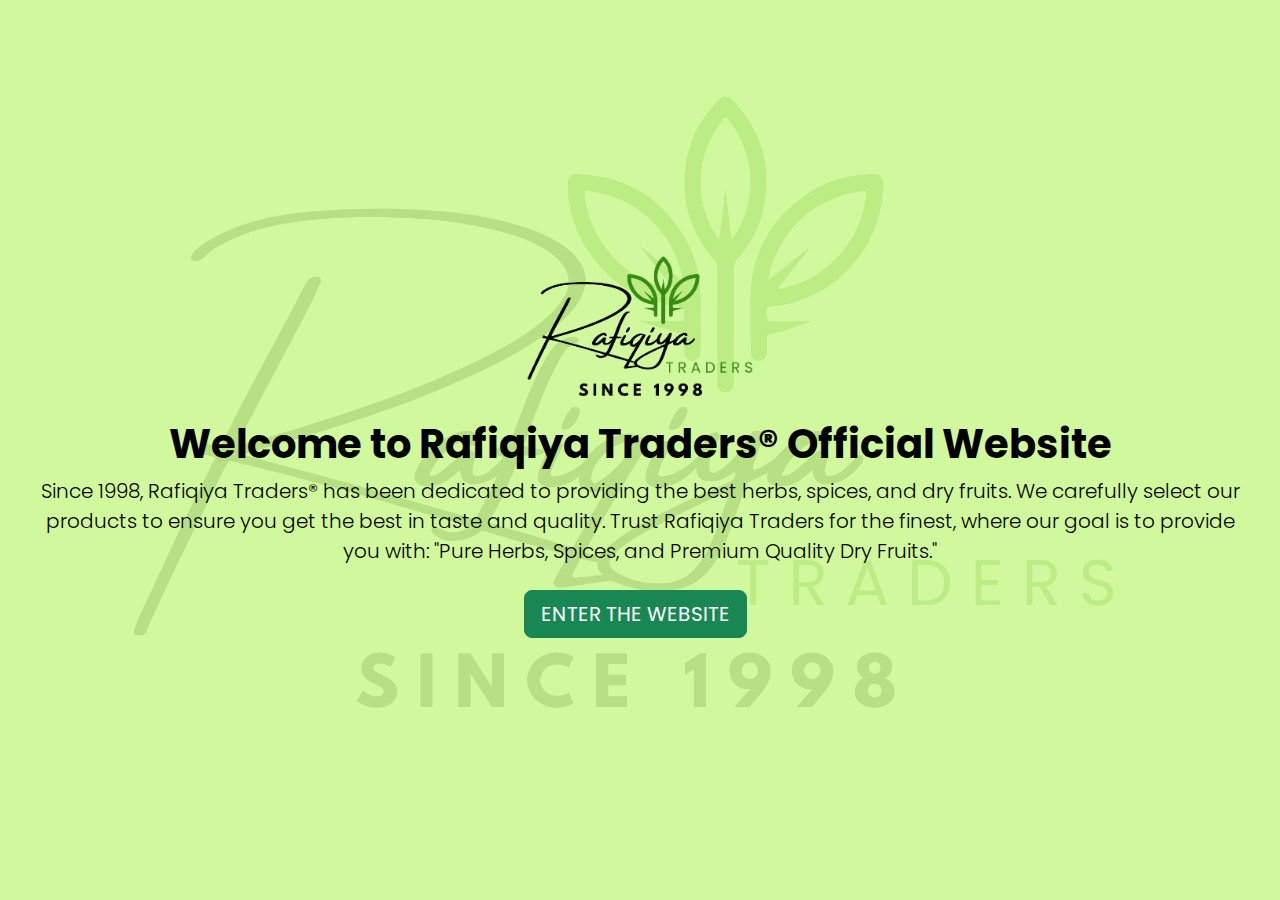
<file: index.html>
<!DOCTYPE html>
<html lang="en">

<head>
    <meta charset="UTF-8">
    <meta name="viewport" content="width=device-width, initial-scale=1.0">
    <link rel="stylesheet" href="css/bs.css">
    <link rel="stylesheet" href="css/style.css">
    <script src="js/bs.js"></script>
    <link rel="shortcut icon" href="images/Shortcut icon.png">
    <link rel="preconnect" href="https://fonts.googleapis.com">
    <link rel="preconnect" href="https://fonts.gstatic.com" crossorigin>
    <link href="https://fonts.googleapis.com/css2?family=Poppins:wght@400;600;900&display=swap" rel="stylesheet">
    <title>Rafiqiya Traders | Welcome To Rafiqiya Traders® Official Website</title>
    <style>
        body,
        html {
            font-family: Poppins;
            height: 100%;
            margin: 0;
            background-color: #cbf791;
            color: black;
            background-image: url('images/Cover-Background.png');
            background-size: cover;
            background-position: center;
            background-repeat: no-repeat;
        }

        .cover-container {
            height: 100%;
            display: flex;
            flex-direction: column;
            justify-content: center;
            align-items: center;
            text-align: center;
            background-color: rgba(203, 247, 145, 0.90);
            /* Transparent effect */
            padding: 30px;

        }

        .cover-heading {
            font-weight: 650;
        }

        .lead {
            margin-bottom: 1.5rem;
        }

        .btn-success {
            margin-right: 10px;
        }
        /* Responsive styling */
        @media (max-width: 576px) {
            .cover-heading {
                font-size: 28px;
            }

            .lead {
                font-size: 16px;
            }

            .btn-success {
                width: 100%;
                font-size: 16px;
            }
        }
    </style>
</head>

<body>
    <div class="cover-container">
        <img src="images/Cover-Banner.png" width="250px" class="img-fluid" style="padding-bottom: 20px;" alt="Cover Banner"
            width="150px">
        <h1 class="cover-heading">Welcome to Rafiqiya Traders&reg; Official Website</h1>
        <p class="lead">Since 1998, Rafiqiya Traders&reg; has been dedicated to providing the best herbs, spices, and
            dry fruits. We carefully select our products to ensure you get the best in taste and quality. Trust Rafiqiya Traders for the finest, where our goal is to provide you with: "Pure Herbs,
            Spices, and Premium Quality Dry Fruits."</p>
        <p>
            <a href="home.html" class="btn btn-success btn-lg">ENTER THE WEBSITE</a>
        </p>
    </div>

    <script src="https://cdn.jsdelivr.net/npm/bootstrap@5.3.0-alpha1/dist/js/bootstrap.bundle.min.js"></script>
</body>

</html>
</file>
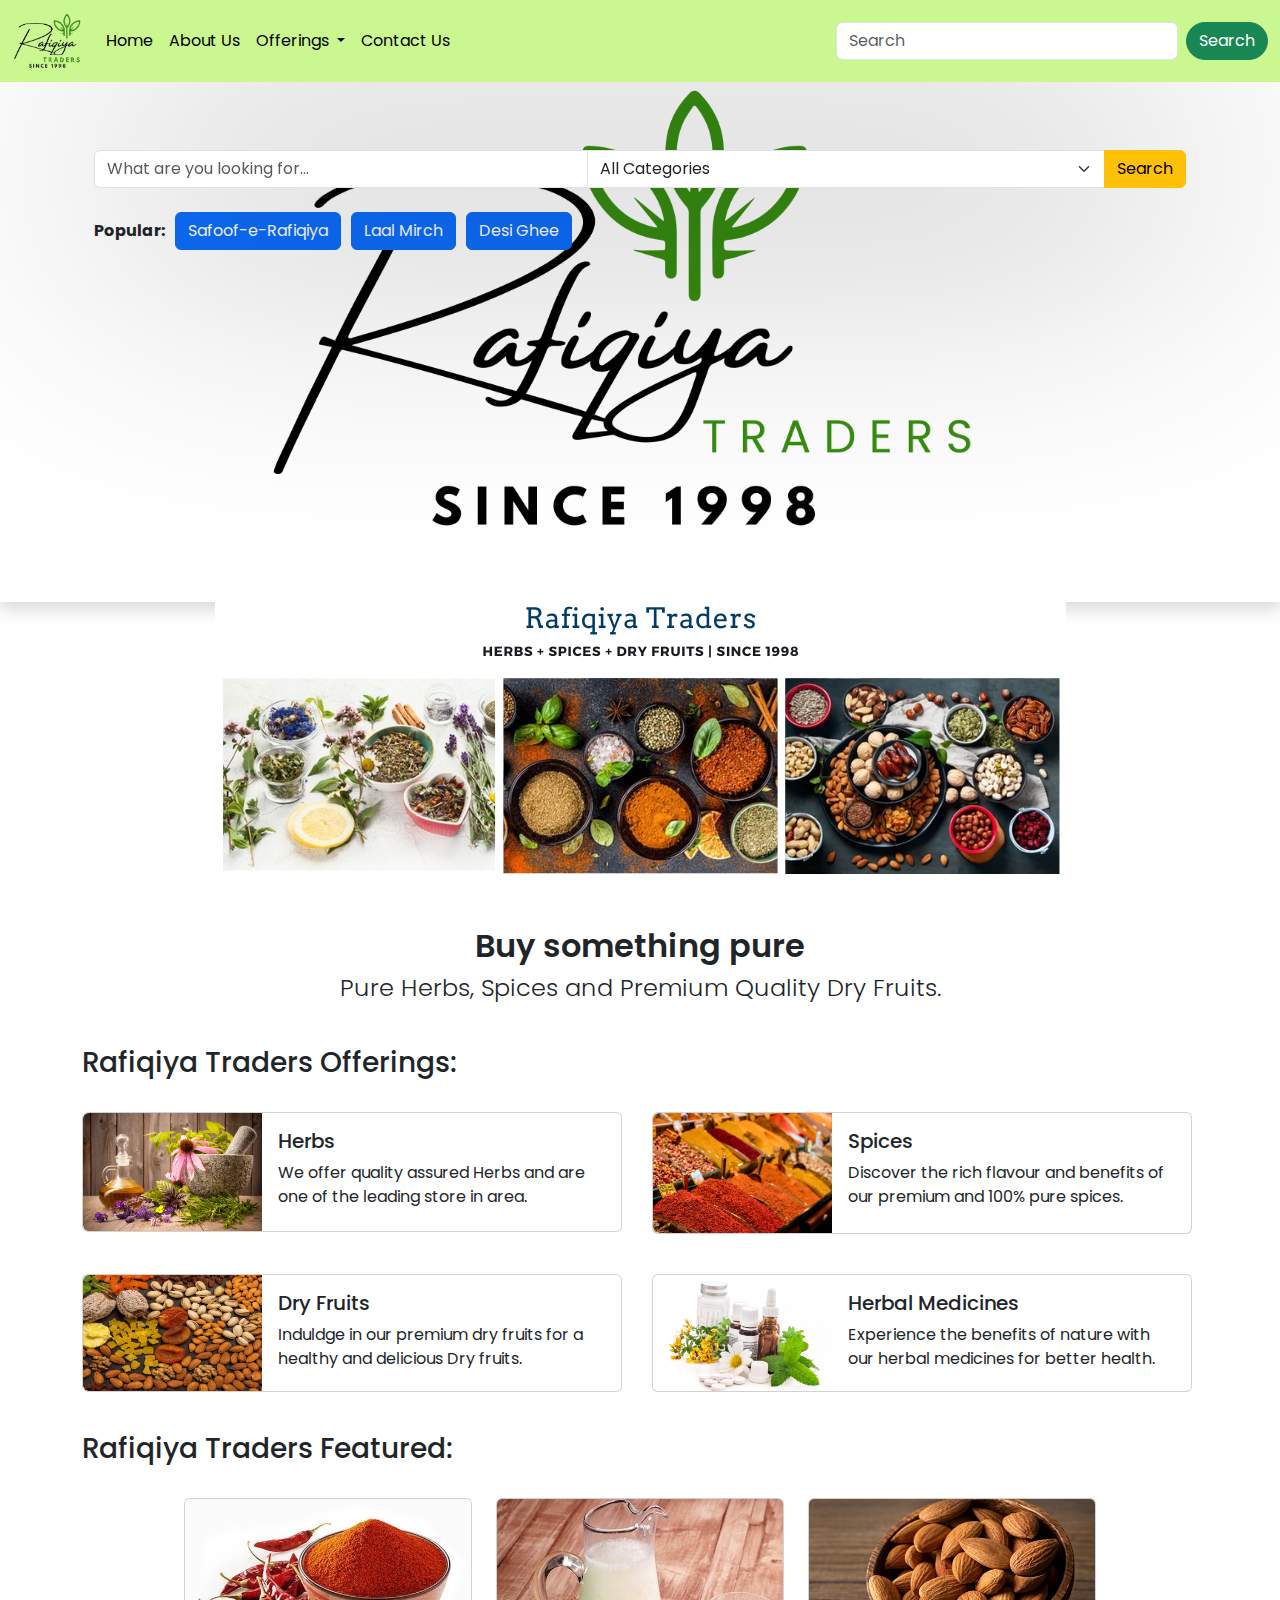
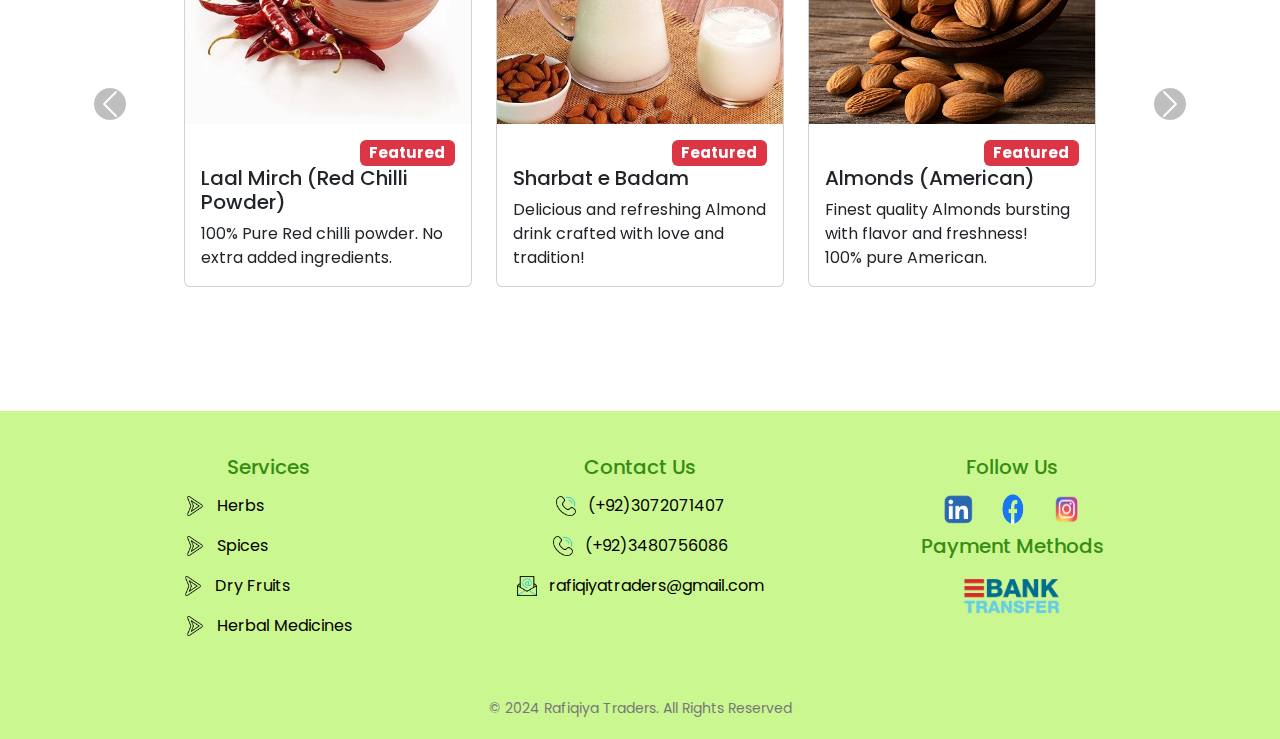
<file: home.html>
<!DOCTYPE html>
<html lang="en">

<head>
    <meta charset="UTF-8">
    <meta name="viewport" content="width=device-width, initial-scale=1.0">
    <link rel="stylesheet" href="css/bs.css">
    <link rel="stylesheet" href="css/style.css">
    <script src="js/bs.js"></script>
    <link rel="shortcut icon" href="images/Shortcut icon.png">
    <link rel="preconnect" href="https://fonts.googleapis.com">
    <link rel="preconnect" href="https://fonts.gstatic.com" crossorigin>
    <link
        href="https://fonts.googleapis.com/css2?family=Poppins:ital,wght@0,100;0,200;0,300;0,400;0,500;0,600;0,700;0,800;0,900;1,100;1,200;1,300;1,400;1,500;1,600;1,700;1,800;1,900&display=swap"
        rel="stylesheet">
    <title>Rafiqiya Traders | Home</title>
</head>

<body style="font-family: Poppins, 'Segoe UI';">
    <!-- Navbar started -->
    <nav class="navbar navbar-expand-lg sticky-top" style="background-color: #cbf791;">
        <div class="container-fluid">
            <a class="navbar-brand" href="#"><img src="images/Brand-logo.png" width="70px"
                    alt="Rafiqiya Traders Logo"></a>
            <button class="navbar-toggler" type="button" data-bs-toggle="collapse"
                data-bs-target="#navbarSupportedContent" aria-controls="navbarSupportedContent" aria-expanded="false"
                aria-label="Toggle navigation">
                <span class="navbar-toggler-icon"></span>
            </button>
            <div class="collapse navbar-collapse" id="navbarSupportedContent">
                <ul class="navbar-nav me-auto mb-2 mb-lg-0">
                    <li class="nav-item">
                        <a class="nav-link active" href="#">Home</a>
                    </li>
                    <li class="nav-item">
                        <a class="nav-link active" href="#">About Us</a>
                    </li>
                    <li class="nav-item dropdown">
                        <a class="nav-link dropdown-toggle active" href="#" role="button" data-bs-toggle="dropdown"
                            aria-expanded="false">
                            Offerings
                        </a>
                        <ul class="dropdown-menu">
                            <li><a class="dropdown-item" href="#herbsCard">Herbs</a></li>
                            <li><a class="dropdown-item" href="#spicesCard">Spices</a></li>
                            <li><a class="dropdown-item" href="#dryfruitCard">Dry Fruits</a></li>
                            <li>
                                <hr class="dropdown-divider">
                            </li>
                            <li><a class="dropdown-item" href="#herbalmedicinesCard">Herbal Medicines</a></li>
                        </ul>
                    </li>
                    <li class="nav-item">
                        <a class="nav-link active" href="#contactus">Contact Us</a>
                    </li>
                </ul>
                <form class="d-flex" role="search">
                    <input class="form-control me-2" type="search" placeholder="Search" aria-label="Search">
                    <button class="btn btn-success rounded-pill" type="submit">Search</button>
                </form>
            </div>
        </div>
    </nav>
    <!-- Body starts -->
    <div class="bg-image shadow">
        <div class="container">
            <div class="container mt-5">
                <div class="search-input-group input-group d-flex">
                    <!-- Search input -->
                    <input type="text" class="form-control" placeholder="What are you looking for..."
                        aria-label="Search">

                    <!-- Category select -->
                    <select class="form-select">
                        <option selected>All Categories</option>
                        <option value="1">Herbs</option>
                        <option value="2">Spices</option>
                        <option value="3">Dry Fruits</option>
                        <option value="4">Herbal Medicines</option>
                    </select>

                    <!-- Search button -->
                    <button class="btn btn-warning" type="button">Search</button>
                </div>
                <!-- Popular search buttons -->
                <div class="popular-buttons d-flex justify-content-start mt-4">
                    <span style="padding-top: 7px;"><strong>Popular:</strong></span>
                    <button class="btn btn-primary">Safoof-e-Rafiqiya</button>
                    <button class="btn btn-primary">Laal Mirch</button>
                    <button class="btn btn-primary">Desi Ghee</button>
                </div>

            </div>
        </div>
    </div>
    <div class="text-center responsive-padding">
        <img src="images/Three-Frame-Banner.png" alt="Three-Frame-Banner(Herbs,Spices,Dry-Fruits)" class="img-fluid">
    </div>
    <br><br>
    <div>
        <center>
            <span style="font-weight: 600; font-size: xx-large;">Buy something pure</span>
            <p style="font-weight: 300; font-size: x-large;">Pure Herbs, Spices and Premium Quality Dry Fruits.</p>
        </center>
    </div>
    <br>
    <!-- Offering section starts -->
    <div class="container">
        <h3>Rafiqiya Traders Offerings:</h3>
        <br>
        <div class="row row-cols-1 row-cols-md-2 g-4">
            <div class="col">
                <a href="#" style="text-decoration: none;">
                    <div class="card mb-3 zoom" id="herbsCard" style="max-width: 540px;">
                        <div class="row g-0">
                            <div class="col-md-4">
                                <img src="images/Herbs.png" class="img-fluid rounded-start" alt="Herbs pic">
                            </div>
                            <div class="col-md-8">
                                <div class="card-body">
                                    <h5 class="card-title">Herbs</h5>
                                    <p class="card-text">We offer quality assured Herbs and are one of the leading store
                                        in
                                        area.</p>

                                </div>
                            </div>
                        </div>
                    </div>
                </a>
            </div>
            <div class="col">
                <a href="#" style="text-decoration: none;">
                    <div class="card mb-3 zoom" id="spicesCard" style="max-width: 540px;">
                        <div class="row g-0">
                            <div class="col-md-4">
                                <img src="images/Spices.png" class="img-fluid rounded-start" alt="Spices pic">
                            </div>
                            <div class="col-md-8">
                                <div class="card-body">
                                    <h5 class="card-title">Spices</h5>
                                    <p class="card-text">Discover the rich flavour and benefits of our premium and 100%
                                        pure
                                        spices.</p>
                                </div>
                            </div>
                        </div>
                    </div>
                </a>
            </div>
            <div class="col">
                <a href="#" style="text-decoration: none;">
                    <div class="card mb-3 zoom" id="dryfruitCard" style="max-width: 540px;">
                        <div class="row g-0">
                            <div class="col-md-4">
                                <img src="images/Dry-fruits.png" class="img-fluid rounded-start" alt="Dry-fruits pic">
                            </div>
                            <div class="col-md-8">
                                <div class="card-body">
                                    <h5 class="card-title">Dry Fruits</h5>
                                    <p class="card-text">Induldge in our premium dry fruits for a healthy and delicious
                                        Dry
                                        fruits.</p>
                                </div>
                            </div>
                        </div>
                    </div>
                </a>
            </div>
            <div class="col">
                <a href="#" style="text-decoration: none;">
                    <div class="card mb-3 zoom" id="herbalmedicinesCard" style="max-width: 540px;">
                        <div class="row g-0">
                            <div class="col-md-4">
                                <img src="images/Herbal Medicines.png" class="img-fluid rounded-start"
                                    alt="Herbal medicines pic">
                            </div>
                            <div class="col-md-8">
                                <div class="card-body">
                                    <h5 class="card-title">Herbal Medicines</h5>
                                    <p class="card-text">Experience the benefits of nature with our herbal medicines for
                                        better health.</p>
                                </div>
                            </div>
                        </div>
                    </div>
                </a>
            </div>
        </div>
        <br>
        <!-- Feature Carousal starts -->
        <h3>Rafiqiya Traders Featured:</h3>
        <br>
        <div id="carouselExample" class="carousel slide" data-bs-ride="carousel">
            <div class="carousel-inner">
                <div class="carousel-item active">
                    <div class="d-flex flex-wrap justify-content-center">
                        <a href="" class="text-decoration-none mb-4">
                            <div class="card zoom" style="width: 18rem;">
                                <img src="images/red-chilli-powder.webp" height="225px" class="card-img-top" alt="Red Chili Powder photo">
                                <div class="card-body">
                                    <h5 class="card-title">
                                        <div class="d-flex justify-content-end">
                                            <span class="badge bg-danger">Featured</span>
                                        </div>
                                        Laal Mirch (Red Chilli Powder)
                                    </h5>
                                    <p class="card-text">100% Pure Red chilli powder. No extra added ingredients.</p>
                                </div>
                            </div>
                        </a>
                        <a href="" class="mx-4 mb-4 text-decoration-none">
                            <div class="card zoom" style="width: 18rem;">
                                <img src="images/Badam-Sharbat.jpg" height="225px" class="card-img-top" alt="Badam Sharbat photo">
                                <div class="card-body">
                                    <h5 class="card-title">
                                        <div class="d-flex justify-content-end">
                                            <span class="badge bg-danger">Featured</span>
                                        </div>
                                        Sharbat e Badam
                                    </h5>
                                    <p class="card-text">Delicious and refreshing Almond drink crafted with love and tradition!</p>
                                </div>
                            </div>
                        </a>
                        <a href="" class="text-decoration-none">
                            <div class="card zoom" style="width: 18rem;">
                                <img src="images/almond.jpg" height="225px" class="card-img-top" alt="Almonds photo">
                                <div class="card-body">
                                    <h5 class="card-title">
                                        <div class="d-flex justify-content-end">
                                            <span class="badge bg-danger">Featured</span>
                                        </div>
                                        Almonds (American)
                                    </h5>
                                    <p class="card-text">Finest quality Almonds bursting with flavor and freshness! <br> 100% pure American.</p>
                                </div>
                            </div>
                        </a>
                    </div>
                </div>
                <div class="carousel-item">
                    <div class="d-flex flex-wrap justify-content-center">
                        <a href="" class="text-decoration-none mb-4">
                            <div class="card zoom" style="width: 18rem;">
                                <img src="images/Desi-Ghee.jpeg" height="225px" class="card-img-top" alt="Desi Ghee photo">
                                <div class="card-body">
                                    <h5 class="card-title">
                                        <div class="d-flex justify-content-end">
                                            <span class="badge bg-danger">Featured</span>
                                        </div>
                                        Desi Ghee
                                    </h5>
                                    <p class="card-text">Crafted from Cream. <br> 100% pure no other added ingredients.</p>
                                </div>
                            </div>
                        </a>
                        <a href="" class="mx-4 mb-4 text-decoration-none">
                            <div class="card zoom" style="width: 18rem;">
                                <img src="images/Gram-Masala.png" height="225px" class="card-img-top" alt="Garam Masala photo">
                                <div class="card-body">
                                    <h5 class="card-title">
                                        <div class="d-flex justify-content-end">
                                            <span class="badge bg-danger">Featured</span>
                                        </div>
                                        Garam Masala (Sabat/Powdered)
                                    </h5>
                                    <p class="card-text">Aromatic spices to elevate your dishes with flavor and warmth!</p>
                                </div>
                            </div>
                        </a>
                        <a href="" class="text-decoration-none">
                            <div class="card zoom" style="width: 18rem;">
                                <img src="images/Sharbat-Elaichi.jpg" height="225px" class="card-img-top" alt="Elaichi Sharbat photo">
                                <div class="card-body">
                                    <h5 class="card-title">
                                        <div class="d-flex justify-content-end">
                                            <span class="badge bg-danger">Featured</span>
                                        </div>
                                        Sharbat e Elaichi
                                    </h5>
                                    <p class="card-text">Refreshing Cardamom drink that delights your senses and quenches your thirst.</p>
                                </div>
                            </div>
                        </a>
                    </div>
                </div>
            </div>
            <button class="carousel-control-prev" type="button" data-bs-target="#carouselExample" data-bs-slide="prev">
                <span class="carousel-control-prev-icon" aria-hidden="true"></span>
                <span class="visually-hidden">Previous</span>
            </button>
            <button class="carousel-control-next" type="button" data-bs-target="#carouselExample" data-bs-slide="next">
                <span class="carousel-control-next-icon" aria-hidden="true"></span>
                <span class="visually-hidden">Next</span>
            </button>
        </div>
    </div>
   
    


    <!-- Modal used in footer for payment methods -->
    <div class="modal fade" id="paymentMethodModal" data-bs-backdrop="static" data-bs-keyboard="false" tabindex="-1"
        aria-labelledby="paymentMethodModalLabel" aria-hidden="true">
        <div class="modal-dialog modal-dialog-centered">
            <div class="modal-content">
                <div class="modal-header">

                    <button type="button" class="btn-close" data-bs-dismiss="modal" aria-label="Close"></button>
                </div>
                <div class="modal-body">
                    <div>
                        <center>
                            <img src="images/bank-transfer.png" width="100px" alt="Bank transfer logo">
                            <h3><strong>Bank Transfer</strong></h3>
                            <p><span style="font-size: larger; font-weight: 600;">Shoukat Ali <br>
                                    Sadapay </span><br>

                                A/C# 03072071407 <br>
                                IBAN:
                            </p>
                        </center>
                    </div>
                </div>

            </div>
        </div>
    </div>
    <!-- Footer starts from here -->
    <div style="padding-top: 100px;">
        <footer class="text-center text-lg-start" id="contactus">
            <div class="container p-4">
                <div class="row">

                    <div class="col-lg-4 col-md-6 mb-4 mb-md-0 text-center">
                        <h5>Services</h5>
                        <p><img src="images/arrow.png" width="20px" alt="Bullet arrow">&nbsp;&nbsp;&nbsp;<a
                                href="#">Herbs</a>&nbsp;&nbsp;&nbsp;&nbsp;&nbsp;&nbsp;&nbsp;&nbsp;&nbsp;&nbsp;&nbsp;&nbsp;&nbsp;&nbsp;&nbsp;&nbsp;&nbsp;&nbsp;&nbsp;&nbsp;&nbsp;&nbsp;
                        </p>
                        <p><img src="images/arrow.png" width="20px" alt="Bullet arrow">&nbsp;&nbsp;&nbsp;<a
                                href="#">Spices</a>&nbsp;&nbsp;&nbsp;&nbsp;&nbsp;&nbsp;&nbsp;&nbsp;&nbsp;&nbsp;&nbsp;&nbsp;&nbsp;&nbsp;&nbsp;&nbsp;&nbsp;&nbsp;&nbsp;&nbsp;&nbsp;
                        </p>
                        <p><img src="images/arrow.png" width="20px" alt="Bullet arrow">&nbsp;&nbsp;&nbsp;<a href="#">Dry
                                Fruits</a>&nbsp;&nbsp;&nbsp;&nbsp;&nbsp;&nbsp;&nbsp;&nbsp;&nbsp;&nbsp;&nbsp;&nbsp;&nbsp;&nbsp;&nbsp;&nbsp;
                        </p>
                        <p><img src="images/arrow.png" width="20px" alt="Bullet arrow">&nbsp;&nbsp;&nbsp;<a
                                href="#">Herbal
                                Medicines</a></p>
                    </div>

                    <div class="col-lg-4 col-md-12 mb-4 mb-md-0 text-center">
                        <h5>Contact Us</h5>
                        <p><img src="images/phone.png" width="20px" alt="Phone logo">&nbsp;&nbsp;&nbsp;<a
                                href="tel:+923072071407">(+92)3072071407</a></p>
                        <p><img src="images/phone.png" width="20px" alt="Phone logo">&nbsp;&nbsp;&nbsp;<a
                                href="tel:+923480756086">(+92)3480756086</a></p>
                        <p><img src="images/email.png" width="20px" alt="Mail logo">&nbsp;&nbsp;&nbsp;<a
                                href="mailto:rafiqiyatraders@gmail.com">rafiqiyatraders@gmail.com</a></p>

                    </div>
                    <div class="col-lg-4 col-md-6 mb-4 mb-md-0 text-center">

                        <h5>Follow Us</h5>
                        <div class="footer-icons" style="padding-bottom: 10px;">
                            <a href="#"><img src="images/Linkedin-logo.png" alt="LinkedIn"></a>
                            <a href="#"><img src="images/Facebook-logo.png" alt="Facebook"></a>
                            <a href="#"><img src="images/Instagram-logo.png" alt="Instagram"></a>
                        </div>
                        <h5>Payment Methods</h5>
                        <p> <!-- Button trigger modal -->
                            <a href="#paymentMethodModal" data-bs-toggle="modal">
                                <img src="images/bank-transfer.png" width="100px" alt="bank-transfer">
                            </a>
                        </p>

                    </div>
                </div>
            </div>

            <div class="copyright">
                &copy; 2024 Rafiqiya Traders. All Rights Reserved
            </div>
        </footer>
    </div>
</body>

</html>
</file>
<file: css/style.css>
.zoom{
  transition: all 0.3s;
}
.zoom:hover{

  box-shadow: 1px 1px 10px grey;
}
/* CSS For Footer Starts here */

footer {
    background-color: #cbf791;
    padding: 20px 0;
}

footer h5 {
    color: #378D11;
    margin-bottom: 15px;
}

footer a {
    color: black;
    text-decoration: none;
    border-bottom: 2px solid transparent;
    padding-bottom: 2px;
    transition: border-color 0.3s;
}
footer a:hover {
    border-bottom: 2px solid #378D11;
}



.footer-icons a {
    margin: 0 10px;
}

.footer-icons img {
    width: 30px;
    height: 30px;
}

.copyright {
    margin-top: 20px;
    font-size: 14px;
    color: #777;
    text-align: center;
}
 /* Custom CSS to remove spacing between elements on desktop */
 .search-input-group {
    gap: 0;
    filter: drop-shadow(5px 5px 150px black);
  }

  /* Custom CSS for mobile view */
  @media (max-width: 767.98px) {
    .search-input-group {
      flex-direction: column;
      gap: 10px;
    }

    .search-input-group .form-control,
    .search-input-group .form-select,
    .search-input-group .btn {
      width: 100%; /* Full width for mobile */
    }
  }
      /* Custom CSS for popular buttons */
      .popular-buttons {
        gap: 10px;
      }
  
      /* Responsive layout for mobile */
      @media (max-width: 767.98px) {
        .popular-buttons {
            text-align: center;
            align-items: center;
          flex-direction: column;
        }
  
        .popular-buttons .btn {
          width: 100%; /* Full width on mobile */
        }
      }
      .bg-image {

        padding: 20px;
        width: auto;
        height: 520px;
        background-position: center;
        background-repeat: no-repeat;
        background-image: url(../images/Rafiqiya-Traders-Banner.png);
        background-size: cover;
      }
        /* Ensure the carousel controls are visible */
        .carousel-control-prev-icon,
        .carousel-control-next-icon {
            background-color: rgba(0, 0, 0, 0.5); /* Semi-transparent background */
            padding: 10px;
            border-radius: 50%;
        }

        .carousel-control-prev,
        .carousel-control-next {
            width: 5%; /* Adjust width of the control areas */
        }

        .carousel-control-prev {
            left: 0; /* Position it at the very left */
        }

        .carousel-control-next {
            right: 0; /* Position it at the very right */
        }
</file>
<file: css/bs.css>
@charset "UTF-8";/*!
 * Bootstrap  v5.3.3 (https://getbootstrap.com/)
 * Copyright 2011-2024 The Bootstrap Authors
 * Licensed under MIT (https://github.com/twbs/bootstrap/blob/main/LICENSE)
 */:root,[data-bs-theme=light]{--bs-blue:#0d6efd;--bs-indigo:#6610f2;--bs-purple:#6f42c1;--bs-pink:#d63384;--bs-red:#dc3545;--bs-orange:#fd7e14;--bs-yellow:#ffc107;--bs-green:#198754;--bs-teal:#20c997;--bs-cyan:#0dcaf0;--bs-black:#000;--bs-white:#fff;--bs-gray:#6c757d;--bs-gray-dark:#343a40;--bs-gray-100:#f8f9fa;--bs-gray-200:#e9ecef;--bs-gray-300:#dee2e6;--bs-gray-400:#ced4da;--bs-gray-500:#adb5bd;--bs-gray-600:#6c757d;--bs-gray-700:#495057;--bs-gray-800:#343a40;--bs-gray-900:#212529;--bs-primary:#0d6efd;--bs-secondary:#6c757d;--bs-success:#198754;--bs-info:#0dcaf0;--bs-warning:#ffc107;--bs-danger:#dc3545;--bs-light:#f8f9fa;--bs-dark:#212529;--bs-primary-rgb:13,110,253;--bs-secondary-rgb:108,117,125;--bs-success-rgb:25,135,84;--bs-info-rgb:13,202,240;--bs-warning-rgb:255,193,7;--bs-danger-rgb:220,53,69;--bs-light-rgb:248,249,250;--bs-dark-rgb:33,37,41;--bs-primary-text-emphasis:#052c65;--bs-secondary-text-emphasis:#2b2f32;--bs-success-text-emphasis:#0a3622;--bs-info-text-emphasis:#055160;--bs-warning-text-emphasis:#664d03;--bs-danger-text-emphasis:#58151c;--bs-light-text-emphasis:#495057;--bs-dark-text-emphasis:#495057;--bs-primary-bg-subtle:#cfe2ff;--bs-secondary-bg-subtle:#e2e3e5;--bs-success-bg-subtle:#d1e7dd;--bs-info-bg-subtle:#cff4fc;--bs-warning-bg-subtle:#fff3cd;--bs-danger-bg-subtle:#f8d7da;--bs-light-bg-subtle:#fcfcfd;--bs-dark-bg-subtle:#ced4da;--bs-primary-border-subtle:#9ec5fe;--bs-secondary-border-subtle:#c4c8cb;--bs-success-border-subtle:#a3cfbb;--bs-info-border-subtle:#9eeaf9;--bs-warning-border-subtle:#ffe69c;--bs-danger-border-subtle:#f1aeb5;--bs-light-border-subtle:#e9ecef;--bs-dark-border-subtle:#adb5bd;--bs-white-rgb:255,255,255;--bs-black-rgb:0,0,0;--bs-font-sans-serif:system-ui,-apple-system,"Segoe UI",Roboto,"Helvetica Neue","Noto Sans","Liberation Sans",Arial,sans-serif,"Apple Color Emoji","Segoe UI Emoji","Segoe UI Symbol","Noto Color Emoji";--bs-font-monospace:SFMono-Regular,Menlo,Monaco,Consolas,"Liberation Mono","Courier New",monospace;--bs-gradient:linear-gradient(180deg, rgba(255, 255, 255, 0.15), rgba(255, 255, 255, 0));--bs-body-font-family:var(--bs-font-sans-serif);--bs-body-font-size:1rem;--bs-body-font-weight:400;--bs-body-line-height:1.5;--bs-body-color:#212529;--bs-body-color-rgb:33,37,41;--bs-body-bg:#fff;--bs-body-bg-rgb:255,255,255;--bs-emphasis-color:#000;--bs-emphasis-color-rgb:0,0,0;--bs-secondary-color:rgba(33, 37, 41, 0.75);--bs-secondary-color-rgb:33,37,41;--bs-secondary-bg:#e9ecef;--bs-secondary-bg-rgb:233,236,239;--bs-tertiary-color:rgba(33, 37, 41, 0.5);--bs-tertiary-color-rgb:33,37,41;--bs-tertiary-bg:#f8f9fa;--bs-tertiary-bg-rgb:248,249,250;--bs-heading-color:inherit;--bs-link-color:#0d6efd;--bs-link-color-rgb:13,110,253;--bs-link-decoration:underline;--bs-link-hover-color:#0a58ca;--bs-link-hover-color-rgb:10,88,202;--bs-code-color:#d63384;--bs-highlight-color:#212529;--bs-highlight-bg:#fff3cd;--bs-border-width:1px;--bs-border-style:solid;--bs-border-color:#dee2e6;--bs-border-color-translucent:rgba(0, 0, 0, 0.175);--bs-border-radius:0.375rem;--bs-border-radius-sm:0.25rem;--bs-border-radius-lg:0.5rem;--bs-border-radius-xl:1rem;--bs-border-radius-xxl:2rem;--bs-border-radius-2xl:var(--bs-border-radius-xxl);--bs-border-radius-pill:50rem;--bs-box-shadow:0 0.5rem 1rem rgba(0, 0, 0, 0.15);--bs-box-shadow-sm:0 0.125rem 0.25rem rgba(0, 0, 0, 0.075);--bs-box-shadow-lg:0 1rem 3rem rgba(0, 0, 0, 0.175);--bs-box-shadow-inset:inset 0 1px 2px rgba(0, 0, 0, 0.075);--bs-focus-ring-width:0.25rem;--bs-focus-ring-opacity:0.25;--bs-focus-ring-color:rgba(13, 110, 253, 0.25);--bs-form-valid-color:#198754;--bs-form-valid-border-color:#198754;--bs-form-invalid-color:#dc3545;--bs-form-invalid-border-color:#dc3545}[data-bs-theme=dark]{color-scheme:dark;--bs-body-color:#dee2e6;--bs-body-color-rgb:222,226,230;--bs-body-bg:#212529;--bs-body-bg-rgb:33,37,41;--bs-emphasis-color:#fff;--bs-emphasis-color-rgb:255,255,255;--bs-secondary-color:rgba(222, 226, 230, 0.75);--bs-secondary-color-rgb:222,226,230;--bs-secondary-bg:#343a40;--bs-secondary-bg-rgb:52,58,64;--bs-tertiary-color:rgba(222, 226, 230, 0.5);--bs-tertiary-color-rgb:222,226,230;--bs-tertiary-bg:#2b3035;--bs-tertiary-bg-rgb:43,48,53;--bs-primary-text-emphasis:#6ea8fe;--bs-secondary-text-emphasis:#a7acb1;--bs-success-text-emphasis:#75b798;--bs-info-text-emphasis:#6edff6;--bs-warning-text-emphasis:#ffda6a;--bs-danger-text-emphasis:#ea868f;--bs-light-text-emphasis:#f8f9fa;--bs-dark-text-emphasis:#dee2e6;--bs-primary-bg-subtle:#031633;--bs-secondary-bg-subtle:#161719;--bs-success-bg-subtle:#051b11;--bs-info-bg-subtle:#032830;--bs-warning-bg-subtle:#332701;--bs-danger-bg-subtle:#2c0b0e;--bs-light-bg-subtle:#343a40;--bs-dark-bg-subtle:#1a1d20;--bs-primary-border-subtle:#084298;--bs-secondary-border-subtle:#41464b;--bs-success-border-subtle:#0f5132;--bs-info-border-subtle:#087990;--bs-warning-border-subtle:#997404;--bs-danger-border-subtle:#842029;--bs-light-border-subtle:#495057;--bs-dark-border-subtle:#343a40;--bs-heading-color:inherit;--bs-link-color:#6ea8fe;--bs-link-hover-color:#8bb9fe;--bs-link-color-rgb:110,168,254;--bs-link-hover-color-rgb:139,185,254;--bs-code-color:#e685b5;--bs-highlight-color:#dee2e6;--bs-highlight-bg:#664d03;--bs-border-color:#495057;--bs-border-color-translucent:rgba(255, 255, 255, 0.15);--bs-form-valid-color:#75b798;--bs-form-valid-border-color:#75b798;--bs-form-invalid-color:#ea868f;--bs-form-invalid-border-color:#ea868f}*,::after,::before{box-sizing:border-box}@media (prefers-reduced-motion:no-preference){:root{scroll-behavior:smooth}}body{margin:0;font-family:var(--bs-body-font-family);font-size:var(--bs-body-font-size);font-weight:var(--bs-body-font-weight);line-height:var(--bs-body-line-height);color:var(--bs-body-color);text-align:var(--bs-body-text-align);background-color:var(--bs-body-bg);-webkit-text-size-adjust:100%;-webkit-tap-highlight-color:transparent}hr{margin:1rem 0;color:inherit;border:0;border-top:var(--bs-border-width) solid;opacity:.25}.h1,.h2,.h3,.h4,.h5,.h6,h1,h2,h3,h4,h5,h6{margin-top:0;margin-bottom:.5rem;font-weight:500;line-height:1.2;color:var(--bs-heading-color)}.h1,h1{font-size:calc(1.375rem + 1.5vw)}@media (min-width:1200px){.h1,h1{font-size:2.5rem}}.h2,h2{font-size:calc(1.325rem + .9vw)}@media (min-width:1200px){.h2,h2{font-size:2rem}}.h3,h3{font-size:calc(1.3rem + .6vw)}@media (min-width:1200px){.h3,h3{font-size:1.75rem}}.h4,h4{font-size:calc(1.275rem + .3vw)}@media (min-width:1200px){.h4,h4{font-size:1.5rem}}.h5,h5{font-size:1.25rem}.h6,h6{font-size:1rem}p{margin-top:0;margin-bottom:1rem}abbr[title]{-webkit-text-decoration:underline dotted;text-decoration:underline dotted;cursor:help;-webkit-text-decoration-skip-ink:none;text-decoration-skip-ink:none}address{margin-bottom:1rem;font-style:normal;line-height:inherit}ol,ul{padding-left:2rem}dl,ol,ul{margin-top:0;margin-bottom:1rem}ol ol,ol ul,ul ol,ul ul{margin-bottom:0}dt{font-weight:700}dd{margin-bottom:.5rem;margin-left:0}blockquote{margin:0 0 1rem}b,strong{font-weight:bolder}.small,small{font-size:.875em}.mark,mark{padding:.1875em;color:var(--bs-highlight-color);background-color:var(--bs-highlight-bg)}sub,sup{position:relative;font-size:.75em;line-height:0;vertical-align:baseline}sub{bottom:-.25em}sup{top:-.5em}a{color:rgba(var(--bs-link-color-rgb),var(--bs-link-opacity,1));text-decoration:underline}a:hover{--bs-link-color-rgb:var(--bs-link-hover-color-rgb)}a:not([href]):not([class]),a:not([href]):not([class]):hover{color:inherit;text-decoration:none}code,kbd,pre,samp{font-family:var(--bs-font-monospace);font-size:1em}pre{display:block;margin-top:0;margin-bottom:1rem;overflow:auto;font-size:.875em}pre code{font-size:inherit;color:inherit;word-break:normal}code{font-size:.875em;color:var(--bs-code-color);word-wrap:break-word}a>code{color:inherit}kbd{padding:.1875rem .375rem;font-size:.875em;color:var(--bs-body-bg);background-color:var(--bs-body-color);border-radius:.25rem}kbd kbd{padding:0;font-size:1em}figure{margin:0 0 1rem}img,svg{vertical-align:middle}table{caption-side:bottom;border-collapse:collapse}caption{padding-top:.5rem;padding-bottom:.5rem;color:var(--bs-secondary-color);text-align:left}th{text-align:inherit;text-align:-webkit-match-parent}tbody,td,tfoot,th,thead,tr{border-color:inherit;border-style:solid;border-width:0}label{display:inline-block}button{border-radius:0}button:focus:not(:focus-visible){outline:0}button,input,optgroup,select,textarea{margin:0;font-family:inherit;font-size:inherit;line-height:inherit}button,select{text-transform:none}[role=button]{cursor:pointer}select{word-wrap:normal}select:disabled{opacity:1}[list]:not([type=date]):not([type=datetime-local]):not([type=month]):not([type=week]):not([type=time])::-webkit-calendar-picker-indicator{display:none!important}[type=button],[type=reset],[type=submit],button{-webkit-appearance:button}[type=button]:not(:disabled),[type=reset]:not(:disabled),[type=submit]:not(:disabled),button:not(:disabled){cursor:pointer}::-moz-focus-inner{padding:0;border-style:none}textarea{resize:vertical}fieldset{min-width:0;padding:0;margin:0;border:0}legend{float:left;width:100%;padding:0;margin-bottom:.5rem;font-size:calc(1.275rem + .3vw);line-height:inherit}@media (min-width:1200px){legend{font-size:1.5rem}}legend+*{clear:left}::-webkit-datetime-edit-day-field,::-webkit-datetime-edit-fields-wrapper,::-webkit-datetime-edit-hour-field,::-webkit-datetime-edit-minute,::-webkit-datetime-edit-month-field,::-webkit-datetime-edit-text,::-webkit-datetime-edit-year-field{padding:0}::-webkit-inner-spin-button{height:auto}[type=search]{-webkit-appearance:textfield;outline-offset:-2px}::-webkit-search-decoration{-webkit-appearance:none}::-webkit-color-swatch-wrapper{padding:0}::-webkit-file-upload-button{font:inherit;-webkit-appearance:button}::file-selector-button{font:inherit;-webkit-appearance:button}output{display:inline-block}iframe{border:0}summary{display:list-item;cursor:pointer}progress{vertical-align:baseline}[hidden]{display:none!important}.lead{font-size:1.25rem;font-weight:300}.display-1{font-size:calc(1.625rem + 4.5vw);font-weight:300;line-height:1.2}@media (min-width:1200px){.display-1{font-size:5rem}}.display-2{font-size:calc(1.575rem + 3.9vw);font-weight:300;line-height:1.2}@media (min-width:1200px){.display-2{font-size:4.5rem}}.display-3{font-size:calc(1.525rem + 3.3vw);font-weight:300;line-height:1.2}@media (min-width:1200px){.display-3{font-size:4rem}}.display-4{font-size:calc(1.475rem + 2.7vw);font-weight:300;line-height:1.2}@media (min-width:1200px){.display-4{font-size:3.5rem}}.display-5{font-size:calc(1.425rem + 2.1vw);font-weight:300;line-height:1.2}@media (min-width:1200px){.display-5{font-size:3rem}}.display-6{font-size:calc(1.375rem + 1.5vw);font-weight:300;line-height:1.2}@media (min-width:1200px){.display-6{font-size:2.5rem}}.list-unstyled{padding-left:0;list-style:none}.list-inline{padding-left:0;list-style:none}.list-inline-item{display:inline-block}.list-inline-item:not(:last-child){margin-right:.5rem}.initialism{font-size:.875em;text-transform:uppercase}.blockquote{margin-bottom:1rem;font-size:1.25rem}.blockquote>:last-child{margin-bottom:0}.blockquote-footer{margin-top:-1rem;margin-bottom:1rem;font-size:.875em;color:#6c757d}.blockquote-footer::before{content:"— "}.img-fluid{max-width:100%;height:auto}.img-thumbnail{padding:.25rem;background-color:var(--bs-body-bg);border:var(--bs-border-width) solid var(--bs-border-color);border-radius:var(--bs-border-radius);max-width:100%;height:auto}.figure{display:inline-block}.figure-img{margin-bottom:.5rem;line-height:1}.figure-caption{font-size:.875em;color:var(--bs-secondary-color)}.container,.container-fluid,.container-lg,.container-md,.container-sm,.container-xl,.container-xxl{--bs-gutter-x:1.5rem;--bs-gutter-y:0;width:100%;padding-right:calc(var(--bs-gutter-x) * .5);padding-left:calc(var(--bs-gutter-x) * .5);margin-right:auto;margin-left:auto}@media (min-width:576px){.container,.container-sm{max-width:540px}}@media (min-width:768px){.container,.container-md,.container-sm{max-width:720px}}@media (min-width:992px){.container,.container-lg,.container-md,.container-sm{max-width:960px}}@media (min-width:1200px){.container,.container-lg,.container-md,.container-sm,.container-xl{max-width:1140px}}@media (min-width:1400px){.container,.container-lg,.container-md,.container-sm,.container-xl,.container-xxl{max-width:1320px}}:root{--bs-breakpoint-xs:0;--bs-breakpoint-sm:576px;--bs-breakpoint-md:768px;--bs-breakpoint-lg:992px;--bs-breakpoint-xl:1200px;--bs-breakpoint-xxl:1400px}.row{--bs-gutter-x:1.5rem;--bs-gutter-y:0;display:flex;flex-wrap:wrap;margin-top:calc(-1 * var(--bs-gutter-y));margin-right:calc(-.5 * var(--bs-gutter-x));margin-left:calc(-.5 * var(--bs-gutter-x))}.row>*{flex-shrink:0;width:100%;max-width:100%;padding-right:calc(var(--bs-gutter-x) * .5);padding-left:calc(var(--bs-gutter-x) * .5);margin-top:var(--bs-gutter-y)}.col{flex:1 0 0%}.row-cols-auto>*{flex:0 0 auto;width:auto}.row-cols-1>*{flex:0 0 auto;width:100%}.row-cols-2>*{flex:0 0 auto;width:50%}.row-cols-3>*{flex:0 0 auto;width:33.33333333%}.row-cols-4>*{flex:0 0 auto;width:25%}.row-cols-5>*{flex:0 0 auto;width:20%}.row-cols-6>*{flex:0 0 auto;width:16.66666667%}.col-auto{flex:0 0 auto;width:auto}.col-1{flex:0 0 auto;width:8.33333333%}.col-2{flex:0 0 auto;width:16.66666667%}.col-3{flex:0 0 auto;width:25%}.col-4{flex:0 0 auto;width:33.33333333%}.col-5{flex:0 0 auto;width:41.66666667%}.col-6{flex:0 0 auto;width:50%}.col-7{flex:0 0 auto;width:58.33333333%}.col-8{flex:0 0 auto;width:66.66666667%}.col-9{flex:0 0 auto;width:75%}.col-10{flex:0 0 auto;width:83.33333333%}.col-11{flex:0 0 auto;width:91.66666667%}.col-12{flex:0 0 auto;width:100%}.offset-1{margin-left:8.33333333%}.offset-2{margin-left:16.66666667%}.offset-3{margin-left:25%}.offset-4{margin-left:33.33333333%}.offset-5{margin-left:41.66666667%}.offset-6{margin-left:50%}.offset-7{margin-left:58.33333333%}.offset-8{margin-left:66.66666667%}.offset-9{margin-left:75%}.offset-10{margin-left:83.33333333%}.offset-11{margin-left:91.66666667%}.g-0,.gx-0{--bs-gutter-x:0}.g-0,.gy-0{--bs-gutter-y:0}.g-1,.gx-1{--bs-gutter-x:0.25rem}.g-1,.gy-1{--bs-gutter-y:0.25rem}.g-2,.gx-2{--bs-gutter-x:0.5rem}.g-2,.gy-2{--bs-gutter-y:0.5rem}.g-3,.gx-3{--bs-gutter-x:1rem}.g-3,.gy-3{--bs-gutter-y:1rem}.g-4,.gx-4{--bs-gutter-x:1.5rem}.g-4,.gy-4{--bs-gutter-y:1.5rem}.g-5,.gx-5{--bs-gutter-x:3rem}.g-5,.gy-5{--bs-gutter-y:3rem}@media (min-width:576px){.col-sm{flex:1 0 0%}.row-cols-sm-auto>*{flex:0 0 auto;width:auto}.row-cols-sm-1>*{flex:0 0 auto;width:100%}.row-cols-sm-2>*{flex:0 0 auto;width:50%}.row-cols-sm-3>*{flex:0 0 auto;width:33.33333333%}.row-cols-sm-4>*{flex:0 0 auto;width:25%}.row-cols-sm-5>*{flex:0 0 auto;width:20%}.row-cols-sm-6>*{flex:0 0 auto;width:16.66666667%}.col-sm-auto{flex:0 0 auto;width:auto}.col-sm-1{flex:0 0 auto;width:8.33333333%}.col-sm-2{flex:0 0 auto;width:16.66666667%}.col-sm-3{flex:0 0 auto;width:25%}.col-sm-4{flex:0 0 auto;width:33.33333333%}.col-sm-5{flex:0 0 auto;width:41.66666667%}.col-sm-6{flex:0 0 auto;width:50%}.col-sm-7{flex:0 0 auto;width:58.33333333%}.col-sm-8{flex:0 0 auto;width:66.66666667%}.col-sm-9{flex:0 0 auto;width:75%}.col-sm-10{flex:0 0 auto;width:83.33333333%}.col-sm-11{flex:0 0 auto;width:91.66666667%}.col-sm-12{flex:0 0 auto;width:100%}.offset-sm-0{margin-left:0}.offset-sm-1{margin-left:8.33333333%}.offset-sm-2{margin-left:16.66666667%}.offset-sm-3{margin-left:25%}.offset-sm-4{margin-left:33.33333333%}.offset-sm-5{margin-left:41.66666667%}.offset-sm-6{margin-left:50%}.offset-sm-7{margin-left:58.33333333%}.offset-sm-8{margin-left:66.66666667%}.offset-sm-9{margin-left:75%}.offset-sm-10{margin-left:83.33333333%}.offset-sm-11{margin-left:91.66666667%}.g-sm-0,.gx-sm-0{--bs-gutter-x:0}.g-sm-0,.gy-sm-0{--bs-gutter-y:0}.g-sm-1,.gx-sm-1{--bs-gutter-x:0.25rem}.g-sm-1,.gy-sm-1{--bs-gutter-y:0.25rem}.g-sm-2,.gx-sm-2{--bs-gutter-x:0.5rem}.g-sm-2,.gy-sm-2{--bs-gutter-y:0.5rem}.g-sm-3,.gx-sm-3{--bs-gutter-x:1rem}.g-sm-3,.gy-sm-3{--bs-gutter-y:1rem}.g-sm-4,.gx-sm-4{--bs-gutter-x:1.5rem}.g-sm-4,.gy-sm-4{--bs-gutter-y:1.5rem}.g-sm-5,.gx-sm-5{--bs-gutter-x:3rem}.g-sm-5,.gy-sm-5{--bs-gutter-y:3rem}}@media (min-width:768px){.col-md{flex:1 0 0%}.row-cols-md-auto>*{flex:0 0 auto;width:auto}.row-cols-md-1>*{flex:0 0 auto;width:100%}.row-cols-md-2>*{flex:0 0 auto;width:50%}.row-cols-md-3>*{flex:0 0 auto;width:33.33333333%}.row-cols-md-4>*{flex:0 0 auto;width:25%}.row-cols-md-5>*{flex:0 0 auto;width:20%}.row-cols-md-6>*{flex:0 0 auto;width:16.66666667%}.col-md-auto{flex:0 0 auto;width:auto}.col-md-1{flex:0 0 auto;width:8.33333333%}.col-md-2{flex:0 0 auto;width:16.66666667%}.col-md-3{flex:0 0 auto;width:25%}.col-md-4{flex:0 0 auto;width:33.33333333%}.col-md-5{flex:0 0 auto;width:41.66666667%}.col-md-6{flex:0 0 auto;width:50%}.col-md-7{flex:0 0 auto;width:58.33333333%}.col-md-8{flex:0 0 auto;width:66.66666667%}.col-md-9{flex:0 0 auto;width:75%}.col-md-10{flex:0 0 auto;width:83.33333333%}.col-md-11{flex:0 0 auto;width:91.66666667%}.col-md-12{flex:0 0 auto;width:100%}.offset-md-0{margin-left:0}.offset-md-1{margin-left:8.33333333%}.offset-md-2{margin-left:16.66666667%}.offset-md-3{margin-left:25%}.offset-md-4{margin-left:33.33333333%}.offset-md-5{margin-left:41.66666667%}.offset-md-6{margin-left:50%}.offset-md-7{margin-left:58.33333333%}.offset-md-8{margin-left:66.66666667%}.offset-md-9{margin-left:75%}.offset-md-10{margin-left:83.33333333%}.offset-md-11{margin-left:91.66666667%}.g-md-0,.gx-md-0{--bs-gutter-x:0}.g-md-0,.gy-md-0{--bs-gutter-y:0}.g-md-1,.gx-md-1{--bs-gutter-x:0.25rem}.g-md-1,.gy-md-1{--bs-gutter-y:0.25rem}.g-md-2,.gx-md-2{--bs-gutter-x:0.5rem}.g-md-2,.gy-md-2{--bs-gutter-y:0.5rem}.g-md-3,.gx-md-3{--bs-gutter-x:1rem}.g-md-3,.gy-md-3{--bs-gutter-y:1rem}.g-md-4,.gx-md-4{--bs-gutter-x:1.5rem}.g-md-4,.gy-md-4{--bs-gutter-y:1.5rem}.g-md-5,.gx-md-5{--bs-gutter-x:3rem}.g-md-5,.gy-md-5{--bs-gutter-y:3rem}}@media (min-width:992px){.col-lg{flex:1 0 0%}.row-cols-lg-auto>*{flex:0 0 auto;width:auto}.row-cols-lg-1>*{flex:0 0 auto;width:100%}.row-cols-lg-2>*{flex:0 0 auto;width:50%}.row-cols-lg-3>*{flex:0 0 auto;width:33.33333333%}.row-cols-lg-4>*{flex:0 0 auto;width:25%}.row-cols-lg-5>*{flex:0 0 auto;width:20%}.row-cols-lg-6>*{flex:0 0 auto;width:16.66666667%}.col-lg-auto{flex:0 0 auto;width:auto}.col-lg-1{flex:0 0 auto;width:8.33333333%}.col-lg-2{flex:0 0 auto;width:16.66666667%}.col-lg-3{flex:0 0 auto;width:25%}.col-lg-4{flex:0 0 auto;width:33.33333333%}.col-lg-5{flex:0 0 auto;width:41.66666667%}.col-lg-6{flex:0 0 auto;width:50%}.col-lg-7{flex:0 0 auto;width:58.33333333%}.col-lg-8{flex:0 0 auto;width:66.66666667%}.col-lg-9{flex:0 0 auto;width:75%}.col-lg-10{flex:0 0 auto;width:83.33333333%}.col-lg-11{flex:0 0 auto;width:91.66666667%}.col-lg-12{flex:0 0 auto;width:100%}.offset-lg-0{margin-left:0}.offset-lg-1{margin-left:8.33333333%}.offset-lg-2{margin-left:16.66666667%}.offset-lg-3{margin-left:25%}.offset-lg-4{margin-left:33.33333333%}.offset-lg-5{margin-left:41.66666667%}.offset-lg-6{margin-left:50%}.offset-lg-7{margin-left:58.33333333%}.offset-lg-8{margin-left:66.66666667%}.offset-lg-9{margin-left:75%}.offset-lg-10{margin-left:83.33333333%}.offset-lg-11{margin-left:91.66666667%}.g-lg-0,.gx-lg-0{--bs-gutter-x:0}.g-lg-0,.gy-lg-0{--bs-gutter-y:0}.g-lg-1,.gx-lg-1{--bs-gutter-x:0.25rem}.g-lg-1,.gy-lg-1{--bs-gutter-y:0.25rem}.g-lg-2,.gx-lg-2{--bs-gutter-x:0.5rem}.g-lg-2,.gy-lg-2{--bs-gutter-y:0.5rem}.g-lg-3,.gx-lg-3{--bs-gutter-x:1rem}.g-lg-3,.gy-lg-3{--bs-gutter-y:1rem}.g-lg-4,.gx-lg-4{--bs-gutter-x:1.5rem}.g-lg-4,.gy-lg-4{--bs-gutter-y:1.5rem}.g-lg-5,.gx-lg-5{--bs-gutter-x:3rem}.g-lg-5,.gy-lg-5{--bs-gutter-y:3rem}}@media (min-width:1200px){.col-xl{flex:1 0 0%}.row-cols-xl-auto>*{flex:0 0 auto;width:auto}.row-cols-xl-1>*{flex:0 0 auto;width:100%}.row-cols-xl-2>*{flex:0 0 auto;width:50%}.row-cols-xl-3>*{flex:0 0 auto;width:33.33333333%}.row-cols-xl-4>*{flex:0 0 auto;width:25%}.row-cols-xl-5>*{flex:0 0 auto;width:20%}.row-cols-xl-6>*{flex:0 0 auto;width:16.66666667%}.col-xl-auto{flex:0 0 auto;width:auto}.col-xl-1{flex:0 0 auto;width:8.33333333%}.col-xl-2{flex:0 0 auto;width:16.66666667%}.col-xl-3{flex:0 0 auto;width:25%}.col-xl-4{flex:0 0 auto;width:33.33333333%}.col-xl-5{flex:0 0 auto;width:41.66666667%}.col-xl-6{flex:0 0 auto;width:50%}.col-xl-7{flex:0 0 auto;width:58.33333333%}.col-xl-8{flex:0 0 auto;width:66.66666667%}.col-xl-9{flex:0 0 auto;width:75%}.col-xl-10{flex:0 0 auto;width:83.33333333%}.col-xl-11{flex:0 0 auto;width:91.66666667%}.col-xl-12{flex:0 0 auto;width:100%}.offset-xl-0{margin-left:0}.offset-xl-1{margin-left:8.33333333%}.offset-xl-2{margin-left:16.66666667%}.offset-xl-3{margin-left:25%}.offset-xl-4{margin-left:33.33333333%}.offset-xl-5{margin-left:41.66666667%}.offset-xl-6{margin-left:50%}.offset-xl-7{margin-left:58.33333333%}.offset-xl-8{margin-left:66.66666667%}.offset-xl-9{margin-left:75%}.offset-xl-10{margin-left:83.33333333%}.offset-xl-11{margin-left:91.66666667%}.g-xl-0,.gx-xl-0{--bs-gutter-x:0}.g-xl-0,.gy-xl-0{--bs-gutter-y:0}.g-xl-1,.gx-xl-1{--bs-gutter-x:0.25rem}.g-xl-1,.gy-xl-1{--bs-gutter-y:0.25rem}.g-xl-2,.gx-xl-2{--bs-gutter-x:0.5rem}.g-xl-2,.gy-xl-2{--bs-gutter-y:0.5rem}.g-xl-3,.gx-xl-3{--bs-gutter-x:1rem}.g-xl-3,.gy-xl-3{--bs-gutter-y:1rem}.g-xl-4,.gx-xl-4{--bs-gutter-x:1.5rem}.g-xl-4,.gy-xl-4{--bs-gutter-y:1.5rem}.g-xl-5,.gx-xl-5{--bs-gutter-x:3rem}.g-xl-5,.gy-xl-5{--bs-gutter-y:3rem}}@media (min-width:1400px){.col-xxl{flex:1 0 0%}.row-cols-xxl-auto>*{flex:0 0 auto;width:auto}.row-cols-xxl-1>*{flex:0 0 auto;width:100%}.row-cols-xxl-2>*{flex:0 0 auto;width:50%}.row-cols-xxl-3>*{flex:0 0 auto;width:33.33333333%}.row-cols-xxl-4>*{flex:0 0 auto;width:25%}.row-cols-xxl-5>*{flex:0 0 auto;width:20%}.row-cols-xxl-6>*{flex:0 0 auto;width:16.66666667%}.col-xxl-auto{flex:0 0 auto;width:auto}.col-xxl-1{flex:0 0 auto;width:8.33333333%}.col-xxl-2{flex:0 0 auto;width:16.66666667%}.col-xxl-3{flex:0 0 auto;width:25%}.col-xxl-4{flex:0 0 auto;width:33.33333333%}.col-xxl-5{flex:0 0 auto;width:41.66666667%}.col-xxl-6{flex:0 0 auto;width:50%}.col-xxl-7{flex:0 0 auto;width:58.33333333%}.col-xxl-8{flex:0 0 auto;width:66.66666667%}.col-xxl-9{flex:0 0 auto;width:75%}.col-xxl-10{flex:0 0 auto;width:83.33333333%}.col-xxl-11{flex:0 0 auto;width:91.66666667%}.col-xxl-12{flex:0 0 auto;width:100%}.offset-xxl-0{margin-left:0}.offset-xxl-1{margin-left:8.33333333%}.offset-xxl-2{margin-left:16.66666667%}.offset-xxl-3{margin-left:25%}.offset-xxl-4{margin-left:33.33333333%}.offset-xxl-5{margin-left:41.66666667%}.offset-xxl-6{margin-left:50%}.offset-xxl-7{margin-left:58.33333333%}.offset-xxl-8{margin-left:66.66666667%}.offset-xxl-9{margin-left:75%}.offset-xxl-10{margin-left:83.33333333%}.offset-xxl-11{margin-left:91.66666667%}.g-xxl-0,.gx-xxl-0{--bs-gutter-x:0}.g-xxl-0,.gy-xxl-0{--bs-gutter-y:0}.g-xxl-1,.gx-xxl-1{--bs-gutter-x:0.25rem}.g-xxl-1,.gy-xxl-1{--bs-gutter-y:0.25rem}.g-xxl-2,.gx-xxl-2{--bs-gutter-x:0.5rem}.g-xxl-2,.gy-xxl-2{--bs-gutter-y:0.5rem}.g-xxl-3,.gx-xxl-3{--bs-gutter-x:1rem}.g-xxl-3,.gy-xxl-3{--bs-gutter-y:1rem}.g-xxl-4,.gx-xxl-4{--bs-gutter-x:1.5rem}.g-xxl-4,.gy-xxl-4{--bs-gutter-y:1.5rem}.g-xxl-5,.gx-xxl-5{--bs-gutter-x:3rem}.g-xxl-5,.gy-xxl-5{--bs-gutter-y:3rem}}.table{--bs-table-color-type:initial;--bs-table-bg-type:initial;--bs-table-color-state:initial;--bs-table-bg-state:initial;--bs-table-color:var(--bs-emphasis-color);--bs-table-bg:var(--bs-body-bg);--bs-table-border-color:var(--bs-border-color);--bs-table-accent-bg:transparent;--bs-table-striped-color:var(--bs-emphasis-color);--bs-table-striped-bg:rgba(var(--bs-emphasis-color-rgb), 0.05);--bs-table-active-color:var(--bs-emphasis-color);--bs-table-active-bg:rgba(var(--bs-emphasis-color-rgb), 0.1);--bs-table-hover-color:var(--bs-emphasis-color);--bs-table-hover-bg:rgba(var(--bs-emphasis-color-rgb), 0.075);width:100%;margin-bottom:1rem;vertical-align:top;border-color:var(--bs-table-border-color)}.table>:not(caption)>*>*{padding:.5rem .5rem;color:var(--bs-table-color-state,var(--bs-table-color-type,var(--bs-table-color)));background-color:var(--bs-table-bg);border-bottom-width:var(--bs-border-width);box-shadow:inset 0 0 0 9999px var(--bs-table-bg-state,var(--bs-table-bg-type,var(--bs-table-accent-bg)))}.table>tbody{vertical-align:inherit}.table>thead{vertical-align:bottom}.table-group-divider{border-top:calc(var(--bs-border-width) * 2) solid currentcolor}.caption-top{caption-side:top}.table-sm>:not(caption)>*>*{padding:.25rem .25rem}.table-bordered>:not(caption)>*{border-width:var(--bs-border-width) 0}.table-bordered>:not(caption)>*>*{border-width:0 var(--bs-border-width)}.table-borderless>:not(caption)>*>*{border-bottom-width:0}.table-borderless>:not(:first-child){border-top-width:0}.table-striped>tbody>tr:nth-of-type(odd)>*{--bs-table-color-type:var(--bs-table-striped-color);--bs-table-bg-type:var(--bs-table-striped-bg)}.table-striped-columns>:not(caption)>tr>:nth-child(2n){--bs-table-color-type:var(--bs-table-striped-color);--bs-table-bg-type:var(--bs-table-striped-bg)}.table-active{--bs-table-color-state:var(--bs-table-active-color);--bs-table-bg-state:var(--bs-table-active-bg)}.table-hover>tbody>tr:hover>*{--bs-table-color-state:var(--bs-table-hover-color);--bs-table-bg-state:var(--bs-table-hover-bg)}.table-primary{--bs-table-color:#000;--bs-table-bg:#cfe2ff;--bs-table-border-color:#a6b5cc;--bs-table-striped-bg:#c5d7f2;--bs-table-striped-color:#000;--bs-table-active-bg:#bacbe6;--bs-table-active-color:#000;--bs-table-hover-bg:#bfd1ec;--bs-table-hover-color:#000;color:var(--bs-table-color);border-color:var(--bs-table-border-color)}.table-secondary{--bs-table-color:#000;--bs-table-bg:#e2e3e5;--bs-table-border-color:#b5b6b7;--bs-table-striped-bg:#d7d8da;--bs-table-striped-color:#000;--bs-table-active-bg:#cbccce;--bs-table-active-color:#000;--bs-table-hover-bg:#d1d2d4;--bs-table-hover-color:#000;color:var(--bs-table-color);border-color:var(--bs-table-border-color)}.table-success{--bs-table-color:#000;--bs-table-bg:#d1e7dd;--bs-table-border-color:#a7b9b1;--bs-table-striped-bg:#c7dbd2;--bs-table-striped-color:#000;--bs-table-active-bg:#bcd0c7;--bs-table-active-color:#000;--bs-table-hover-bg:#c1d6cc;--bs-table-hover-color:#000;color:var(--bs-table-color);border-color:var(--bs-table-border-color)}.table-info{--bs-table-color:#000;--bs-table-bg:#cff4fc;--bs-table-border-color:#a6c3ca;--bs-table-striped-bg:#c5e8ef;--bs-table-striped-color:#000;--bs-table-active-bg:#badce3;--bs-table-active-color:#000;--bs-table-hover-bg:#bfe2e9;--bs-table-hover-color:#000;color:var(--bs-table-color);border-color:var(--bs-table-border-color)}.table-warning{--bs-table-color:#000;--bs-table-bg:#fff3cd;--bs-table-border-color:#ccc2a4;--bs-table-striped-bg:#f2e7c3;--bs-table-striped-color:#000;--bs-table-active-bg:#e6dbb9;--bs-table-active-color:#000;--bs-table-hover-bg:#ece1be;--bs-table-hover-color:#000;color:var(--bs-table-color);border-color:var(--bs-table-border-color)}.table-danger{--bs-table-color:#000;--bs-table-bg:#f8d7da;--bs-table-border-color:#c6acae;--bs-table-striped-bg:#eccccf;--bs-table-striped-color:#000;--bs-table-active-bg:#dfc2c4;--bs-table-active-color:#000;--bs-table-hover-bg:#e5c7ca;--bs-table-hover-color:#000;color:var(--bs-table-color);border-color:var(--bs-table-border-color)}.table-light{--bs-table-color:#000;--bs-table-bg:#f8f9fa;--bs-table-border-color:#c6c7c8;--bs-table-striped-bg:#ecedee;--bs-table-striped-color:#000;--bs-table-active-bg:#dfe0e1;--bs-table-active-color:#000;--bs-table-hover-bg:#e5e6e7;--bs-table-hover-color:#000;color:var(--bs-table-color);border-color:var(--bs-table-border-color)}.table-dark{--bs-table-color:#fff;--bs-table-bg:#212529;--bs-table-border-color:#4d5154;--bs-table-striped-bg:#2c3034;--bs-table-striped-color:#fff;--bs-table-active-bg:#373b3e;--bs-table-active-color:#fff;--bs-table-hover-bg:#323539;--bs-table-hover-color:#fff;color:var(--bs-table-color);border-color:var(--bs-table-border-color)}.table-responsive{overflow-x:auto;-webkit-overflow-scrolling:touch}@media (max-width:575.98px){.table-responsive-sm{overflow-x:auto;-webkit-overflow-scrolling:touch}}@media (max-width:767.98px){.table-responsive-md{overflow-x:auto;-webkit-overflow-scrolling:touch}}@media (max-width:991.98px){.table-responsive-lg{overflow-x:auto;-webkit-overflow-scrolling:touch}}@media (max-width:1199.98px){.table-responsive-xl{overflow-x:auto;-webkit-overflow-scrolling:touch}}@media (max-width:1399.98px){.table-responsive-xxl{overflow-x:auto;-webkit-overflow-scrolling:touch}}.form-label{margin-bottom:.5rem}.col-form-label{padding-top:calc(.375rem + var(--bs-border-width));padding-bottom:calc(.375rem + var(--bs-border-width));margin-bottom:0;font-size:inherit;line-height:1.5}.col-form-label-lg{padding-top:calc(.5rem + var(--bs-border-width));padding-bottom:calc(.5rem + var(--bs-border-width));font-size:1.25rem}.col-form-label-sm{padding-top:calc(.25rem + var(--bs-border-width));padding-bottom:calc(.25rem + var(--bs-border-width));font-size:.875rem}.form-text{margin-top:.25rem;font-size:.875em;color:var(--bs-secondary-color)}.form-control{display:block;width:100%;padding:.375rem .75rem;font-size:1rem;font-weight:400;line-height:1.5;color:var(--bs-body-color);-webkit-appearance:none;-moz-appearance:none;appearance:none;background-color:var(--bs-body-bg);background-clip:padding-box;border:var(--bs-border-width) solid var(--bs-border-color);border-radius:var(--bs-border-radius);transition:border-color .15s ease-in-out,box-shadow .15s ease-in-out}@media (prefers-reduced-motion:reduce){.form-control{transition:none}}.form-control[type=file]{overflow:hidden}.form-control[type=file]:not(:disabled):not([readonly]){cursor:pointer}.form-control:focus{color:var(--bs-body-color);background-color:var(--bs-body-bg);border-color:#86b7fe;outline:0;box-shadow:0 0 0 .25rem rgba(13,110,253,.25)}.form-control::-webkit-date-and-time-value{min-width:85px;height:1.5em;margin:0}.form-control::-webkit-datetime-edit{display:block;padding:0}.form-control::-moz-placeholder{color:var(--bs-secondary-color);opacity:1}.form-control::placeholder{color:var(--bs-secondary-color);opacity:1}.form-control:disabled{background-color:var(--bs-secondary-bg);opacity:1}.form-control::-webkit-file-upload-button{padding:.375rem .75rem;margin:-.375rem -.75rem;-webkit-margin-end:.75rem;margin-inline-end:.75rem;color:var(--bs-body-color);background-color:var(--bs-tertiary-bg);pointer-events:none;border-color:inherit;border-style:solid;border-width:0;border-inline-end-width:var(--bs-border-width);border-radius:0;-webkit-transition:color .15s ease-in-out,background-color .15s ease-in-out,border-color .15s ease-in-out,box-shadow .15s ease-in-out;transition:color .15s ease-in-out,background-color .15s ease-in-out,border-color .15s ease-in-out,box-shadow .15s ease-in-out}.form-control::file-selector-button{padding:.375rem .75rem;margin:-.375rem -.75rem;-webkit-margin-end:.75rem;margin-inline-end:.75rem;color:var(--bs-body-color);background-color:var(--bs-tertiary-bg);pointer-events:none;border-color:inherit;border-style:solid;border-width:0;border-inline-end-width:var(--bs-border-width);border-radius:0;transition:color .15s ease-in-out,background-color .15s ease-in-out,border-color .15s ease-in-out,box-shadow .15s ease-in-out}@media (prefers-reduced-motion:reduce){.form-control::-webkit-file-upload-button{-webkit-transition:none;transition:none}.form-control::file-selector-button{transition:none}}.form-control:hover:not(:disabled):not([readonly])::-webkit-file-upload-button{background-color:var(--bs-secondary-bg)}.form-control:hover:not(:disabled):not([readonly])::file-selector-button{background-color:var(--bs-secondary-bg)}.form-control-plaintext{display:block;width:100%;padding:.375rem 0;margin-bottom:0;line-height:1.5;color:var(--bs-body-color);background-color:transparent;border:solid transparent;border-width:var(--bs-border-width) 0}.form-control-plaintext:focus{outline:0}.form-control-plaintext.form-control-lg,.form-control-plaintext.form-control-sm{padding-right:0;padding-left:0}.form-control-sm{min-height:calc(1.5em + .5rem + calc(var(--bs-border-width) * 2));padding:.25rem .5rem;font-size:.875rem;border-radius:var(--bs-border-radius-sm)}.form-control-sm::-webkit-file-upload-button{padding:.25rem .5rem;margin:-.25rem -.5rem;-webkit-margin-end:.5rem;margin-inline-end:.5rem}.form-control-sm::file-selector-button{padding:.25rem .5rem;margin:-.25rem -.5rem;-webkit-margin-end:.5rem;margin-inline-end:.5rem}.form-control-lg{min-height:calc(1.5em + 1rem + calc(var(--bs-border-width) * 2));padding:.5rem 1rem;font-size:1.25rem;border-radius:var(--bs-border-radius-lg)}.form-control-lg::-webkit-file-upload-button{padding:.5rem 1rem;margin:-.5rem -1rem;-webkit-margin-end:1rem;margin-inline-end:1rem}.form-control-lg::file-selector-button{padding:.5rem 1rem;margin:-.5rem -1rem;-webkit-margin-end:1rem;margin-inline-end:1rem}textarea.form-control{min-height:calc(1.5em + .75rem + calc(var(--bs-border-width) * 2))}textarea.form-control-sm{min-height:calc(1.5em + .5rem + calc(var(--bs-border-width) * 2))}textarea.form-control-lg{min-height:calc(1.5em + 1rem + calc(var(--bs-border-width) * 2))}.form-control-color{width:3rem;height:calc(1.5em + .75rem + calc(var(--bs-border-width) * 2));padding:.375rem}.form-control-color:not(:disabled):not([readonly]){cursor:pointer}.form-control-color::-moz-color-swatch{border:0!important;border-radius:var(--bs-border-radius)}.form-control-color::-webkit-color-swatch{border:0!important;border-radius:var(--bs-border-radius)}.form-control-color.form-control-sm{height:calc(1.5em + .5rem + calc(var(--bs-border-width) * 2))}.form-control-color.form-control-lg{height:calc(1.5em + 1rem + calc(var(--bs-border-width) * 2))}.form-select{--bs-form-select-bg-img:url("data:image/svg+xml,%3csvg xmlns='http://www.w3.org/2000/svg' viewBox='0 0 16 16'%3e%3cpath fill='none' stroke='%23343a40' stroke-linecap='round' stroke-linejoin='round' stroke-width='2' d='m2 5 6 6 6-6'/%3e%3c/svg%3e");display:block;width:100%;padding:.375rem 2.25rem .375rem .75rem;font-size:1rem;font-weight:400;line-height:1.5;color:var(--bs-body-color);-webkit-appearance:none;-moz-appearance:none;appearance:none;background-color:var(--bs-body-bg);background-image:var(--bs-form-select-bg-img),var(--bs-form-select-bg-icon,none);background-repeat:no-repeat;background-position:right .75rem center;background-size:16px 12px;border:var(--bs-border-width) solid var(--bs-border-color);border-radius:var(--bs-border-radius);transition:border-color .15s ease-in-out,box-shadow .15s ease-in-out}@media (prefers-reduced-motion:reduce){.form-select{transition:none}}.form-select:focus{border-color:#86b7fe;outline:0;box-shadow:0 0 0 .25rem rgba(13,110,253,.25)}.form-select[multiple],.form-select[size]:not([size="1"]){padding-right:.75rem;background-image:none}.form-select:disabled{background-color:var(--bs-secondary-bg)}.form-select:-moz-focusring{color:transparent;text-shadow:0 0 0 var(--bs-body-color)}.form-select-sm{padding-top:.25rem;padding-bottom:.25rem;padding-left:.5rem;font-size:.875rem;border-radius:var(--bs-border-radius-sm)}.form-select-lg{padding-top:.5rem;padding-bottom:.5rem;padding-left:1rem;font-size:1.25rem;border-radius:var(--bs-border-radius-lg)}[data-bs-theme=dark] .form-select{--bs-form-select-bg-img:url("data:image/svg+xml,%3csvg xmlns='http://www.w3.org/2000/svg' viewBox='0 0 16 16'%3e%3cpath fill='none' stroke='%23dee2e6' stroke-linecap='round' stroke-linejoin='round' stroke-width='2' d='m2 5 6 6 6-6'/%3e%3c/svg%3e")}.form-check{display:block;min-height:1.5rem;padding-left:1.5em;margin-bottom:.125rem}.form-check .form-check-input{float:left;margin-left:-1.5em}.form-check-reverse{padding-right:1.5em;padding-left:0;text-align:right}.form-check-reverse .form-check-input{float:right;margin-right:-1.5em;margin-left:0}.form-check-input{--bs-form-check-bg:var(--bs-body-bg);flex-shrink:0;width:1em;height:1em;margin-top:.25em;vertical-align:top;-webkit-appearance:none;-moz-appearance:none;appearance:none;background-color:var(--bs-form-check-bg);background-image:var(--bs-form-check-bg-image);background-repeat:no-repeat;background-position:center;background-size:contain;border:var(--bs-border-width) solid var(--bs-border-color);-webkit-print-color-adjust:exact;color-adjust:exact;print-color-adjust:exact}.form-check-input[type=checkbox]{border-radius:.25em}.form-check-input[type=radio]{border-radius:50%}.form-check-input:active{filter:brightness(90%)}.form-check-input:focus{border-color:#86b7fe;outline:0;box-shadow:0 0 0 .25rem rgba(13,110,253,.25)}.form-check-input:checked{background-color:#0d6efd;border-color:#0d6efd}.form-check-input:checked[type=checkbox]{--bs-form-check-bg-image:url("data:image/svg+xml,%3csvg xmlns='http://www.w3.org/2000/svg' viewBox='0 0 20 20'%3e%3cpath fill='none' stroke='%23fff' stroke-linecap='round' stroke-linejoin='round' stroke-width='3' d='m6 10 3 3 6-6'/%3e%3c/svg%3e")}.form-check-input:checked[type=radio]{--bs-form-check-bg-image:url("data:image/svg+xml,%3csvg xmlns='http://www.w3.org/2000/svg' viewBox='-4 -4 8 8'%3e%3ccircle r='2' fill='%23fff'/%3e%3c/svg%3e")}.form-check-input[type=checkbox]:indeterminate{background-color:#0d6efd;border-color:#0d6efd;--bs-form-check-bg-image:url("data:image/svg+xml,%3csvg xmlns='http://www.w3.org/2000/svg' viewBox='0 0 20 20'%3e%3cpath fill='none' stroke='%23fff' stroke-linecap='round' stroke-linejoin='round' stroke-width='3' d='M6 10h8'/%3e%3c/svg%3e")}.form-check-input:disabled{pointer-events:none;filter:none;opacity:.5}.form-check-input:disabled~.form-check-label,.form-check-input[disabled]~.form-check-label{cursor:default;opacity:.5}.form-switch{padding-left:2.5em}.form-switch .form-check-input{--bs-form-switch-bg:url("data:image/svg+xml,%3csvg xmlns='http://www.w3.org/2000/svg' viewBox='-4 -4 8 8'%3e%3ccircle r='3' fill='rgba%280, 0, 0, 0.25%29'/%3e%3c/svg%3e");width:2em;margin-left:-2.5em;background-image:var(--bs-form-switch-bg);background-position:left center;border-radius:2em;transition:background-position .15s ease-in-out}@media (prefers-reduced-motion:reduce){.form-switch .form-check-input{transition:none}}.form-switch .form-check-input:focus{--bs-form-switch-bg:url("data:image/svg+xml,%3csvg xmlns='http://www.w3.org/2000/svg' viewBox='-4 -4 8 8'%3e%3ccircle r='3' fill='%2386b7fe'/%3e%3c/svg%3e")}.form-switch .form-check-input:checked{background-position:right center;--bs-form-switch-bg:url("data:image/svg+xml,%3csvg xmlns='http://www.w3.org/2000/svg' viewBox='-4 -4 8 8'%3e%3ccircle r='3' fill='%23fff'/%3e%3c/svg%3e")}.form-switch.form-check-reverse{padding-right:2.5em;padding-left:0}.form-switch.form-check-reverse .form-check-input{margin-right:-2.5em;margin-left:0}.form-check-inline{display:inline-block;margin-right:1rem}.btn-check{position:absolute;clip:rect(0,0,0,0);pointer-events:none}.btn-check:disabled+.btn,.btn-check[disabled]+.btn{pointer-events:none;filter:none;opacity:.65}[data-bs-theme=dark] .form-switch .form-check-input:not(:checked):not(:focus){--bs-form-switch-bg:url("data:image/svg+xml,%3csvg xmlns='http://www.w3.org/2000/svg' viewBox='-4 -4 8 8'%3e%3ccircle r='3' fill='rgba%28255, 255, 255, 0.25%29'/%3e%3c/svg%3e")}.form-range{width:100%;height:1.5rem;padding:0;-webkit-appearance:none;-moz-appearance:none;appearance:none;background-color:transparent}.form-range:focus{outline:0}.form-range:focus::-webkit-slider-thumb{box-shadow:0 0 0 1px #fff,0 0 0 .25rem rgba(13,110,253,.25)}.form-range:focus::-moz-range-thumb{box-shadow:0 0 0 1px #fff,0 0 0 .25rem rgba(13,110,253,.25)}.form-range::-moz-focus-outer{border:0}.form-range::-webkit-slider-thumb{width:1rem;height:1rem;margin-top:-.25rem;-webkit-appearance:none;appearance:none;background-color:#0d6efd;border:0;border-radius:1rem;-webkit-transition:background-color .15s ease-in-out,border-color .15s ease-in-out,box-shadow .15s ease-in-out;transition:background-color .15s ease-in-out,border-color .15s ease-in-out,box-shadow .15s ease-in-out}@media (prefers-reduced-motion:reduce){.form-range::-webkit-slider-thumb{-webkit-transition:none;transition:none}}.form-range::-webkit-slider-thumb:active{background-color:#b6d4fe}.form-range::-webkit-slider-runnable-track{width:100%;height:.5rem;color:transparent;cursor:pointer;background-color:var(--bs-secondary-bg);border-color:transparent;border-radius:1rem}.form-range::-moz-range-thumb{width:1rem;height:1rem;-moz-appearance:none;appearance:none;background-color:#0d6efd;border:0;border-radius:1rem;-moz-transition:background-color .15s ease-in-out,border-color .15s ease-in-out,box-shadow .15s ease-in-out;transition:background-color .15s ease-in-out,border-color .15s ease-in-out,box-shadow .15s ease-in-out}@media (prefers-reduced-motion:reduce){.form-range::-moz-range-thumb{-moz-transition:none;transition:none}}.form-range::-moz-range-thumb:active{background-color:#b6d4fe}.form-range::-moz-range-track{width:100%;height:.5rem;color:transparent;cursor:pointer;background-color:var(--bs-secondary-bg);border-color:transparent;border-radius:1rem}.form-range:disabled{pointer-events:none}.form-range:disabled::-webkit-slider-thumb{background-color:var(--bs-secondary-color)}.form-range:disabled::-moz-range-thumb{background-color:var(--bs-secondary-color)}.form-floating{position:relative}.form-floating>.form-control,.form-floating>.form-control-plaintext,.form-floating>.form-select{height:calc(3.5rem + calc(var(--bs-border-width) * 2));min-height:calc(3.5rem + calc(var(--bs-border-width) * 2));line-height:1.25}.form-floating>label{position:absolute;top:0;left:0;z-index:2;height:100%;padding:1rem .75rem;overflow:hidden;text-align:start;text-overflow:ellipsis;white-space:nowrap;pointer-events:none;border:var(--bs-border-width) solid transparent;transform-origin:0 0;transition:opacity .1s ease-in-out,transform .1s ease-in-out}@media (prefers-reduced-motion:reduce){.form-floating>label{transition:none}}.form-floating>.form-control,.form-floating>.form-control-plaintext{padding:1rem .75rem}.form-floating>.form-control-plaintext::-moz-placeholder,.form-floating>.form-control::-moz-placeholder{color:transparent}.form-floating>.form-control-plaintext::placeholder,.form-floating>.form-control::placeholder{color:transparent}.form-floating>.form-control-plaintext:not(:-moz-placeholder-shown),.form-floating>.form-control:not(:-moz-placeholder-shown){padding-top:1.625rem;padding-bottom:.625rem}.form-floating>.form-control-plaintext:focus,.form-floating>.form-control-plaintext:not(:placeholder-shown),.form-floating>.form-control:focus,.form-floating>.form-control:not(:placeholder-shown){padding-top:1.625rem;padding-bottom:.625rem}.form-floating>.form-control-plaintext:-webkit-autofill,.form-floating>.form-control:-webkit-autofill{padding-top:1.625rem;padding-bottom:.625rem}.form-floating>.form-select{padding-top:1.625rem;padding-bottom:.625rem}.form-floating>.form-control:not(:-moz-placeholder-shown)~label{color:rgba(var(--bs-body-color-rgb),.65);transform:scale(.85) translateY(-.5rem) translateX(.15rem)}.form-floating>.form-control-plaintext~label,.form-floating>.form-control:focus~label,.form-floating>.form-control:not(:placeholder-shown)~label,.form-floating>.form-select~label{color:rgba(var(--bs-body-color-rgb),.65);transform:scale(.85) translateY(-.5rem) translateX(.15rem)}.form-floating>.form-control:not(:-moz-placeholder-shown)~label::after{position:absolute;inset:1rem 0.375rem;z-index:-1;height:1.5em;content:"";background-color:var(--bs-body-bg);border-radius:var(--bs-border-radius)}.form-floating>.form-control-plaintext~label::after,.form-floating>.form-control:focus~label::after,.form-floating>.form-control:not(:placeholder-shown)~label::after,.form-floating>.form-select~label::after{position:absolute;inset:1rem 0.375rem;z-index:-1;height:1.5em;content:"";background-color:var(--bs-body-bg);border-radius:var(--bs-border-radius)}.form-floating>.form-control:-webkit-autofill~label{color:rgba(var(--bs-body-color-rgb),.65);transform:scale(.85) translateY(-.5rem) translateX(.15rem)}.form-floating>.form-control-plaintext~label{border-width:var(--bs-border-width) 0}.form-floating>.form-control:disabled~label,.form-floating>:disabled~label{color:#6c757d}.form-floating>.form-control:disabled~label::after,.form-floating>:disabled~label::after{background-color:var(--bs-secondary-bg)}.input-group{position:relative;display:flex;flex-wrap:wrap;align-items:stretch;width:100%}.input-group>.form-control,.input-group>.form-floating,.input-group>.form-select{position:relative;flex:1 1 auto;width:1%;min-width:0}.input-group>.form-control:focus,.input-group>.form-floating:focus-within,.input-group>.form-select:focus{z-index:5}.input-group .btn{position:relative;z-index:2}.input-group .btn:focus{z-index:5}.input-group-text{display:flex;align-items:center;padding:.375rem .75rem;font-size:1rem;font-weight:400;line-height:1.5;color:var(--bs-body-color);text-align:center;white-space:nowrap;background-color:var(--bs-tertiary-bg);border:var(--bs-border-width) solid var(--bs-border-color);border-radius:var(--bs-border-radius)}.input-group-lg>.btn,.input-group-lg>.form-control,.input-group-lg>.form-select,.input-group-lg>.input-group-text{padding:.5rem 1rem;font-size:1.25rem;border-radius:var(--bs-border-radius-lg)}.input-group-sm>.btn,.input-group-sm>.form-control,.input-group-sm>.form-select,.input-group-sm>.input-group-text{padding:.25rem .5rem;font-size:.875rem;border-radius:var(--bs-border-radius-sm)}.input-group-lg>.form-select,.input-group-sm>.form-select{padding-right:3rem}.input-group:not(.has-validation)>.dropdown-toggle:nth-last-child(n+3),.input-group:not(.has-validation)>.form-floating:not(:last-child)>.form-control,.input-group:not(.has-validation)>.form-floating:not(:last-child)>.form-select,.input-group:not(.has-validation)>:not(:last-child):not(.dropdown-toggle):not(.dropdown-menu):not(.form-floating){border-top-right-radius:0;border-bottom-right-radius:0}.input-group.has-validation>.dropdown-toggle:nth-last-child(n+4),.input-group.has-validation>.form-floating:nth-last-child(n+3)>.form-control,.input-group.has-validation>.form-floating:nth-last-child(n+3)>.form-select,.input-group.has-validation>:nth-last-child(n+3):not(.dropdown-toggle):not(.dropdown-menu):not(.form-floating){border-top-right-radius:0;border-bottom-right-radius:0}.input-group>:not(:first-child):not(.dropdown-menu):not(.valid-tooltip):not(.valid-feedback):not(.invalid-tooltip):not(.invalid-feedback){margin-left:calc(var(--bs-border-width) * -1);border-top-left-radius:0;border-bottom-left-radius:0}.input-group>.form-floating:not(:first-child)>.form-control,.input-group>.form-floating:not(:first-child)>.form-select{border-top-left-radius:0;border-bottom-left-radius:0}.valid-feedback{display:none;width:100%;margin-top:.25rem;font-size:.875em;color:var(--bs-form-valid-color)}.valid-tooltip{position:absolute;top:100%;z-index:5;display:none;max-width:100%;padding:.25rem .5rem;margin-top:.1rem;font-size:.875rem;color:#fff;background-color:var(--bs-success);border-radius:var(--bs-border-radius)}.is-valid~.valid-feedback,.is-valid~.valid-tooltip,.was-validated :valid~.valid-feedback,.was-validated :valid~.valid-tooltip{display:block}.form-control.is-valid,.was-validated .form-control:valid{border-color:var(--bs-form-valid-border-color);padding-right:calc(1.5em + .75rem);background-image:url("data:image/svg+xml,%3csvg xmlns='http://www.w3.org/2000/svg' viewBox='0 0 8 8'%3e%3cpath fill='%23198754' d='M2.3 6.73.6 4.53c-.4-1.04.46-1.4 1.1-.8l1.1 1.4 3.4-3.8c.6-.63 1.6-.27 1.2.7l-4 4.6c-.43.5-.8.4-1.1.1z'/%3e%3c/svg%3e");background-repeat:no-repeat;background-position:right calc(.375em + .1875rem) center;background-size:calc(.75em + .375rem) calc(.75em + .375rem)}.form-control.is-valid:focus,.was-validated .form-control:valid:focus{border-color:var(--bs-form-valid-border-color);box-shadow:0 0 0 .25rem rgba(var(--bs-success-rgb),.25)}.was-validated textarea.form-control:valid,textarea.form-control.is-valid{padding-right:calc(1.5em + .75rem);background-position:top calc(.375em + .1875rem) right calc(.375em + .1875rem)}.form-select.is-valid,.was-validated .form-select:valid{border-color:var(--bs-form-valid-border-color)}.form-select.is-valid:not([multiple]):not([size]),.form-select.is-valid:not([multiple])[size="1"],.was-validated .form-select:valid:not([multiple]):not([size]),.was-validated .form-select:valid:not([multiple])[size="1"]{--bs-form-select-bg-icon:url("data:image/svg+xml,%3csvg xmlns='http://www.w3.org/2000/svg' viewBox='0 0 8 8'%3e%3cpath fill='%23198754' d='M2.3 6.73.6 4.53c-.4-1.04.46-1.4 1.1-.8l1.1 1.4 3.4-3.8c.6-.63 1.6-.27 1.2.7l-4 4.6c-.43.5-.8.4-1.1.1z'/%3e%3c/svg%3e");padding-right:4.125rem;background-position:right .75rem center,center right 2.25rem;background-size:16px 12px,calc(.75em + .375rem) calc(.75em + .375rem)}.form-select.is-valid:focus,.was-validated .form-select:valid:focus{border-color:var(--bs-form-valid-border-color);box-shadow:0 0 0 .25rem rgba(var(--bs-success-rgb),.25)}.form-control-color.is-valid,.was-validated .form-control-color:valid{width:calc(3rem + calc(1.5em + .75rem))}.form-check-input.is-valid,.was-validated .form-check-input:valid{border-color:var(--bs-form-valid-border-color)}.form-check-input.is-valid:checked,.was-validated .form-check-input:valid:checked{background-color:var(--bs-form-valid-color)}.form-check-input.is-valid:focus,.was-validated .form-check-input:valid:focus{box-shadow:0 0 0 .25rem rgba(var(--bs-success-rgb),.25)}.form-check-input.is-valid~.form-check-label,.was-validated .form-check-input:valid~.form-check-label{color:var(--bs-form-valid-color)}.form-check-inline .form-check-input~.valid-feedback{margin-left:.5em}.input-group>.form-control:not(:focus).is-valid,.input-group>.form-floating:not(:focus-within).is-valid,.input-group>.form-select:not(:focus).is-valid,.was-validated .input-group>.form-control:not(:focus):valid,.was-validated .input-group>.form-floating:not(:focus-within):valid,.was-validated .input-group>.form-select:not(:focus):valid{z-index:3}.invalid-feedback{display:none;width:100%;margin-top:.25rem;font-size:.875em;color:var(--bs-form-invalid-color)}.invalid-tooltip{position:absolute;top:100%;z-index:5;display:none;max-width:100%;padding:.25rem .5rem;margin-top:.1rem;font-size:.875rem;color:#fff;background-color:var(--bs-danger);border-radius:var(--bs-border-radius)}.is-invalid~.invalid-feedback,.is-invalid~.invalid-tooltip,.was-validated :invalid~.invalid-feedback,.was-validated :invalid~.invalid-tooltip{display:block}.form-control.is-invalid,.was-validated .form-control:invalid{border-color:var(--bs-form-invalid-border-color);padding-right:calc(1.5em + .75rem);background-image:url("data:image/svg+xml,%3csvg xmlns='http://www.w3.org/2000/svg' viewBox='0 0 12 12' width='12' height='12' fill='none' stroke='%23dc3545'%3e%3ccircle cx='6' cy='6' r='4.5'/%3e%3cpath stroke-linejoin='round' d='M5.8 3.6h.4L6 6.5z'/%3e%3ccircle cx='6' cy='8.2' r='.6' fill='%23dc3545' stroke='none'/%3e%3c/svg%3e");background-repeat:no-repeat;background-position:right calc(.375em + .1875rem) center;background-size:calc(.75em + .375rem) calc(.75em + .375rem)}.form-control.is-invalid:focus,.was-validated .form-control:invalid:focus{border-color:var(--bs-form-invalid-border-color);box-shadow:0 0 0 .25rem rgba(var(--bs-danger-rgb),.25)}.was-validated textarea.form-control:invalid,textarea.form-control.is-invalid{padding-right:calc(1.5em + .75rem);background-position:top calc(.375em + .1875rem) right calc(.375em + .1875rem)}.form-select.is-invalid,.was-validated .form-select:invalid{border-color:var(--bs-form-invalid-border-color)}.form-select.is-invalid:not([multiple]):not([size]),.form-select.is-invalid:not([multiple])[size="1"],.was-validated .form-select:invalid:not([multiple]):not([size]),.was-validated .form-select:invalid:not([multiple])[size="1"]{--bs-form-select-bg-icon:url("data:image/svg+xml,%3csvg xmlns='http://www.w3.org/2000/svg' viewBox='0 0 12 12' width='12' height='12' fill='none' stroke='%23dc3545'%3e%3ccircle cx='6' cy='6' r='4.5'/%3e%3cpath stroke-linejoin='round' d='M5.8 3.6h.4L6 6.5z'/%3e%3ccircle cx='6' cy='8.2' r='.6' fill='%23dc3545' stroke='none'/%3e%3c/svg%3e");padding-right:4.125rem;background-position:right .75rem center,center right 2.25rem;background-size:16px 12px,calc(.75em + .375rem) calc(.75em + .375rem)}.form-select.is-invalid:focus,.was-validated .form-select:invalid:focus{border-color:var(--bs-form-invalid-border-color);box-shadow:0 0 0 .25rem rgba(var(--bs-danger-rgb),.25)}.form-control-color.is-invalid,.was-validated .form-control-color:invalid{width:calc(3rem + calc(1.5em + .75rem))}.form-check-input.is-invalid,.was-validated .form-check-input:invalid{border-color:var(--bs-form-invalid-border-color)}.form-check-input.is-invalid:checked,.was-validated .form-check-input:invalid:checked{background-color:var(--bs-form-invalid-color)}.form-check-input.is-invalid:focus,.was-validated .form-check-input:invalid:focus{box-shadow:0 0 0 .25rem rgba(var(--bs-danger-rgb),.25)}.form-check-input.is-invalid~.form-check-label,.was-validated .form-check-input:invalid~.form-check-label{color:var(--bs-form-invalid-color)}.form-check-inline .form-check-input~.invalid-feedback{margin-left:.5em}.input-group>.form-control:not(:focus).is-invalid,.input-group>.form-floating:not(:focus-within).is-invalid,.input-group>.form-select:not(:focus).is-invalid,.was-validated .input-group>.form-control:not(:focus):invalid,.was-validated .input-group>.form-floating:not(:focus-within):invalid,.was-validated .input-group>.form-select:not(:focus):invalid{z-index:4}.btn{--bs-btn-padding-x:0.75rem;--bs-btn-padding-y:0.375rem;--bs-btn-font-family: ;--bs-btn-font-size:1rem;--bs-btn-font-weight:400;--bs-btn-line-height:1.5;--bs-btn-color:var(--bs-body-color);--bs-btn-bg:transparent;--bs-btn-border-width:var(--bs-border-width);--bs-btn-border-color:transparent;--bs-btn-border-radius:var(--bs-border-radius);--bs-btn-hover-border-color:transparent;--bs-btn-box-shadow:inset 0 1px 0 rgba(255, 255, 255, 0.15),0 1px 1px rgba(0, 0, 0, 0.075);--bs-btn-disabled-opacity:0.65;--bs-btn-focus-box-shadow:0 0 0 0.25rem rgba(var(--bs-btn-focus-shadow-rgb), .5);display:inline-block;padding:var(--bs-btn-padding-y) var(--bs-btn-padding-x);font-family:var(--bs-btn-font-family);font-size:var(--bs-btn-font-size);font-weight:var(--bs-btn-font-weight);line-height:var(--bs-btn-line-height);color:var(--bs-btn-color);text-align:center;text-decoration:none;vertical-align:middle;cursor:pointer;-webkit-user-select:none;-moz-user-select:none;user-select:none;border:var(--bs-btn-border-width) solid var(--bs-btn-border-color);border-radius:var(--bs-btn-border-radius);background-color:var(--bs-btn-bg);transition:color .15s ease-in-out,background-color .15s ease-in-out,border-color .15s ease-in-out,box-shadow .15s ease-in-out}@media (prefers-reduced-motion:reduce){.btn{transition:none}}.btn:hover{color:var(--bs-btn-hover-color);background-color:var(--bs-btn-hover-bg);border-color:var(--bs-btn-hover-border-color)}.btn-check+.btn:hover{color:var(--bs-btn-color);background-color:var(--bs-btn-bg);border-color:var(--bs-btn-border-color)}.btn:focus-visible{color:var(--bs-btn-hover-color);background-color:var(--bs-btn-hover-bg);border-color:var(--bs-btn-hover-border-color);outline:0;box-shadow:var(--bs-btn-focus-box-shadow)}.btn-check:focus-visible+.btn{border-color:var(--bs-btn-hover-border-color);outline:0;box-shadow:var(--bs-btn-focus-box-shadow)}.btn-check:checked+.btn,.btn.active,.btn.show,.btn:first-child:active,:not(.btn-check)+.btn:active{color:var(--bs-btn-active-color);background-color:var(--bs-btn-active-bg);border-color:var(--bs-btn-active-border-color)}.btn-check:checked+.btn:focus-visible,.btn.active:focus-visible,.btn.show:focus-visible,.btn:first-child:active:focus-visible,:not(.btn-check)+.btn:active:focus-visible{box-shadow:var(--bs-btn-focus-box-shadow)}.btn-check:checked:focus-visible+.btn{box-shadow:var(--bs-btn-focus-box-shadow)}.btn.disabled,.btn:disabled,fieldset:disabled .btn{color:var(--bs-btn-disabled-color);pointer-events:none;background-color:var(--bs-btn-disabled-bg);border-color:var(--bs-btn-disabled-border-color);opacity:var(--bs-btn-disabled-opacity)}.btn-primary{--bs-btn-color:#fff;--bs-btn-bg:#0d6efd;--bs-btn-border-color:#0d6efd;--bs-btn-hover-color:#fff;--bs-btn-hover-bg:#0b5ed7;--bs-btn-hover-border-color:#0a58ca;--bs-btn-focus-shadow-rgb:49,132,253;--bs-btn-active-color:#fff;--bs-btn-active-bg:#0a58ca;--bs-btn-active-border-color:#0a53be;--bs-btn-active-shadow:inset 0 3px 5px rgba(0, 0, 0, 0.125);--bs-btn-disabled-color:#fff;--bs-btn-disabled-bg:#0d6efd;--bs-btn-disabled-border-color:#0d6efd}.btn-secondary{--bs-btn-color:#fff;--bs-btn-bg:#6c757d;--bs-btn-border-color:#6c757d;--bs-btn-hover-color:#fff;--bs-btn-hover-bg:#5c636a;--bs-btn-hover-border-color:#565e64;--bs-btn-focus-shadow-rgb:130,138,145;--bs-btn-active-color:#fff;--bs-btn-active-bg:#565e64;--bs-btn-active-border-color:#51585e;--bs-btn-active-shadow:inset 0 3px 5px rgba(0, 0, 0, 0.125);--bs-btn-disabled-color:#fff;--bs-btn-disabled-bg:#6c757d;--bs-btn-disabled-border-color:#6c757d}.btn-success{--bs-btn-color:#fff;--bs-btn-bg:#198754;--bs-btn-border-color:#198754;--bs-btn-hover-color:#fff;--bs-btn-hover-bg:#157347;--bs-btn-hover-border-color:#146c43;--bs-btn-focus-shadow-rgb:60,153,110;--bs-btn-active-color:#fff;--bs-btn-active-bg:#146c43;--bs-btn-active-border-color:#13653f;--bs-btn-active-shadow:inset 0 3px 5px rgba(0, 0, 0, 0.125);--bs-btn-disabled-color:#fff;--bs-btn-disabled-bg:#198754;--bs-btn-disabled-border-color:#198754}.btn-info{--bs-btn-color:#000;--bs-btn-bg:#0dcaf0;--bs-btn-border-color:#0dcaf0;--bs-btn-hover-color:#000;--bs-btn-hover-bg:#31d2f2;--bs-btn-hover-border-color:#25cff2;--bs-btn-focus-shadow-rgb:11,172,204;--bs-btn-active-color:#000;--bs-btn-active-bg:#3dd5f3;--bs-btn-active-border-color:#25cff2;--bs-btn-active-shadow:inset 0 3px 5px rgba(0, 0, 0, 0.125);--bs-btn-disabled-color:#000;--bs-btn-disabled-bg:#0dcaf0;--bs-btn-disabled-border-color:#0dcaf0}.btn-warning{--bs-btn-color:#000;--bs-btn-bg:#ffc107;--bs-btn-border-color:#ffc107;--bs-btn-hover-color:#000;--bs-btn-hover-bg:#ffca2c;--bs-btn-hover-border-color:#ffc720;--bs-btn-focus-shadow-rgb:217,164,6;--bs-btn-active-color:#000;--bs-btn-active-bg:#ffcd39;--bs-btn-active-border-color:#ffc720;--bs-btn-active-shadow:inset 0 3px 5px rgba(0, 0, 0, 0.125);--bs-btn-disabled-color:#000;--bs-btn-disabled-bg:#ffc107;--bs-btn-disabled-border-color:#ffc107}.btn-danger{--bs-btn-color:#fff;--bs-btn-bg:#dc3545;--bs-btn-border-color:#dc3545;--bs-btn-hover-color:#fff;--bs-btn-hover-bg:#bb2d3b;--bs-btn-hover-border-color:#b02a37;--bs-btn-focus-shadow-rgb:225,83,97;--bs-btn-active-color:#fff;--bs-btn-active-bg:#b02a37;--bs-btn-active-border-color:#a52834;--bs-btn-active-shadow:inset 0 3px 5px rgba(0, 0, 0, 0.125);--bs-btn-disabled-color:#fff;--bs-btn-disabled-bg:#dc3545;--bs-btn-disabled-border-color:#dc3545}.btn-light{--bs-btn-color:#000;--bs-btn-bg:#f8f9fa;--bs-btn-border-color:#f8f9fa;--bs-btn-hover-color:#000;--bs-btn-hover-bg:#d3d4d5;--bs-btn-hover-border-color:#c6c7c8;--bs-btn-focus-shadow-rgb:211,212,213;--bs-btn-active-color:#000;--bs-btn-active-bg:#c6c7c8;--bs-btn-active-border-color:#babbbc;--bs-btn-active-shadow:inset 0 3px 5px rgba(0, 0, 0, 0.125);--bs-btn-disabled-color:#000;--bs-btn-disabled-bg:#f8f9fa;--bs-btn-disabled-border-color:#f8f9fa}.btn-dark{--bs-btn-color:#fff;--bs-btn-bg:#212529;--bs-btn-border-color:#212529;--bs-btn-hover-color:#fff;--bs-btn-hover-bg:#424649;--bs-btn-hover-border-color:#373b3e;--bs-btn-focus-shadow-rgb:66,70,73;--bs-btn-active-color:#fff;--bs-btn-active-bg:#4d5154;--bs-btn-active-border-color:#373b3e;--bs-btn-active-shadow:inset 0 3px 5px rgba(0, 0, 0, 0.125);--bs-btn-disabled-color:#fff;--bs-btn-disabled-bg:#212529;--bs-btn-disabled-border-color:#212529}.btn-outline-primary{--bs-btn-color:#0d6efd;--bs-btn-border-color:#0d6efd;--bs-btn-hover-color:#fff;--bs-btn-hover-bg:#0d6efd;--bs-btn-hover-border-color:#0d6efd;--bs-btn-focus-shadow-rgb:13,110,253;--bs-btn-active-color:#fff;--bs-btn-active-bg:#0d6efd;--bs-btn-active-border-color:#0d6efd;--bs-btn-active-shadow:inset 0 3px 5px rgba(0, 0, 0, 0.125);--bs-btn-disabled-color:#0d6efd;--bs-btn-disabled-bg:transparent;--bs-btn-disabled-border-color:#0d6efd;--bs-gradient:none}.btn-outline-secondary{--bs-btn-color:#6c757d;--bs-btn-border-color:#6c757d;--bs-btn-hover-color:#fff;--bs-btn-hover-bg:#6c757d;--bs-btn-hover-border-color:#6c757d;--bs-btn-focus-shadow-rgb:108,117,125;--bs-btn-active-color:#fff;--bs-btn-active-bg:#6c757d;--bs-btn-active-border-color:#6c757d;--bs-btn-active-shadow:inset 0 3px 5px rgba(0, 0, 0, 0.125);--bs-btn-disabled-color:#6c757d;--bs-btn-disabled-bg:transparent;--bs-btn-disabled-border-color:#6c757d;--bs-gradient:none}.btn-outline-success{--bs-btn-color:#198754;--bs-btn-border-color:#198754;--bs-btn-hover-color:#fff;--bs-btn-hover-bg:#198754;--bs-btn-hover-border-color:#198754;--bs-btn-focus-shadow-rgb:25,135,84;--bs-btn-active-color:#fff;--bs-btn-active-bg:#198754;--bs-btn-active-border-color:#198754;--bs-btn-active-shadow:inset 0 3px 5px rgba(0, 0, 0, 0.125);--bs-btn-disabled-color:#198754;--bs-btn-disabled-bg:transparent;--bs-btn-disabled-border-color:#198754;--bs-gradient:none}.btn-outline-info{--bs-btn-color:#0dcaf0;--bs-btn-border-color:#0dcaf0;--bs-btn-hover-color:#000;--bs-btn-hover-bg:#0dcaf0;--bs-btn-hover-border-color:#0dcaf0;--bs-btn-focus-shadow-rgb:13,202,240;--bs-btn-active-color:#000;--bs-btn-active-bg:#0dcaf0;--bs-btn-active-border-color:#0dcaf0;--bs-btn-active-shadow:inset 0 3px 5px rgba(0, 0, 0, 0.125);--bs-btn-disabled-color:#0dcaf0;--bs-btn-disabled-bg:transparent;--bs-btn-disabled-border-color:#0dcaf0;--bs-gradient:none}.btn-outline-warning{--bs-btn-color:#ffc107;--bs-btn-border-color:#ffc107;--bs-btn-hover-color:#000;--bs-btn-hover-bg:#ffc107;--bs-btn-hover-border-color:#ffc107;--bs-btn-focus-shadow-rgb:255,193,7;--bs-btn-active-color:#000;--bs-btn-active-bg:#ffc107;--bs-btn-active-border-color:#ffc107;--bs-btn-active-shadow:inset 0 3px 5px rgba(0, 0, 0, 0.125);--bs-btn-disabled-color:#ffc107;--bs-btn-disabled-bg:transparent;--bs-btn-disabled-border-color:#ffc107;--bs-gradient:none}.btn-outline-danger{--bs-btn-color:#dc3545;--bs-btn-border-color:#dc3545;--bs-btn-hover-color:#fff;--bs-btn-hover-bg:#dc3545;--bs-btn-hover-border-color:#dc3545;--bs-btn-focus-shadow-rgb:220,53,69;--bs-btn-active-color:#fff;--bs-btn-active-bg:#dc3545;--bs-btn-active-border-color:#dc3545;--bs-btn-active-shadow:inset 0 3px 5px rgba(0, 0, 0, 0.125);--bs-btn-disabled-color:#dc3545;--bs-btn-disabled-bg:transparent;--bs-btn-disabled-border-color:#dc3545;--bs-gradient:none}.btn-outline-light{--bs-btn-color:#f8f9fa;--bs-btn-border-color:#f8f9fa;--bs-btn-hover-color:#000;--bs-btn-hover-bg:#f8f9fa;--bs-btn-hover-border-color:#f8f9fa;--bs-btn-focus-shadow-rgb:248,249,250;--bs-btn-active-color:#000;--bs-btn-active-bg:#f8f9fa;--bs-btn-active-border-color:#f8f9fa;--bs-btn-active-shadow:inset 0 3px 5px rgba(0, 0, 0, 0.125);--bs-btn-disabled-color:#f8f9fa;--bs-btn-disabled-bg:transparent;--bs-btn-disabled-border-color:#f8f9fa;--bs-gradient:none}.btn-outline-dark{--bs-btn-color:#212529;--bs-btn-border-color:#212529;--bs-btn-hover-color:#fff;--bs-btn-hover-bg:#212529;--bs-btn-hover-border-color:#212529;--bs-btn-focus-shadow-rgb:33,37,41;--bs-btn-active-color:#fff;--bs-btn-active-bg:#212529;--bs-btn-active-border-color:#212529;--bs-btn-active-shadow:inset 0 3px 5px rgba(0, 0, 0, 0.125);--bs-btn-disabled-color:#212529;--bs-btn-disabled-bg:transparent;--bs-btn-disabled-border-color:#212529;--bs-gradient:none}.btn-link{--bs-btn-font-weight:400;--bs-btn-color:var(--bs-link-color);--bs-btn-bg:transparent;--bs-btn-border-color:transparent;--bs-btn-hover-color:var(--bs-link-hover-color);--bs-btn-hover-border-color:transparent;--bs-btn-active-color:var(--bs-link-hover-color);--bs-btn-active-border-color:transparent;--bs-btn-disabled-color:#6c757d;--bs-btn-disabled-border-color:transparent;--bs-btn-box-shadow:0 0 0 #000;--bs-btn-focus-shadow-rgb:49,132,253;text-decoration:underline}.btn-link:focus-visible{color:var(--bs-btn-color)}.btn-link:hover{color:var(--bs-btn-hover-color)}.btn-group-lg>.btn,.btn-lg{--bs-btn-padding-y:0.5rem;--bs-btn-padding-x:1rem;--bs-btn-font-size:1.25rem;--bs-btn-border-radius:var(--bs-border-radius-lg)}.btn-group-sm>.btn,.btn-sm{--bs-btn-padding-y:0.25rem;--bs-btn-padding-x:0.5rem;--bs-btn-font-size:0.875rem;--bs-btn-border-radius:var(--bs-border-radius-sm)}.fade{transition:opacity .15s linear}@media (prefers-reduced-motion:reduce){.fade{transition:none}}.fade:not(.show){opacity:0}.collapse:not(.show){display:none}.collapsing{height:0;overflow:hidden;transition:height .35s ease}@media (prefers-reduced-motion:reduce){.collapsing{transition:none}}.collapsing.collapse-horizontal{width:0;height:auto;transition:width .35s ease}@media (prefers-reduced-motion:reduce){.collapsing.collapse-horizontal{transition:none}}.dropdown,.dropdown-center,.dropend,.dropstart,.dropup,.dropup-center{position:relative}.dropdown-toggle{white-space:nowrap}.dropdown-toggle::after{display:inline-block;margin-left:.255em;vertical-align:.255em;content:"";border-top:.3em solid;border-right:.3em solid transparent;border-bottom:0;border-left:.3em solid transparent}.dropdown-toggle:empty::after{margin-left:0}.dropdown-menu{--bs-dropdown-zindex:1000;--bs-dropdown-min-width:10rem;--bs-dropdown-padding-x:0;--bs-dropdown-padding-y:0.5rem;--bs-dropdown-spacer:0.125rem;--bs-dropdown-font-size:1rem;--bs-dropdown-color:var(--bs-body-color);--bs-dropdown-bg:var(--bs-body-bg);--bs-dropdown-border-color:var(--bs-border-color-translucent);--bs-dropdown-border-radius:var(--bs-border-radius);--bs-dropdown-border-width:var(--bs-border-width);--bs-dropdown-inner-border-radius:calc(var(--bs-border-radius) - var(--bs-border-width));--bs-dropdown-divider-bg:var(--bs-border-color-translucent);--bs-dropdown-divider-margin-y:0.5rem;--bs-dropdown-box-shadow:var(--bs-box-shadow);--bs-dropdown-link-color:var(--bs-body-color);--bs-dropdown-link-hover-color:var(--bs-body-color);--bs-dropdown-link-hover-bg:var(--bs-tertiary-bg);--bs-dropdown-link-active-color:#fff;--bs-dropdown-link-active-bg:#0d6efd;--bs-dropdown-link-disabled-color:var(--bs-tertiary-color);--bs-dropdown-item-padding-x:1rem;--bs-dropdown-item-padding-y:0.25rem;--bs-dropdown-header-color:#6c757d;--bs-dropdown-header-padding-x:1rem;--bs-dropdown-header-padding-y:0.5rem;position:absolute;z-index:var(--bs-dropdown-zindex);display:none;min-width:var(--bs-dropdown-min-width);padding:var(--bs-dropdown-padding-y) var(--bs-dropdown-padding-x);margin:0;font-size:var(--bs-dropdown-font-size);color:var(--bs-dropdown-color);text-align:left;list-style:none;background-color:var(--bs-dropdown-bg);background-clip:padding-box;border:var(--bs-dropdown-border-width) solid var(--bs-dropdown-border-color);border-radius:var(--bs-dropdown-border-radius)}.dropdown-menu[data-bs-popper]{top:100%;left:0;margin-top:var(--bs-dropdown-spacer)}.dropdown-menu-start{--bs-position:start}.dropdown-menu-start[data-bs-popper]{right:auto;left:0}.dropdown-menu-end{--bs-position:end}.dropdown-menu-end[data-bs-popper]{right:0;left:auto}@media (min-width:576px){.dropdown-menu-sm-start{--bs-position:start}.dropdown-menu-sm-start[data-bs-popper]{right:auto;left:0}.dropdown-menu-sm-end{--bs-position:end}.dropdown-menu-sm-end[data-bs-popper]{right:0;left:auto}}@media (min-width:768px){.dropdown-menu-md-start{--bs-position:start}.dropdown-menu-md-start[data-bs-popper]{right:auto;left:0}.dropdown-menu-md-end{--bs-position:end}.dropdown-menu-md-end[data-bs-popper]{right:0;left:auto}}@media (min-width:992px){.dropdown-menu-lg-start{--bs-position:start}.dropdown-menu-lg-start[data-bs-popper]{right:auto;left:0}.dropdown-menu-lg-end{--bs-position:end}.dropdown-menu-lg-end[data-bs-popper]{right:0;left:auto}}@media (min-width:1200px){.dropdown-menu-xl-start{--bs-position:start}.dropdown-menu-xl-start[data-bs-popper]{right:auto;left:0}.dropdown-menu-xl-end{--bs-position:end}.dropdown-menu-xl-end[data-bs-popper]{right:0;left:auto}}@media (min-width:1400px){.dropdown-menu-xxl-start{--bs-position:start}.dropdown-menu-xxl-start[data-bs-popper]{right:auto;left:0}.dropdown-menu-xxl-end{--bs-position:end}.dropdown-menu-xxl-end[data-bs-popper]{right:0;left:auto}}.dropup .dropdown-menu[data-bs-popper]{top:auto;bottom:100%;margin-top:0;margin-bottom:var(--bs-dropdown-spacer)}.dropup .dropdown-toggle::after{display:inline-block;margin-left:.255em;vertical-align:.255em;content:"";border-top:0;border-right:.3em solid transparent;border-bottom:.3em solid;border-left:.3em solid transparent}.dropup .dropdown-toggle:empty::after{margin-left:0}.dropend .dropdown-menu[data-bs-popper]{top:0;right:auto;left:100%;margin-top:0;margin-left:var(--bs-dropdown-spacer)}.dropend .dropdown-toggle::after{display:inline-block;margin-left:.255em;vertical-align:.255em;content:"";border-top:.3em solid transparent;border-right:0;border-bottom:.3em solid transparent;border-left:.3em solid}.dropend .dropdown-toggle:empty::after{margin-left:0}.dropend .dropdown-toggle::after{vertical-align:0}.dropstart .dropdown-menu[data-bs-popper]{top:0;right:100%;left:auto;margin-top:0;margin-right:var(--bs-dropdown-spacer)}.dropstart .dropdown-toggle::after{display:inline-block;margin-left:.255em;vertical-align:.255em;content:""}.dropstart .dropdown-toggle::after{display:none}.dropstart .dropdown-toggle::before{display:inline-block;margin-right:.255em;vertical-align:.255em;content:"";border-top:.3em solid transparent;border-right:.3em solid;border-bottom:.3em solid transparent}.dropstart .dropdown-toggle:empty::after{margin-left:0}.dropstart .dropdown-toggle::before{vertical-align:0}.dropdown-divider{height:0;margin:var(--bs-dropdown-divider-margin-y) 0;overflow:hidden;border-top:1px solid var(--bs-dropdown-divider-bg);opacity:1}.dropdown-item{display:block;width:100%;padding:var(--bs-dropdown-item-padding-y) var(--bs-dropdown-item-padding-x);clear:both;font-weight:400;color:var(--bs-dropdown-link-color);text-align:inherit;text-decoration:none;white-space:nowrap;background-color:transparent;border:0;border-radius:var(--bs-dropdown-item-border-radius,0)}.dropdown-item:focus,.dropdown-item:hover{color:var(--bs-dropdown-link-hover-color);background-color:var(--bs-dropdown-link-hover-bg)}.dropdown-item.active,.dropdown-item:active{color:var(--bs-dropdown-link-active-color);text-decoration:none;background-color:var(--bs-dropdown-link-active-bg)}.dropdown-item.disabled,.dropdown-item:disabled{color:var(--bs-dropdown-link-disabled-color);pointer-events:none;background-color:transparent}.dropdown-menu.show{display:block}.dropdown-header{display:block;padding:var(--bs-dropdown-header-padding-y) var(--bs-dropdown-header-padding-x);margin-bottom:0;font-size:.875rem;color:var(--bs-dropdown-header-color);white-space:nowrap}.dropdown-item-text{display:block;padding:var(--bs-dropdown-item-padding-y) var(--bs-dropdown-item-padding-x);color:var(--bs-dropdown-link-color)}.dropdown-menu-dark{--bs-dropdown-color:#dee2e6;--bs-dropdown-bg:#343a40;--bs-dropdown-border-color:var(--bs-border-color-translucent);--bs-dropdown-box-shadow: ;--bs-dropdown-link-color:#dee2e6;--bs-dropdown-link-hover-color:#fff;--bs-dropdown-divider-bg:var(--bs-border-color-translucent);--bs-dropdown-link-hover-bg:rgba(255, 255, 255, 0.15);--bs-dropdown-link-active-color:#fff;--bs-dropdown-link-active-bg:#0d6efd;--bs-dropdown-link-disabled-color:#adb5bd;--bs-dropdown-header-color:#adb5bd}.btn-group,.btn-group-vertical{position:relative;display:inline-flex;vertical-align:middle}.btn-group-vertical>.btn,.btn-group>.btn{position:relative;flex:1 1 auto}.btn-group-vertical>.btn-check:checked+.btn,.btn-group-vertical>.btn-check:focus+.btn,.btn-group-vertical>.btn.active,.btn-group-vertical>.btn:active,.btn-group-vertical>.btn:focus,.btn-group-vertical>.btn:hover,.btn-group>.btn-check:checked+.btn,.btn-group>.btn-check:focus+.btn,.btn-group>.btn.active,.btn-group>.btn:active,.btn-group>.btn:focus,.btn-group>.btn:hover{z-index:1}.btn-toolbar{display:flex;flex-wrap:wrap;justify-content:flex-start}.btn-toolbar .input-group{width:auto}.btn-group{border-radius:var(--bs-border-radius)}.btn-group>.btn-group:not(:first-child),.btn-group>:not(.btn-check:first-child)+.btn{margin-left:calc(var(--bs-border-width) * -1)}.btn-group>.btn-group:not(:last-child)>.btn,.btn-group>.btn.dropdown-toggle-split:first-child,.btn-group>.btn:not(:last-child):not(.dropdown-toggle){border-top-right-radius:0;border-bottom-right-radius:0}.btn-group>.btn-group:not(:first-child)>.btn,.btn-group>.btn:nth-child(n+3),.btn-group>:not(.btn-check)+.btn{border-top-left-radius:0;border-bottom-left-radius:0}.dropdown-toggle-split{padding-right:.5625rem;padding-left:.5625rem}.dropdown-toggle-split::after,.dropend .dropdown-toggle-split::after,.dropup .dropdown-toggle-split::after{margin-left:0}.dropstart .dropdown-toggle-split::before{margin-right:0}.btn-group-sm>.btn+.dropdown-toggle-split,.btn-sm+.dropdown-toggle-split{padding-right:.375rem;padding-left:.375rem}.btn-group-lg>.btn+.dropdown-toggle-split,.btn-lg+.dropdown-toggle-split{padding-right:.75rem;padding-left:.75rem}.btn-group-vertical{flex-direction:column;align-items:flex-start;justify-content:center}.btn-group-vertical>.btn,.btn-group-vertical>.btn-group{width:100%}.btn-group-vertical>.btn-group:not(:first-child),.btn-group-vertical>.btn:not(:first-child){margin-top:calc(var(--bs-border-width) * -1)}.btn-group-vertical>.btn-group:not(:last-child)>.btn,.btn-group-vertical>.btn:not(:last-child):not(.dropdown-toggle){border-bottom-right-radius:0;border-bottom-left-radius:0}.btn-group-vertical>.btn-group:not(:first-child)>.btn,.btn-group-vertical>.btn~.btn{border-top-left-radius:0;border-top-right-radius:0}.nav{--bs-nav-link-padding-x:1rem;--bs-nav-link-padding-y:0.5rem;--bs-nav-link-font-weight: ;--bs-nav-link-color:var(--bs-link-color);--bs-nav-link-hover-color:var(--bs-link-hover-color);--bs-nav-link-disabled-color:var(--bs-secondary-color);display:flex;flex-wrap:wrap;padding-left:0;margin-bottom:0;list-style:none}.nav-link{display:block;padding:var(--bs-nav-link-padding-y) var(--bs-nav-link-padding-x);font-size:var(--bs-nav-link-font-size);font-weight:var(--bs-nav-link-font-weight);color:var(--bs-nav-link-color);text-decoration:none;background:0 0;border:0;transition:color .15s ease-in-out,background-color .15s ease-in-out,border-color .15s ease-in-out}@media (prefers-reduced-motion:reduce){.nav-link{transition:none}}.nav-link:focus,.nav-link:hover{color:var(--bs-nav-link-hover-color)}.nav-link:focus-visible{outline:0;box-shadow:0 0 0 .25rem rgba(13,110,253,.25)}.nav-link.disabled,.nav-link:disabled{color:var(--bs-nav-link-disabled-color);pointer-events:none;cursor:default}.nav-tabs{--bs-nav-tabs-border-width:var(--bs-border-width);--bs-nav-tabs-border-color:var(--bs-border-color);--bs-nav-tabs-border-radius:var(--bs-border-radius);--bs-nav-tabs-link-hover-border-color:var(--bs-secondary-bg) var(--bs-secondary-bg) var(--bs-border-color);--bs-nav-tabs-link-active-color:var(--bs-emphasis-color);--bs-nav-tabs-link-active-bg:var(--bs-body-bg);--bs-nav-tabs-link-active-border-color:var(--bs-border-color) var(--bs-border-color) var(--bs-body-bg);border-bottom:var(--bs-nav-tabs-border-width) solid var(--bs-nav-tabs-border-color)}.nav-tabs .nav-link{margin-bottom:calc(-1 * var(--bs-nav-tabs-border-width));border:var(--bs-nav-tabs-border-width) solid transparent;border-top-left-radius:var(--bs-nav-tabs-border-radius);border-top-right-radius:var(--bs-nav-tabs-border-radius)}.nav-tabs .nav-link:focus,.nav-tabs .nav-link:hover{isolation:isolate;border-color:var(--bs-nav-tabs-link-hover-border-color)}.nav-tabs .nav-item.show .nav-link,.nav-tabs .nav-link.active{color:var(--bs-nav-tabs-link-active-color);background-color:var(--bs-nav-tabs-link-active-bg);border-color:var(--bs-nav-tabs-link-active-border-color)}.nav-tabs .dropdown-menu{margin-top:calc(-1 * var(--bs-nav-tabs-border-width));border-top-left-radius:0;border-top-right-radius:0}.nav-pills{--bs-nav-pills-border-radius:var(--bs-border-radius);--bs-nav-pills-link-active-color:#fff;--bs-nav-pills-link-active-bg:#0d6efd}.nav-pills .nav-link{border-radius:var(--bs-nav-pills-border-radius)}.nav-pills .nav-link.active,.nav-pills .show>.nav-link{color:var(--bs-nav-pills-link-active-color);background-color:var(--bs-nav-pills-link-active-bg)}.nav-underline{--bs-nav-underline-gap:1rem;--bs-nav-underline-border-width:0.125rem;--bs-nav-underline-link-active-color:var(--bs-emphasis-color);gap:var(--bs-nav-underline-gap)}.nav-underline .nav-link{padding-right:0;padding-left:0;border-bottom:var(--bs-nav-underline-border-width) solid transparent}.nav-underline .nav-link:focus,.nav-underline .nav-link:hover{border-bottom-color:currentcolor}.nav-underline .nav-link.active,.nav-underline .show>.nav-link{font-weight:700;color:var(--bs-nav-underline-link-active-color);border-bottom-color:currentcolor}.nav-fill .nav-item,.nav-fill>.nav-link{flex:1 1 auto;text-align:center}.nav-justified .nav-item,.nav-justified>.nav-link{flex-basis:0;flex-grow:1;text-align:center}.nav-fill .nav-item .nav-link,.nav-justified .nav-item .nav-link{width:100%}.tab-content>.tab-pane{display:none}.tab-content>.active{display:block}.navbar{--bs-navbar-padding-x:0;--bs-navbar-padding-y:0.5rem;--bs-navbar-color:rgba(var(--bs-emphasis-color-rgb), 0.65);--bs-navbar-hover-color:rgba(var(--bs-emphasis-color-rgb), 0.8);--bs-navbar-disabled-color:rgba(var(--bs-emphasis-color-rgb), 0.3);--bs-navbar-active-color:rgba(var(--bs-emphasis-color-rgb), 1);--bs-navbar-brand-padding-y:0.3125rem;--bs-navbar-brand-margin-end:1rem;--bs-navbar-brand-font-size:1.25rem;--bs-navbar-brand-color:rgba(var(--bs-emphasis-color-rgb), 1);--bs-navbar-brand-hover-color:rgba(var(--bs-emphasis-color-rgb), 1);--bs-navbar-nav-link-padding-x:0.5rem;--bs-navbar-toggler-padding-y:0.25rem;--bs-navbar-toggler-padding-x:0.75rem;--bs-navbar-toggler-font-size:1.25rem;--bs-navbar-toggler-icon-bg:url("data:image/svg+xml,%3csvg xmlns='http://www.w3.org/2000/svg' viewBox='0 0 30 30'%3e%3cpath stroke='rgba%2833, 37, 41, 0.75%29' stroke-linecap='round' stroke-miterlimit='10' stroke-width='2' d='M4 7h22M4 15h22M4 23h22'/%3e%3c/svg%3e");--bs-navbar-toggler-border-color:rgba(var(--bs-emphasis-color-rgb), 0.15);--bs-navbar-toggler-border-radius:var(--bs-border-radius);--bs-navbar-toggler-focus-width:0.25rem;--bs-navbar-toggler-transition:box-shadow 0.15s ease-in-out;position:relative;display:flex;flex-wrap:wrap;align-items:center;justify-content:space-between;padding:var(--bs-navbar-padding-y) var(--bs-navbar-padding-x)}.navbar>.container,.navbar>.container-fluid,.navbar>.container-lg,.navbar>.container-md,.navbar>.container-sm,.navbar>.container-xl,.navbar>.container-xxl{display:flex;flex-wrap:inherit;align-items:center;justify-content:space-between}.navbar-brand{padding-top:var(--bs-navbar-brand-padding-y);padding-bottom:var(--bs-navbar-brand-padding-y);margin-right:var(--bs-navbar-brand-margin-end);font-size:var(--bs-navbar-brand-font-size);color:var(--bs-navbar-brand-color);text-decoration:none;white-space:nowrap}.navbar-brand:focus,.navbar-brand:hover{color:var(--bs-navbar-brand-hover-color)}.navbar-nav{--bs-nav-link-padding-x:0;--bs-nav-link-padding-y:0.5rem;--bs-nav-link-font-weight: ;--bs-nav-link-color:var(--bs-navbar-color);--bs-nav-link-hover-color:var(--bs-navbar-hover-color);--bs-nav-link-disabled-color:var(--bs-navbar-disabled-color);display:flex;flex-direction:column;padding-left:0;margin-bottom:0;list-style:none}.navbar-nav .nav-link.active,.navbar-nav .nav-link.show{color:var(--bs-navbar-active-color)}.navbar-nav .dropdown-menu{position:static}.navbar-text{padding-top:.5rem;padding-bottom:.5rem;color:var(--bs-navbar-color)}.navbar-text a,.navbar-text a:focus,.navbar-text a:hover{color:var(--bs-navbar-active-color)}.navbar-collapse{flex-basis:100%;flex-grow:1;align-items:center}.navbar-toggler{padding:var(--bs-navbar-toggler-padding-y) var(--bs-navbar-toggler-padding-x);font-size:var(--bs-navbar-toggler-font-size);line-height:1;color:var(--bs-navbar-color);background-color:transparent;border:var(--bs-border-width) solid var(--bs-navbar-toggler-border-color);border-radius:var(--bs-navbar-toggler-border-radius);transition:var(--bs-navbar-toggler-transition)}@media (prefers-reduced-motion:reduce){.navbar-toggler{transition:none}}.navbar-toggler:hover{text-decoration:none}.navbar-toggler:focus{text-decoration:none;outline:0;box-shadow:0 0 0 var(--bs-navbar-toggler-focus-width)}.navbar-toggler-icon{display:inline-block;width:1.5em;height:1.5em;vertical-align:middle;background-image:var(--bs-navbar-toggler-icon-bg);background-repeat:no-repeat;background-position:center;background-size:100%}.navbar-nav-scroll{max-height:var(--bs-scroll-height,75vh);overflow-y:auto}@media (min-width:576px){.navbar-expand-sm{flex-wrap:nowrap;justify-content:flex-start}.navbar-expand-sm .navbar-nav{flex-direction:row}.navbar-expand-sm .navbar-nav .dropdown-menu{position:absolute}.navbar-expand-sm .navbar-nav .nav-link{padding-right:var(--bs-navbar-nav-link-padding-x);padding-left:var(--bs-navbar-nav-link-padding-x)}.navbar-expand-sm .navbar-nav-scroll{overflow:visible}.navbar-expand-sm .navbar-collapse{display:flex!important;flex-basis:auto}.navbar-expand-sm .navbar-toggler{display:none}.navbar-expand-sm .offcanvas{position:static;z-index:auto;flex-grow:1;width:auto!important;height:auto!important;visibility:visible!important;background-color:transparent!important;border:0!important;transform:none!important;transition:none}.navbar-expand-sm .offcanvas .offcanvas-header{display:none}.navbar-expand-sm .offcanvas .offcanvas-body{display:flex;flex-grow:0;padding:0;overflow-y:visible}}@media (min-width:768px){.navbar-expand-md{flex-wrap:nowrap;justify-content:flex-start}.navbar-expand-md .navbar-nav{flex-direction:row}.navbar-expand-md .navbar-nav .dropdown-menu{position:absolute}.navbar-expand-md .navbar-nav .nav-link{padding-right:var(--bs-navbar-nav-link-padding-x);padding-left:var(--bs-navbar-nav-link-padding-x)}.navbar-expand-md .navbar-nav-scroll{overflow:visible}.navbar-expand-md .navbar-collapse{display:flex!important;flex-basis:auto}.navbar-expand-md .navbar-toggler{display:none}.navbar-expand-md .offcanvas{position:static;z-index:auto;flex-grow:1;width:auto!important;height:auto!important;visibility:visible!important;background-color:transparent!important;border:0!important;transform:none!important;transition:none}.navbar-expand-md .offcanvas .offcanvas-header{display:none}.navbar-expand-md .offcanvas .offcanvas-body{display:flex;flex-grow:0;padding:0;overflow-y:visible}}@media (min-width:992px){.navbar-expand-lg{flex-wrap:nowrap;justify-content:flex-start}.navbar-expand-lg .navbar-nav{flex-direction:row}.navbar-expand-lg .navbar-nav .dropdown-menu{position:absolute}.navbar-expand-lg .navbar-nav .nav-link{padding-right:var(--bs-navbar-nav-link-padding-x);padding-left:var(--bs-navbar-nav-link-padding-x)}.navbar-expand-lg .navbar-nav-scroll{overflow:visible}.navbar-expand-lg .navbar-collapse{display:flex!important;flex-basis:auto}.navbar-expand-lg .navbar-toggler{display:none}.navbar-expand-lg .offcanvas{position:static;z-index:auto;flex-grow:1;width:auto!important;height:auto!important;visibility:visible!important;background-color:transparent!important;border:0!important;transform:none!important;transition:none}.navbar-expand-lg .offcanvas .offcanvas-header{display:none}.navbar-expand-lg .offcanvas .offcanvas-body{display:flex;flex-grow:0;padding:0;overflow-y:visible}}@media (min-width:1200px){.navbar-expand-xl{flex-wrap:nowrap;justify-content:flex-start}.navbar-expand-xl .navbar-nav{flex-direction:row}.navbar-expand-xl .navbar-nav .dropdown-menu{position:absolute}.navbar-expand-xl .navbar-nav .nav-link{padding-right:var(--bs-navbar-nav-link-padding-x);padding-left:var(--bs-navbar-nav-link-padding-x)}.navbar-expand-xl .navbar-nav-scroll{overflow:visible}.navbar-expand-xl .navbar-collapse{display:flex!important;flex-basis:auto}.navbar-expand-xl .navbar-toggler{display:none}.navbar-expand-xl .offcanvas{position:static;z-index:auto;flex-grow:1;width:auto!important;height:auto!important;visibility:visible!important;background-color:transparent!important;border:0!important;transform:none!important;transition:none}.navbar-expand-xl .offcanvas .offcanvas-header{display:none}.navbar-expand-xl .offcanvas .offcanvas-body{display:flex;flex-grow:0;padding:0;overflow-y:visible}}@media (min-width:1400px){.navbar-expand-xxl{flex-wrap:nowrap;justify-content:flex-start}.navbar-expand-xxl .navbar-nav{flex-direction:row}.navbar-expand-xxl .navbar-nav .dropdown-menu{position:absolute}.navbar-expand-xxl .navbar-nav .nav-link{padding-right:var(--bs-navbar-nav-link-padding-x);padding-left:var(--bs-navbar-nav-link-padding-x)}.navbar-expand-xxl .navbar-nav-scroll{overflow:visible}.navbar-expand-xxl .navbar-collapse{display:flex!important;flex-basis:auto}.navbar-expand-xxl .navbar-toggler{display:none}.navbar-expand-xxl .offcanvas{position:static;z-index:auto;flex-grow:1;width:auto!important;height:auto!important;visibility:visible!important;background-color:transparent!important;border:0!important;transform:none!important;transition:none}.navbar-expand-xxl .offcanvas .offcanvas-header{display:none}.navbar-expand-xxl .offcanvas .offcanvas-body{display:flex;flex-grow:0;padding:0;overflow-y:visible}}.navbar-expand{flex-wrap:nowrap;justify-content:flex-start}.navbar-expand .navbar-nav{flex-direction:row}.navbar-expand .navbar-nav .dropdown-menu{position:absolute}.navbar-expand .navbar-nav .nav-link{padding-right:var(--bs-navbar-nav-link-padding-x);padding-left:var(--bs-navbar-nav-link-padding-x)}.navbar-expand .navbar-nav-scroll{overflow:visible}.navbar-expand .navbar-collapse{display:flex!important;flex-basis:auto}.navbar-expand .navbar-toggler{display:none}.navbar-expand .offcanvas{position:static;z-index:auto;flex-grow:1;width:auto!important;height:auto!important;visibility:visible!important;background-color:transparent!important;border:0!important;transform:none!important;transition:none}.navbar-expand .offcanvas .offcanvas-header{display:none}.navbar-expand .offcanvas .offcanvas-body{display:flex;flex-grow:0;padding:0;overflow-y:visible}.navbar-dark,.navbar[data-bs-theme=dark]{--bs-navbar-color:rgba(255, 255, 255, 0.55);--bs-navbar-hover-color:rgba(255, 255, 255, 0.75);--bs-navbar-disabled-color:rgba(255, 255, 255, 0.25);--bs-navbar-active-color:#fff;--bs-navbar-brand-color:#fff;--bs-navbar-brand-hover-color:#fff;--bs-navbar-toggler-border-color:rgba(255, 255, 255, 0.1);--bs-navbar-toggler-icon-bg:url("data:image/svg+xml,%3csvg xmlns='http://www.w3.org/2000/svg' viewBox='0 0 30 30'%3e%3cpath stroke='rgba%28255, 255, 255, 0.55%29' stroke-linecap='round' stroke-miterlimit='10' stroke-width='2' d='M4 7h22M4 15h22M4 23h22'/%3e%3c/svg%3e")}[data-bs-theme=dark] .navbar-toggler-icon{--bs-navbar-toggler-icon-bg:url("data:image/svg+xml,%3csvg xmlns='http://www.w3.org/2000/svg' viewBox='0 0 30 30'%3e%3cpath stroke='rgba%28255, 255, 255, 0.55%29' stroke-linecap='round' stroke-miterlimit='10' stroke-width='2' d='M4 7h22M4 15h22M4 23h22'/%3e%3c/svg%3e")}.card{--bs-card-spacer-y:1rem;--bs-card-spacer-x:1rem;--bs-card-title-spacer-y:0.5rem;--bs-card-title-color: ;--bs-card-subtitle-color: ;--bs-card-border-width:var(--bs-border-width);--bs-card-border-color:var(--bs-border-color-translucent);--bs-card-border-radius:var(--bs-border-radius);--bs-card-box-shadow: ;--bs-card-inner-border-radius:calc(var(--bs-border-radius) - (var(--bs-border-width)));--bs-card-cap-padding-y:0.5rem;--bs-card-cap-padding-x:1rem;--bs-card-cap-bg:rgba(var(--bs-body-color-rgb), 0.03);--bs-card-cap-color: ;--bs-card-height: ;--bs-card-color: ;--bs-card-bg:var(--bs-body-bg);--bs-card-img-overlay-padding:1rem;--bs-card-group-margin:0.75rem;position:relative;display:flex;flex-direction:column;min-width:0;height:var(--bs-card-height);color:var(--bs-body-color);word-wrap:break-word;background-color:var(--bs-card-bg);background-clip:border-box;border:var(--bs-card-border-width) solid var(--bs-card-border-color);border-radius:var(--bs-card-border-radius)}.card>hr{margin-right:0;margin-left:0}.card>.list-group{border-top:inherit;border-bottom:inherit}.card>.list-group:first-child{border-top-width:0;border-top-left-radius:var(--bs-card-inner-border-radius);border-top-right-radius:var(--bs-card-inner-border-radius)}.card>.list-group:last-child{border-bottom-width:0;border-bottom-right-radius:var(--bs-card-inner-border-radius);border-bottom-left-radius:var(--bs-card-inner-border-radius)}.card>.card-header+.list-group,.card>.list-group+.card-footer{border-top:0}.card-body{flex:1 1 auto;padding:var(--bs-card-spacer-y) var(--bs-card-spacer-x);color:var(--bs-card-color)}.card-title{margin-bottom:var(--bs-card-title-spacer-y);color:var(--bs-card-title-color)}.card-subtitle{margin-top:calc(-.5 * var(--bs-card-title-spacer-y));margin-bottom:0;color:var(--bs-card-subtitle-color)}.card-text:last-child{margin-bottom:0}.card-link+.card-link{margin-left:var(--bs-card-spacer-x)}.card-header{padding:var(--bs-card-cap-padding-y) var(--bs-card-cap-padding-x);margin-bottom:0;color:var(--bs-card-cap-color);background-color:var(--bs-card-cap-bg);border-bottom:var(--bs-card-border-width) solid var(--bs-card-border-color)}.card-header:first-child{border-radius:var(--bs-card-inner-border-radius) var(--bs-card-inner-border-radius) 0 0}.card-footer{padding:var(--bs-card-cap-padding-y) var(--bs-card-cap-padding-x);color:var(--bs-card-cap-color);background-color:var(--bs-card-cap-bg);border-top:var(--bs-card-border-width) solid var(--bs-card-border-color)}.card-footer:last-child{border-radius:0 0 var(--bs-card-inner-border-radius) var(--bs-card-inner-border-radius)}.card-header-tabs{margin-right:calc(-.5 * var(--bs-card-cap-padding-x));margin-bottom:calc(-1 * var(--bs-card-cap-padding-y));margin-left:calc(-.5 * var(--bs-card-cap-padding-x));border-bottom:0}.card-header-tabs .nav-link.active{background-color:var(--bs-card-bg);border-bottom-color:var(--bs-card-bg)}.card-header-pills{margin-right:calc(-.5 * var(--bs-card-cap-padding-x));margin-left:calc(-.5 * var(--bs-card-cap-padding-x))}.card-img-overlay{position:absolute;top:0;right:0;bottom:0;left:0;padding:var(--bs-card-img-overlay-padding);border-radius:var(--bs-card-inner-border-radius)}.card-img,.card-img-bottom,.card-img-top{width:100%}.card-img,.card-img-top{border-top-left-radius:var(--bs-card-inner-border-radius);border-top-right-radius:var(--bs-card-inner-border-radius)}.card-img,.card-img-bottom{border-bottom-right-radius:var(--bs-card-inner-border-radius);border-bottom-left-radius:var(--bs-card-inner-border-radius)}.card-group>.card{margin-bottom:var(--bs-card-group-margin)}@media (min-width:576px){.card-group{display:flex;flex-flow:row wrap}.card-group>.card{flex:1 0 0%;margin-bottom:0}.card-group>.card+.card{margin-left:0;border-left:0}.card-group>.card:not(:last-child){border-top-right-radius:0;border-bottom-right-radius:0}.card-group>.card:not(:last-child) .card-header,.card-group>.card:not(:last-child) .card-img-top{border-top-right-radius:0}.card-group>.card:not(:last-child) .card-footer,.card-group>.card:not(:last-child) .card-img-bottom{border-bottom-right-radius:0}.card-group>.card:not(:first-child){border-top-left-radius:0;border-bottom-left-radius:0}.card-group>.card:not(:first-child) .card-header,.card-group>.card:not(:first-child) .card-img-top{border-top-left-radius:0}.card-group>.card:not(:first-child) .card-footer,.card-group>.card:not(:first-child) .card-img-bottom{border-bottom-left-radius:0}}.accordion{--bs-accordion-color:var(--bs-body-color);--bs-accordion-bg:var(--bs-body-bg);--bs-accordion-transition:color 0.15s ease-in-out,background-color 0.15s ease-in-out,border-color 0.15s ease-in-out,box-shadow 0.15s ease-in-out,border-radius 0.15s ease;--bs-accordion-border-color:var(--bs-border-color);--bs-accordion-border-width:var(--bs-border-width);--bs-accordion-border-radius:var(--bs-border-radius);--bs-accordion-inner-border-radius:calc(var(--bs-border-radius) - (var(--bs-border-width)));--bs-accordion-btn-padding-x:1.25rem;--bs-accordion-btn-padding-y:1rem;--bs-accordion-btn-color:var(--bs-body-color);--bs-accordion-btn-bg:var(--bs-accordion-bg);--bs-accordion-btn-icon:url("data:image/svg+xml,%3csvg xmlns='http://www.w3.org/2000/svg' viewBox='0 0 16 16' fill='none' stroke='%23212529' stroke-linecap='round' stroke-linejoin='round'%3e%3cpath d='M2 5L8 11L14 5'/%3e%3c/svg%3e");--bs-accordion-btn-icon-width:1.25rem;--bs-accordion-btn-icon-transform:rotate(-180deg);--bs-accordion-btn-icon-transition:transform 0.2s ease-in-out;--bs-accordion-btn-active-icon:url("data:image/svg+xml,%3csvg xmlns='http://www.w3.org/2000/svg' viewBox='0 0 16 16' fill='none' stroke='%23052c65' stroke-linecap='round' stroke-linejoin='round'%3e%3cpath d='M2 5L8 11L14 5'/%3e%3c/svg%3e");--bs-accordion-btn-focus-box-shadow:0 0 0 0.25rem rgba(13, 110, 253, 0.25);--bs-accordion-body-padding-x:1.25rem;--bs-accordion-body-padding-y:1rem;--bs-accordion-active-color:var(--bs-primary-text-emphasis);--bs-accordion-active-bg:var(--bs-primary-bg-subtle)}.accordion-button{position:relative;display:flex;align-items:center;width:100%;padding:var(--bs-accordion-btn-padding-y) var(--bs-accordion-btn-padding-x);font-size:1rem;color:var(--bs-accordion-btn-color);text-align:left;background-color:var(--bs-accordion-btn-bg);border:0;border-radius:0;overflow-anchor:none;transition:var(--bs-accordion-transition)}@media (prefers-reduced-motion:reduce){.accordion-button{transition:none}}.accordion-button:not(.collapsed){color:var(--bs-accordion-active-color);background-color:var(--bs-accordion-active-bg);box-shadow:inset 0 calc(-1 * var(--bs-accordion-border-width)) 0 var(--bs-accordion-border-color)}.accordion-button:not(.collapsed)::after{background-image:var(--bs-accordion-btn-active-icon);transform:var(--bs-accordion-btn-icon-transform)}.accordion-button::after{flex-shrink:0;width:var(--bs-accordion-btn-icon-width);height:var(--bs-accordion-btn-icon-width);margin-left:auto;content:"";background-image:var(--bs-accordion-btn-icon);background-repeat:no-repeat;background-size:var(--bs-accordion-btn-icon-width);transition:var(--bs-accordion-btn-icon-transition)}@media (prefers-reduced-motion:reduce){.accordion-button::after{transition:none}}.accordion-button:hover{z-index:2}.accordion-button:focus{z-index:3;outline:0;box-shadow:var(--bs-accordion-btn-focus-box-shadow)}.accordion-header{margin-bottom:0}.accordion-item{color:var(--bs-accordion-color);background-color:var(--bs-accordion-bg);border:var(--bs-accordion-border-width) solid var(--bs-accordion-border-color)}.accordion-item:first-of-type{border-top-left-radius:var(--bs-accordion-border-radius);border-top-right-radius:var(--bs-accordion-border-radius)}.accordion-item:first-of-type>.accordion-header .accordion-button{border-top-left-radius:var(--bs-accordion-inner-border-radius);border-top-right-radius:var(--bs-accordion-inner-border-radius)}.accordion-item:not(:first-of-type){border-top:0}.accordion-item:last-of-type{border-bottom-right-radius:var(--bs-accordion-border-radius);border-bottom-left-radius:var(--bs-accordion-border-radius)}.accordion-item:last-of-type>.accordion-header .accordion-button.collapsed{border-bottom-right-radius:var(--bs-accordion-inner-border-radius);border-bottom-left-radius:var(--bs-accordion-inner-border-radius)}.accordion-item:last-of-type>.accordion-collapse{border-bottom-right-radius:var(--bs-accordion-border-radius);border-bottom-left-radius:var(--bs-accordion-border-radius)}.accordion-body{padding:var(--bs-accordion-body-padding-y) var(--bs-accordion-body-padding-x)}.accordion-flush>.accordion-item{border-right:0;border-left:0;border-radius:0}.accordion-flush>.accordion-item:first-child{border-top:0}.accordion-flush>.accordion-item:last-child{border-bottom:0}.accordion-flush>.accordion-item>.accordion-header .accordion-button,.accordion-flush>.accordion-item>.accordion-header .accordion-button.collapsed{border-radius:0}.accordion-flush>.accordion-item>.accordion-collapse{border-radius:0}[data-bs-theme=dark] .accordion-button::after{--bs-accordion-btn-icon:url("data:image/svg+xml,%3csvg xmlns='http://www.w3.org/2000/svg' viewBox='0 0 16 16' fill='%236ea8fe'%3e%3cpath fill-rule='evenodd' d='M1.646 4.646a.5.5 0 0 1 .708 0L8 10.293l5.646-5.647a.5.5 0 0 1 .708.708l-6 6a.5.5 0 0 1-.708 0l-6-6a.5.5 0 0 1 0-.708z'/%3e%3c/svg%3e");--bs-accordion-btn-active-icon:url("data:image/svg+xml,%3csvg xmlns='http://www.w3.org/2000/svg' viewBox='0 0 16 16' fill='%236ea8fe'%3e%3cpath fill-rule='evenodd' d='M1.646 4.646a.5.5 0 0 1 .708 0L8 10.293l5.646-5.647a.5.5 0 0 1 .708.708l-6 6a.5.5 0 0 1-.708 0l-6-6a.5.5 0 0 1 0-.708z'/%3e%3c/svg%3e")}.breadcrumb{--bs-breadcrumb-padding-x:0;--bs-breadcrumb-padding-y:0;--bs-breadcrumb-margin-bottom:1rem;--bs-breadcrumb-bg: ;--bs-breadcrumb-border-radius: ;--bs-breadcrumb-divider-color:var(--bs-secondary-color);--bs-breadcrumb-item-padding-x:0.5rem;--bs-breadcrumb-item-active-color:var(--bs-secondary-color);display:flex;flex-wrap:wrap;padding:var(--bs-breadcrumb-padding-y) var(--bs-breadcrumb-padding-x);margin-bottom:var(--bs-breadcrumb-margin-bottom);font-size:var(--bs-breadcrumb-font-size);list-style:none;background-color:var(--bs-breadcrumb-bg);border-radius:var(--bs-breadcrumb-border-radius)}.breadcrumb-item+.breadcrumb-item{padding-left:var(--bs-breadcrumb-item-padding-x)}.breadcrumb-item+.breadcrumb-item::before{float:left;padding-right:var(--bs-breadcrumb-item-padding-x);color:var(--bs-breadcrumb-divider-color);content:var(--bs-breadcrumb-divider, "/")}.breadcrumb-item.active{color:var(--bs-breadcrumb-item-active-color)}.pagination{--bs-pagination-padding-x:0.75rem;--bs-pagination-padding-y:0.375rem;--bs-pagination-font-size:1rem;--bs-pagination-color:var(--bs-link-color);--bs-pagination-bg:var(--bs-body-bg);--bs-pagination-border-width:var(--bs-border-width);--bs-pagination-border-color:var(--bs-border-color);--bs-pagination-border-radius:var(--bs-border-radius);--bs-pagination-hover-color:var(--bs-link-hover-color);--bs-pagination-hover-bg:var(--bs-tertiary-bg);--bs-pagination-hover-border-color:var(--bs-border-color);--bs-pagination-focus-color:var(--bs-link-hover-color);--bs-pagination-focus-bg:var(--bs-secondary-bg);--bs-pagination-focus-box-shadow:0 0 0 0.25rem rgba(13, 110, 253, 0.25);--bs-pagination-active-color:#fff;--bs-pagination-active-bg:#0d6efd;--bs-pagination-active-border-color:#0d6efd;--bs-pagination-disabled-color:var(--bs-secondary-color);--bs-pagination-disabled-bg:var(--bs-secondary-bg);--bs-pagination-disabled-border-color:var(--bs-border-color);display:flex;padding-left:0;list-style:none}.page-link{position:relative;display:block;padding:var(--bs-pagination-padding-y) var(--bs-pagination-padding-x);font-size:var(--bs-pagination-font-size);color:var(--bs-pagination-color);text-decoration:none;background-color:var(--bs-pagination-bg);border:var(--bs-pagination-border-width) solid var(--bs-pagination-border-color);transition:color .15s ease-in-out,background-color .15s ease-in-out,border-color .15s ease-in-out,box-shadow .15s ease-in-out}@media (prefers-reduced-motion:reduce){.page-link{transition:none}}.page-link:hover{z-index:2;color:var(--bs-pagination-hover-color);background-color:var(--bs-pagination-hover-bg);border-color:var(--bs-pagination-hover-border-color)}.page-link:focus{z-index:3;color:var(--bs-pagination-focus-color);background-color:var(--bs-pagination-focus-bg);outline:0;box-shadow:var(--bs-pagination-focus-box-shadow)}.active>.page-link,.page-link.active{z-index:3;color:var(--bs-pagination-active-color);background-color:var(--bs-pagination-active-bg);border-color:var(--bs-pagination-active-border-color)}.disabled>.page-link,.page-link.disabled{color:var(--bs-pagination-disabled-color);pointer-events:none;background-color:var(--bs-pagination-disabled-bg);border-color:var(--bs-pagination-disabled-border-color)}.page-item:not(:first-child) .page-link{margin-left:calc(var(--bs-border-width) * -1)}.page-item:first-child .page-link{border-top-left-radius:var(--bs-pagination-border-radius);border-bottom-left-radius:var(--bs-pagination-border-radius)}.page-item:last-child .page-link{border-top-right-radius:var(--bs-pagination-border-radius);border-bottom-right-radius:var(--bs-pagination-border-radius)}.pagination-lg{--bs-pagination-padding-x:1.5rem;--bs-pagination-padding-y:0.75rem;--bs-pagination-font-size:1.25rem;--bs-pagination-border-radius:var(--bs-border-radius-lg)}.pagination-sm{--bs-pagination-padding-x:0.5rem;--bs-pagination-padding-y:0.25rem;--bs-pagination-font-size:0.875rem;--bs-pagination-border-radius:var(--bs-border-radius-sm)}.badge{--bs-badge-padding-x:0.65em;--bs-badge-padding-y:0.35em;--bs-badge-font-size:0.75em;--bs-badge-font-weight:700;--bs-badge-color:#fff;--bs-badge-border-radius:var(--bs-border-radius);display:inline-block;padding:var(--bs-badge-padding-y) var(--bs-badge-padding-x);font-size:var(--bs-badge-font-size);font-weight:var(--bs-badge-font-weight);line-height:1;color:var(--bs-badge-color);text-align:center;white-space:nowrap;vertical-align:baseline;border-radius:var(--bs-badge-border-radius)}.badge:empty{display:none}.btn .badge{position:relative;top:-1px}.alert{--bs-alert-bg:transparent;--bs-alert-padding-x:1rem;--bs-alert-padding-y:1rem;--bs-alert-margin-bottom:1rem;--bs-alert-color:inherit;--bs-alert-border-color:transparent;--bs-alert-border:var(--bs-border-width) solid var(--bs-alert-border-color);--bs-alert-border-radius:var(--bs-border-radius);--bs-alert-link-color:inherit;position:relative;padding:var(--bs-alert-padding-y) var(--bs-alert-padding-x);margin-bottom:var(--bs-alert-margin-bottom);color:var(--bs-alert-color);background-color:var(--bs-alert-bg);border:var(--bs-alert-border);border-radius:var(--bs-alert-border-radius)}.alert-heading{color:inherit}.alert-link{font-weight:700;color:var(--bs-alert-link-color)}.alert-dismissible{padding-right:3rem}.alert-dismissible .btn-close{position:absolute;top:0;right:0;z-index:2;padding:1.25rem 1rem}.alert-primary{--bs-alert-color:var(--bs-primary-text-emphasis);--bs-alert-bg:var(--bs-primary-bg-subtle);--bs-alert-border-color:var(--bs-primary-border-subtle);--bs-alert-link-color:var(--bs-primary-text-emphasis)}.alert-secondary{--bs-alert-color:var(--bs-secondary-text-emphasis);--bs-alert-bg:var(--bs-secondary-bg-subtle);--bs-alert-border-color:var(--bs-secondary-border-subtle);--bs-alert-link-color:var(--bs-secondary-text-emphasis)}.alert-success{--bs-alert-color:var(--bs-success-text-emphasis);--bs-alert-bg:var(--bs-success-bg-subtle);--bs-alert-border-color:var(--bs-success-border-subtle);--bs-alert-link-color:var(--bs-success-text-emphasis)}.alert-info{--bs-alert-color:var(--bs-info-text-emphasis);--bs-alert-bg:var(--bs-info-bg-subtle);--bs-alert-border-color:var(--bs-info-border-subtle);--bs-alert-link-color:var(--bs-info-text-emphasis)}.alert-warning{--bs-alert-color:var(--bs-warning-text-emphasis);--bs-alert-bg:var(--bs-warning-bg-subtle);--bs-alert-border-color:var(--bs-warning-border-subtle);--bs-alert-link-color:var(--bs-warning-text-emphasis)}.alert-danger{--bs-alert-color:var(--bs-danger-text-emphasis);--bs-alert-bg:var(--bs-danger-bg-subtle);--bs-alert-border-color:var(--bs-danger-border-subtle);--bs-alert-link-color:var(--bs-danger-text-emphasis)}.alert-light{--bs-alert-color:var(--bs-light-text-emphasis);--bs-alert-bg:var(--bs-light-bg-subtle);--bs-alert-border-color:var(--bs-light-border-subtle);--bs-alert-link-color:var(--bs-light-text-emphasis)}.alert-dark{--bs-alert-color:var(--bs-dark-text-emphasis);--bs-alert-bg:var(--bs-dark-bg-subtle);--bs-alert-border-color:var(--bs-dark-border-subtle);--bs-alert-link-color:var(--bs-dark-text-emphasis)}@keyframes progress-bar-stripes{0%{background-position-x:1rem}}.progress,.progress-stacked{--bs-progress-height:1rem;--bs-progress-font-size:0.75rem;--bs-progress-bg:var(--bs-secondary-bg);--bs-progress-border-radius:var(--bs-border-radius);--bs-progress-box-shadow:var(--bs-box-shadow-inset);--bs-progress-bar-color:#fff;--bs-progress-bar-bg:#0d6efd;--bs-progress-bar-transition:width 0.6s ease;display:flex;height:var(--bs-progress-height);overflow:hidden;font-size:var(--bs-progress-font-size);background-color:var(--bs-progress-bg);border-radius:var(--bs-progress-border-radius)}.progress-bar{display:flex;flex-direction:column;justify-content:center;overflow:hidden;color:var(--bs-progress-bar-color);text-align:center;white-space:nowrap;background-color:var(--bs-progress-bar-bg);transition:var(--bs-progress-bar-transition)}@media (prefers-reduced-motion:reduce){.progress-bar{transition:none}}.progress-bar-striped{background-image:linear-gradient(45deg,rgba(255,255,255,.15) 25%,transparent 25%,transparent 50%,rgba(255,255,255,.15) 50%,rgba(255,255,255,.15) 75%,transparent 75%,transparent);background-size:var(--bs-progress-height) var(--bs-progress-height)}.progress-stacked>.progress{overflow:visible}.progress-stacked>.progress>.progress-bar{width:100%}.progress-bar-animated{animation:1s linear infinite progress-bar-stripes}@media (prefers-reduced-motion:reduce){.progress-bar-animated{animation:none}}.list-group{--bs-list-group-color:var(--bs-body-color);--bs-list-group-bg:var(--bs-body-bg);--bs-list-group-border-color:var(--bs-border-color);--bs-list-group-border-width:var(--bs-border-width);--bs-list-group-border-radius:var(--bs-border-radius);--bs-list-group-item-padding-x:1rem;--bs-list-group-item-padding-y:0.5rem;--bs-list-group-action-color:var(--bs-secondary-color);--bs-list-group-action-hover-color:var(--bs-emphasis-color);--bs-list-group-action-hover-bg:var(--bs-tertiary-bg);--bs-list-group-action-active-color:var(--bs-body-color);--bs-list-group-action-active-bg:var(--bs-secondary-bg);--bs-list-group-disabled-color:var(--bs-secondary-color);--bs-list-group-disabled-bg:var(--bs-body-bg);--bs-list-group-active-color:#fff;--bs-list-group-active-bg:#0d6efd;--bs-list-group-active-border-color:#0d6efd;display:flex;flex-direction:column;padding-left:0;margin-bottom:0;border-radius:var(--bs-list-group-border-radius)}.list-group-numbered{list-style-type:none;counter-reset:section}.list-group-numbered>.list-group-item::before{content:counters(section, ".") ". ";counter-increment:section}.list-group-item-action{width:100%;color:var(--bs-list-group-action-color);text-align:inherit}.list-group-item-action:focus,.list-group-item-action:hover{z-index:1;color:var(--bs-list-group-action-hover-color);text-decoration:none;background-color:var(--bs-list-group-action-hover-bg)}.list-group-item-action:active{color:var(--bs-list-group-action-active-color);background-color:var(--bs-list-group-action-active-bg)}.list-group-item{position:relative;display:block;padding:var(--bs-list-group-item-padding-y) var(--bs-list-group-item-padding-x);color:var(--bs-list-group-color);text-decoration:none;background-color:var(--bs-list-group-bg);border:var(--bs-list-group-border-width) solid var(--bs-list-group-border-color)}.list-group-item:first-child{border-top-left-radius:inherit;border-top-right-radius:inherit}.list-group-item:last-child{border-bottom-right-radius:inherit;border-bottom-left-radius:inherit}.list-group-item.disabled,.list-group-item:disabled{color:var(--bs-list-group-disabled-color);pointer-events:none;background-color:var(--bs-list-group-disabled-bg)}.list-group-item.active{z-index:2;color:var(--bs-list-group-active-color);background-color:var(--bs-list-group-active-bg);border-color:var(--bs-list-group-active-border-color)}.list-group-item+.list-group-item{border-top-width:0}.list-group-item+.list-group-item.active{margin-top:calc(-1 * var(--bs-list-group-border-width));border-top-width:var(--bs-list-group-border-width)}.list-group-horizontal{flex-direction:row}.list-group-horizontal>.list-group-item:first-child:not(:last-child){border-bottom-left-radius:var(--bs-list-group-border-radius);border-top-right-radius:0}.list-group-horizontal>.list-group-item:last-child:not(:first-child){border-top-right-radius:var(--bs-list-group-border-radius);border-bottom-left-radius:0}.list-group-horizontal>.list-group-item.active{margin-top:0}.list-group-horizontal>.list-group-item+.list-group-item{border-top-width:var(--bs-list-group-border-width);border-left-width:0}.list-group-horizontal>.list-group-item+.list-group-item.active{margin-left:calc(-1 * var(--bs-list-group-border-width));border-left-width:var(--bs-list-group-border-width)}@media (min-width:576px){.list-group-horizontal-sm{flex-direction:row}.list-group-horizontal-sm>.list-group-item:first-child:not(:last-child){border-bottom-left-radius:var(--bs-list-group-border-radius);border-top-right-radius:0}.list-group-horizontal-sm>.list-group-item:last-child:not(:first-child){border-top-right-radius:var(--bs-list-group-border-radius);border-bottom-left-radius:0}.list-group-horizontal-sm>.list-group-item.active{margin-top:0}.list-group-horizontal-sm>.list-group-item+.list-group-item{border-top-width:var(--bs-list-group-border-width);border-left-width:0}.list-group-horizontal-sm>.list-group-item+.list-group-item.active{margin-left:calc(-1 * var(--bs-list-group-border-width));border-left-width:var(--bs-list-group-border-width)}}@media (min-width:768px){.list-group-horizontal-md{flex-direction:row}.list-group-horizontal-md>.list-group-item:first-child:not(:last-child){border-bottom-left-radius:var(--bs-list-group-border-radius);border-top-right-radius:0}.list-group-horizontal-md>.list-group-item:last-child:not(:first-child){border-top-right-radius:var(--bs-list-group-border-radius);border-bottom-left-radius:0}.list-group-horizontal-md>.list-group-item.active{margin-top:0}.list-group-horizontal-md>.list-group-item+.list-group-item{border-top-width:var(--bs-list-group-border-width);border-left-width:0}.list-group-horizontal-md>.list-group-item+.list-group-item.active{margin-left:calc(-1 * var(--bs-list-group-border-width));border-left-width:var(--bs-list-group-border-width)}}@media (min-width:992px){.list-group-horizontal-lg{flex-direction:row}.list-group-horizontal-lg>.list-group-item:first-child:not(:last-child){border-bottom-left-radius:var(--bs-list-group-border-radius);border-top-right-radius:0}.list-group-horizontal-lg>.list-group-item:last-child:not(:first-child){border-top-right-radius:var(--bs-list-group-border-radius);border-bottom-left-radius:0}.list-group-horizontal-lg>.list-group-item.active{margin-top:0}.list-group-horizontal-lg>.list-group-item+.list-group-item{border-top-width:var(--bs-list-group-border-width);border-left-width:0}.list-group-horizontal-lg>.list-group-item+.list-group-item.active{margin-left:calc(-1 * var(--bs-list-group-border-width));border-left-width:var(--bs-list-group-border-width)}}@media (min-width:1200px){.list-group-horizontal-xl{flex-direction:row}.list-group-horizontal-xl>.list-group-item:first-child:not(:last-child){border-bottom-left-radius:var(--bs-list-group-border-radius);border-top-right-radius:0}.list-group-horizontal-xl>.list-group-item:last-child:not(:first-child){border-top-right-radius:var(--bs-list-group-border-radius);border-bottom-left-radius:0}.list-group-horizontal-xl>.list-group-item.active{margin-top:0}.list-group-horizontal-xl>.list-group-item+.list-group-item{border-top-width:var(--bs-list-group-border-width);border-left-width:0}.list-group-horizontal-xl>.list-group-item+.list-group-item.active{margin-left:calc(-1 * var(--bs-list-group-border-width));border-left-width:var(--bs-list-group-border-width)}}@media (min-width:1400px){.list-group-horizontal-xxl{flex-direction:row}.list-group-horizontal-xxl>.list-group-item:first-child:not(:last-child){border-bottom-left-radius:var(--bs-list-group-border-radius);border-top-right-radius:0}.list-group-horizontal-xxl>.list-group-item:last-child:not(:first-child){border-top-right-radius:var(--bs-list-group-border-radius);border-bottom-left-radius:0}.list-group-horizontal-xxl>.list-group-item.active{margin-top:0}.list-group-horizontal-xxl>.list-group-item+.list-group-item{border-top-width:var(--bs-list-group-border-width);border-left-width:0}.list-group-horizontal-xxl>.list-group-item+.list-group-item.active{margin-left:calc(-1 * var(--bs-list-group-border-width));border-left-width:var(--bs-list-group-border-width)}}.list-group-flush{border-radius:0}.list-group-flush>.list-group-item{border-width:0 0 var(--bs-list-group-border-width)}.list-group-flush>.list-group-item:last-child{border-bottom-width:0}.list-group-item-primary{--bs-list-group-color:var(--bs-primary-text-emphasis);--bs-list-group-bg:var(--bs-primary-bg-subtle);--bs-list-group-border-color:var(--bs-primary-border-subtle);--bs-list-group-action-hover-color:var(--bs-emphasis-color);--bs-list-group-action-hover-bg:var(--bs-primary-border-subtle);--bs-list-group-action-active-color:var(--bs-emphasis-color);--bs-list-group-action-active-bg:var(--bs-primary-border-subtle);--bs-list-group-active-color:var(--bs-primary-bg-subtle);--bs-list-group-active-bg:var(--bs-primary-text-emphasis);--bs-list-group-active-border-color:var(--bs-primary-text-emphasis)}.list-group-item-secondary{--bs-list-group-color:var(--bs-secondary-text-emphasis);--bs-list-group-bg:var(--bs-secondary-bg-subtle);--bs-list-group-border-color:var(--bs-secondary-border-subtle);--bs-list-group-action-hover-color:var(--bs-emphasis-color);--bs-list-group-action-hover-bg:var(--bs-secondary-border-subtle);--bs-list-group-action-active-color:var(--bs-emphasis-color);--bs-list-group-action-active-bg:var(--bs-secondary-border-subtle);--bs-list-group-active-color:var(--bs-secondary-bg-subtle);--bs-list-group-active-bg:var(--bs-secondary-text-emphasis);--bs-list-group-active-border-color:var(--bs-secondary-text-emphasis)}.list-group-item-success{--bs-list-group-color:var(--bs-success-text-emphasis);--bs-list-group-bg:var(--bs-success-bg-subtle);--bs-list-group-border-color:var(--bs-success-border-subtle);--bs-list-group-action-hover-color:var(--bs-emphasis-color);--bs-list-group-action-hover-bg:var(--bs-success-border-subtle);--bs-list-group-action-active-color:var(--bs-emphasis-color);--bs-list-group-action-active-bg:var(--bs-success-border-subtle);--bs-list-group-active-color:var(--bs-success-bg-subtle);--bs-list-group-active-bg:var(--bs-success-text-emphasis);--bs-list-group-active-border-color:var(--bs-success-text-emphasis)}.list-group-item-info{--bs-list-group-color:var(--bs-info-text-emphasis);--bs-list-group-bg:var(--bs-info-bg-subtle);--bs-list-group-border-color:var(--bs-info-border-subtle);--bs-list-group-action-hover-color:var(--bs-emphasis-color);--bs-list-group-action-hover-bg:var(--bs-info-border-subtle);--bs-list-group-action-active-color:var(--bs-emphasis-color);--bs-list-group-action-active-bg:var(--bs-info-border-subtle);--bs-list-group-active-color:var(--bs-info-bg-subtle);--bs-list-group-active-bg:var(--bs-info-text-emphasis);--bs-list-group-active-border-color:var(--bs-info-text-emphasis)}.list-group-item-warning{--bs-list-group-color:var(--bs-warning-text-emphasis);--bs-list-group-bg:var(--bs-warning-bg-subtle);--bs-list-group-border-color:var(--bs-warning-border-subtle);--bs-list-group-action-hover-color:var(--bs-emphasis-color);--bs-list-group-action-hover-bg:var(--bs-warning-border-subtle);--bs-list-group-action-active-color:var(--bs-emphasis-color);--bs-list-group-action-active-bg:var(--bs-warning-border-subtle);--bs-list-group-active-color:var(--bs-warning-bg-subtle);--bs-list-group-active-bg:var(--bs-warning-text-emphasis);--bs-list-group-active-border-color:var(--bs-warning-text-emphasis)}.list-group-item-danger{--bs-list-group-color:var(--bs-danger-text-emphasis);--bs-list-group-bg:var(--bs-danger-bg-subtle);--bs-list-group-border-color:var(--bs-danger-border-subtle);--bs-list-group-action-hover-color:var(--bs-emphasis-color);--bs-list-group-action-hover-bg:var(--bs-danger-border-subtle);--bs-list-group-action-active-color:var(--bs-emphasis-color);--bs-list-group-action-active-bg:var(--bs-danger-border-subtle);--bs-list-group-active-color:var(--bs-danger-bg-subtle);--bs-list-group-active-bg:var(--bs-danger-text-emphasis);--bs-list-group-active-border-color:var(--bs-danger-text-emphasis)}.list-group-item-light{--bs-list-group-color:var(--bs-light-text-emphasis);--bs-list-group-bg:var(--bs-light-bg-subtle);--bs-list-group-border-color:var(--bs-light-border-subtle);--bs-list-group-action-hover-color:var(--bs-emphasis-color);--bs-list-group-action-hover-bg:var(--bs-light-border-subtle);--bs-list-group-action-active-color:var(--bs-emphasis-color);--bs-list-group-action-active-bg:var(--bs-light-border-subtle);--bs-list-group-active-color:var(--bs-light-bg-subtle);--bs-list-group-active-bg:var(--bs-light-text-emphasis);--bs-list-group-active-border-color:var(--bs-light-text-emphasis)}.list-group-item-dark{--bs-list-group-color:var(--bs-dark-text-emphasis);--bs-list-group-bg:var(--bs-dark-bg-subtle);--bs-list-group-border-color:var(--bs-dark-border-subtle);--bs-list-group-action-hover-color:var(--bs-emphasis-color);--bs-list-group-action-hover-bg:var(--bs-dark-border-subtle);--bs-list-group-action-active-color:var(--bs-emphasis-color);--bs-list-group-action-active-bg:var(--bs-dark-border-subtle);--bs-list-group-active-color:var(--bs-dark-bg-subtle);--bs-list-group-active-bg:var(--bs-dark-text-emphasis);--bs-list-group-active-border-color:var(--bs-dark-text-emphasis)}.btn-close{--bs-btn-close-color:#000;--bs-btn-close-bg:url("data:image/svg+xml,%3csvg xmlns='http://www.w3.org/2000/svg' viewBox='0 0 16 16' fill='%23000'%3e%3cpath d='M.293.293a1 1 0 0 1 1.414 0L8 6.586 14.293.293a1 1 0 1 1 1.414 1.414L9.414 8l6.293 6.293a1 1 0 0 1-1.414 1.414L8 9.414l-6.293 6.293a1 1 0 0 1-1.414-1.414L6.586 8 .293 1.707a1 1 0 0 1 0-1.414z'/%3e%3c/svg%3e");--bs-btn-close-opacity:0.5;--bs-btn-close-hover-opacity:0.75;--bs-btn-close-focus-shadow:0 0 0 0.25rem rgba(13, 110, 253, 0.25);--bs-btn-close-focus-opacity:1;--bs-btn-close-disabled-opacity:0.25;--bs-btn-close-white-filter:invert(1) grayscale(100%) brightness(200%);box-sizing:content-box;width:1em;height:1em;padding:.25em .25em;color:var(--bs-btn-close-color);background:transparent var(--bs-btn-close-bg) center/1em auto no-repeat;border:0;border-radius:.375rem;opacity:var(--bs-btn-close-opacity)}.btn-close:hover{color:var(--bs-btn-close-color);text-decoration:none;opacity:var(--bs-btn-close-hover-opacity)}.btn-close:focus{outline:0;box-shadow:var(--bs-btn-close-focus-shadow);opacity:var(--bs-btn-close-focus-opacity)}.btn-close.disabled,.btn-close:disabled{pointer-events:none;-webkit-user-select:none;-moz-user-select:none;user-select:none;opacity:var(--bs-btn-close-disabled-opacity)}.btn-close-white{filter:var(--bs-btn-close-white-filter)}[data-bs-theme=dark] .btn-close{filter:var(--bs-btn-close-white-filter)}.toast{--bs-toast-zindex:1090;--bs-toast-padding-x:0.75rem;--bs-toast-padding-y:0.5rem;--bs-toast-spacing:1.5rem;--bs-toast-max-width:350px;--bs-toast-font-size:0.875rem;--bs-toast-color: ;--bs-toast-bg:rgba(var(--bs-body-bg-rgb), 0.85);--bs-toast-border-width:var(--bs-border-width);--bs-toast-border-color:var(--bs-border-color-translucent);--bs-toast-border-radius:var(--bs-border-radius);--bs-toast-box-shadow:var(--bs-box-shadow);--bs-toast-header-color:var(--bs-secondary-color);--bs-toast-header-bg:rgba(var(--bs-body-bg-rgb), 0.85);--bs-toast-header-border-color:var(--bs-border-color-translucent);width:var(--bs-toast-max-width);max-width:100%;font-size:var(--bs-toast-font-size);color:var(--bs-toast-color);pointer-events:auto;background-color:var(--bs-toast-bg);background-clip:padding-box;border:var(--bs-toast-border-width) solid var(--bs-toast-border-color);box-shadow:var(--bs-toast-box-shadow);border-radius:var(--bs-toast-border-radius)}.toast.showing{opacity:0}.toast:not(.show){display:none}.toast-container{--bs-toast-zindex:1090;position:absolute;z-index:var(--bs-toast-zindex);width:-webkit-max-content;width:-moz-max-content;width:max-content;max-width:100%;pointer-events:none}.toast-container>:not(:last-child){margin-bottom:var(--bs-toast-spacing)}.toast-header{display:flex;align-items:center;padding:var(--bs-toast-padding-y) var(--bs-toast-padding-x);color:var(--bs-toast-header-color);background-color:var(--bs-toast-header-bg);background-clip:padding-box;border-bottom:var(--bs-toast-border-width) solid var(--bs-toast-header-border-color);border-top-left-radius:calc(var(--bs-toast-border-radius) - var(--bs-toast-border-width));border-top-right-radius:calc(var(--bs-toast-border-radius) - var(--bs-toast-border-width))}.toast-header .btn-close{margin-right:calc(-.5 * var(--bs-toast-padding-x));margin-left:var(--bs-toast-padding-x)}.toast-body{padding:var(--bs-toast-padding-x);word-wrap:break-word}.modal{--bs-modal-zindex:1055;--bs-modal-width:500px;--bs-modal-padding:1rem;--bs-modal-margin:0.5rem;--bs-modal-color: ;--bs-modal-bg:var(--bs-body-bg);--bs-modal-border-color:var(--bs-border-color-translucent);--bs-modal-border-width:var(--bs-border-width);--bs-modal-border-radius:var(--bs-border-radius-lg);--bs-modal-box-shadow:var(--bs-box-shadow-sm);--bs-modal-inner-border-radius:calc(var(--bs-border-radius-lg) - (var(--bs-border-width)));--bs-modal-header-padding-x:1rem;--bs-modal-header-padding-y:1rem;--bs-modal-header-padding:1rem 1rem;--bs-modal-header-border-color:var(--bs-border-color);--bs-modal-header-border-width:var(--bs-border-width);--bs-modal-title-line-height:1.5;--bs-modal-footer-gap:0.5rem;--bs-modal-footer-bg: ;--bs-modal-footer-border-color:var(--bs-border-color);--bs-modal-footer-border-width:var(--bs-border-width);position:fixed;top:0;left:0;z-index:var(--bs-modal-zindex);display:none;width:100%;height:100%;overflow-x:hidden;overflow-y:auto;outline:0}.modal-dialog{position:relative;width:auto;margin:var(--bs-modal-margin);pointer-events:none}.modal.fade .modal-dialog{transition:transform .3s ease-out;transform:translate(0,-50px)}@media (prefers-reduced-motion:reduce){.modal.fade .modal-dialog{transition:none}}.modal.show .modal-dialog{transform:none}.modal.modal-static .modal-dialog{transform:scale(1.02)}.modal-dialog-scrollable{height:calc(100% - var(--bs-modal-margin) * 2)}.modal-dialog-scrollable .modal-content{max-height:100%;overflow:hidden}.modal-dialog-scrollable .modal-body{overflow-y:auto}.modal-dialog-centered{display:flex;align-items:center;min-height:calc(100% - var(--bs-modal-margin) * 2)}.modal-content{position:relative;display:flex;flex-direction:column;width:100%;color:var(--bs-modal-color);pointer-events:auto;background-color:var(--bs-modal-bg);background-clip:padding-box;border:var(--bs-modal-border-width) solid var(--bs-modal-border-color);border-radius:var(--bs-modal-border-radius);outline:0}.modal-backdrop{--bs-backdrop-zindex:1050;--bs-backdrop-bg:#000;--bs-backdrop-opacity:0.5;position:fixed;top:0;left:0;z-index:var(--bs-backdrop-zindex);width:100vw;height:100vh;background-color:var(--bs-backdrop-bg)}.modal-backdrop.fade{opacity:0}.modal-backdrop.show{opacity:var(--bs-backdrop-opacity)}.modal-header{display:flex;flex-shrink:0;align-items:center;padding:var(--bs-modal-header-padding);border-bottom:var(--bs-modal-header-border-width) solid var(--bs-modal-header-border-color);border-top-left-radius:var(--bs-modal-inner-border-radius);border-top-right-radius:var(--bs-modal-inner-border-radius)}.modal-header .btn-close{padding:calc(var(--bs-modal-header-padding-y) * .5) calc(var(--bs-modal-header-padding-x) * .5);margin:calc(-.5 * var(--bs-modal-header-padding-y)) calc(-.5 * var(--bs-modal-header-padding-x)) calc(-.5 * var(--bs-modal-header-padding-y)) auto}.modal-title{margin-bottom:0;line-height:var(--bs-modal-title-line-height)}.modal-body{position:relative;flex:1 1 auto;padding:var(--bs-modal-padding)}.modal-footer{display:flex;flex-shrink:0;flex-wrap:wrap;align-items:center;justify-content:flex-end;padding:calc(var(--bs-modal-padding) - var(--bs-modal-footer-gap) * .5);background-color:var(--bs-modal-footer-bg);border-top:var(--bs-modal-footer-border-width) solid var(--bs-modal-footer-border-color);border-bottom-right-radius:var(--bs-modal-inner-border-radius);border-bottom-left-radius:var(--bs-modal-inner-border-radius)}.modal-footer>*{margin:calc(var(--bs-modal-footer-gap) * .5)}@media (min-width:576px){.modal{--bs-modal-margin:1.75rem;--bs-modal-box-shadow:var(--bs-box-shadow)}.modal-dialog{max-width:var(--bs-modal-width);margin-right:auto;margin-left:auto}.modal-sm{--bs-modal-width:300px}}@media (min-width:992px){.modal-lg,.modal-xl{--bs-modal-width:800px}}@media (min-width:1200px){.modal-xl{--bs-modal-width:1140px}}.modal-fullscreen{width:100vw;max-width:none;height:100%;margin:0}.modal-fullscreen .modal-content{height:100%;border:0;border-radius:0}.modal-fullscreen .modal-footer,.modal-fullscreen .modal-header{border-radius:0}.modal-fullscreen .modal-body{overflow-y:auto}@media (max-width:575.98px){.modal-fullscreen-sm-down{width:100vw;max-width:none;height:100%;margin:0}.modal-fullscreen-sm-down .modal-content{height:100%;border:0;border-radius:0}.modal-fullscreen-sm-down .modal-footer,.modal-fullscreen-sm-down .modal-header{border-radius:0}.modal-fullscreen-sm-down .modal-body{overflow-y:auto}}@media (max-width:767.98px){.modal-fullscreen-md-down{width:100vw;max-width:none;height:100%;margin:0}.modal-fullscreen-md-down .modal-content{height:100%;border:0;border-radius:0}.modal-fullscreen-md-down .modal-footer,.modal-fullscreen-md-down .modal-header{border-radius:0}.modal-fullscreen-md-down .modal-body{overflow-y:auto}}@media (max-width:991.98px){.modal-fullscreen-lg-down{width:100vw;max-width:none;height:100%;margin:0}.modal-fullscreen-lg-down .modal-content{height:100%;border:0;border-radius:0}.modal-fullscreen-lg-down .modal-footer,.modal-fullscreen-lg-down .modal-header{border-radius:0}.modal-fullscreen-lg-down .modal-body{overflow-y:auto}}@media (max-width:1199.98px){.modal-fullscreen-xl-down{width:100vw;max-width:none;height:100%;margin:0}.modal-fullscreen-xl-down .modal-content{height:100%;border:0;border-radius:0}.modal-fullscreen-xl-down .modal-footer,.modal-fullscreen-xl-down .modal-header{border-radius:0}.modal-fullscreen-xl-down .modal-body{overflow-y:auto}}@media (max-width:1399.98px){.modal-fullscreen-xxl-down{width:100vw;max-width:none;height:100%;margin:0}.modal-fullscreen-xxl-down .modal-content{height:100%;border:0;border-radius:0}.modal-fullscreen-xxl-down .modal-footer,.modal-fullscreen-xxl-down .modal-header{border-radius:0}.modal-fullscreen-xxl-down .modal-body{overflow-y:auto}}.tooltip{--bs-tooltip-zindex:1080;--bs-tooltip-max-width:200px;--bs-tooltip-padding-x:0.5rem;--bs-tooltip-padding-y:0.25rem;--bs-tooltip-margin: ;--bs-tooltip-font-size:0.875rem;--bs-tooltip-color:var(--bs-body-bg);--bs-tooltip-bg:var(--bs-emphasis-color);--bs-tooltip-border-radius:var(--bs-border-radius);--bs-tooltip-opacity:0.9;--bs-tooltip-arrow-width:0.8rem;--bs-tooltip-arrow-height:0.4rem;z-index:var(--bs-tooltip-zindex);display:block;margin:var(--bs-tooltip-margin);font-family:var(--bs-font-sans-serif);font-style:normal;font-weight:400;line-height:1.5;text-align:left;text-align:start;text-decoration:none;text-shadow:none;text-transform:none;letter-spacing:normal;word-break:normal;white-space:normal;word-spacing:normal;line-break:auto;font-size:var(--bs-tooltip-font-size);word-wrap:break-word;opacity:0}.tooltip.show{opacity:var(--bs-tooltip-opacity)}.tooltip .tooltip-arrow{display:block;width:var(--bs-tooltip-arrow-width);height:var(--bs-tooltip-arrow-height)}.tooltip .tooltip-arrow::before{position:absolute;content:"";border-color:transparent;border-style:solid}.bs-tooltip-auto[data-popper-placement^=top] .tooltip-arrow,.bs-tooltip-top .tooltip-arrow{bottom:calc(-1 * var(--bs-tooltip-arrow-height))}.bs-tooltip-auto[data-popper-placement^=top] .tooltip-arrow::before,.bs-tooltip-top .tooltip-arrow::before{top:-1px;border-width:var(--bs-tooltip-arrow-height) calc(var(--bs-tooltip-arrow-width) * .5) 0;border-top-color:var(--bs-tooltip-bg)}.bs-tooltip-auto[data-popper-placement^=right] .tooltip-arrow,.bs-tooltip-end .tooltip-arrow{left:calc(-1 * var(--bs-tooltip-arrow-height));width:var(--bs-tooltip-arrow-height);height:var(--bs-tooltip-arrow-width)}.bs-tooltip-auto[data-popper-placement^=right] .tooltip-arrow::before,.bs-tooltip-end .tooltip-arrow::before{right:-1px;border-width:calc(var(--bs-tooltip-arrow-width) * .5) var(--bs-tooltip-arrow-height) calc(var(--bs-tooltip-arrow-width) * .5) 0;border-right-color:var(--bs-tooltip-bg)}.bs-tooltip-auto[data-popper-placement^=bottom] .tooltip-arrow,.bs-tooltip-bottom .tooltip-arrow{top:calc(-1 * var(--bs-tooltip-arrow-height))}.bs-tooltip-auto[data-popper-placement^=bottom] .tooltip-arrow::before,.bs-tooltip-bottom .tooltip-arrow::before{bottom:-1px;border-width:0 calc(var(--bs-tooltip-arrow-width) * .5) var(--bs-tooltip-arrow-height);border-bottom-color:var(--bs-tooltip-bg)}.bs-tooltip-auto[data-popper-placement^=left] .tooltip-arrow,.bs-tooltip-start .tooltip-arrow{right:calc(-1 * var(--bs-tooltip-arrow-height));width:var(--bs-tooltip-arrow-height);height:var(--bs-tooltip-arrow-width)}.bs-tooltip-auto[data-popper-placement^=left] .tooltip-arrow::before,.bs-tooltip-start .tooltip-arrow::before{left:-1px;border-width:calc(var(--bs-tooltip-arrow-width) * .5) 0 calc(var(--bs-tooltip-arrow-width) * .5) var(--bs-tooltip-arrow-height);border-left-color:var(--bs-tooltip-bg)}.tooltip-inner{max-width:var(--bs-tooltip-max-width);padding:var(--bs-tooltip-padding-y) var(--bs-tooltip-padding-x);color:var(--bs-tooltip-color);text-align:center;background-color:var(--bs-tooltip-bg);border-radius:var(--bs-tooltip-border-radius)}.popover{--bs-popover-zindex:1070;--bs-popover-max-width:276px;--bs-popover-font-size:0.875rem;--bs-popover-bg:var(--bs-body-bg);--bs-popover-border-width:var(--bs-border-width);--bs-popover-border-color:var(--bs-border-color-translucent);--bs-popover-border-radius:var(--bs-border-radius-lg);--bs-popover-inner-border-radius:calc(var(--bs-border-radius-lg) - var(--bs-border-width));--bs-popover-box-shadow:var(--bs-box-shadow);--bs-popover-header-padding-x:1rem;--bs-popover-header-padding-y:0.5rem;--bs-popover-header-font-size:1rem;--bs-popover-header-color:inherit;--bs-popover-header-bg:var(--bs-secondary-bg);--bs-popover-body-padding-x:1rem;--bs-popover-body-padding-y:1rem;--bs-popover-body-color:var(--bs-body-color);--bs-popover-arrow-width:1rem;--bs-popover-arrow-height:0.5rem;--bs-popover-arrow-border:var(--bs-popover-border-color);z-index:var(--bs-popover-zindex);display:block;max-width:var(--bs-popover-max-width);font-family:var(--bs-font-sans-serif);font-style:normal;font-weight:400;line-height:1.5;text-align:left;text-align:start;text-decoration:none;text-shadow:none;text-transform:none;letter-spacing:normal;word-break:normal;white-space:normal;word-spacing:normal;line-break:auto;font-size:var(--bs-popover-font-size);word-wrap:break-word;background-color:var(--bs-popover-bg);background-clip:padding-box;border:var(--bs-popover-border-width) solid var(--bs-popover-border-color);border-radius:var(--bs-popover-border-radius)}.popover .popover-arrow{display:block;width:var(--bs-popover-arrow-width);height:var(--bs-popover-arrow-height)}.popover .popover-arrow::after,.popover .popover-arrow::before{position:absolute;display:block;content:"";border-color:transparent;border-style:solid;border-width:0}.bs-popover-auto[data-popper-placement^=top]>.popover-arrow,.bs-popover-top>.popover-arrow{bottom:calc(-1 * (var(--bs-popover-arrow-height)) - var(--bs-popover-border-width))}.bs-popover-auto[data-popper-placement^=top]>.popover-arrow::after,.bs-popover-auto[data-popper-placement^=top]>.popover-arrow::before,.bs-popover-top>.popover-arrow::after,.bs-popover-top>.popover-arrow::before{border-width:var(--bs-popover-arrow-height) calc(var(--bs-popover-arrow-width) * .5) 0}.bs-popover-auto[data-popper-placement^=top]>.popover-arrow::before,.bs-popover-top>.popover-arrow::before{bottom:0;border-top-color:var(--bs-popover-arrow-border)}.bs-popover-auto[data-popper-placement^=top]>.popover-arrow::after,.bs-popover-top>.popover-arrow::after{bottom:var(--bs-popover-border-width);border-top-color:var(--bs-popover-bg)}.bs-popover-auto[data-popper-placement^=right]>.popover-arrow,.bs-popover-end>.popover-arrow{left:calc(-1 * (var(--bs-popover-arrow-height)) - var(--bs-popover-border-width));width:var(--bs-popover-arrow-height);height:var(--bs-popover-arrow-width)}.bs-popover-auto[data-popper-placement^=right]>.popover-arrow::after,.bs-popover-auto[data-popper-placement^=right]>.popover-arrow::before,.bs-popover-end>.popover-arrow::after,.bs-popover-end>.popover-arrow::before{border-width:calc(var(--bs-popover-arrow-width) * .5) var(--bs-popover-arrow-height) calc(var(--bs-popover-arrow-width) * .5) 0}.bs-popover-auto[data-popper-placement^=right]>.popover-arrow::before,.bs-popover-end>.popover-arrow::before{left:0;border-right-color:var(--bs-popover-arrow-border)}.bs-popover-auto[data-popper-placement^=right]>.popover-arrow::after,.bs-popover-end>.popover-arrow::after{left:var(--bs-popover-border-width);border-right-color:var(--bs-popover-bg)}.bs-popover-auto[data-popper-placement^=bottom]>.popover-arrow,.bs-popover-bottom>.popover-arrow{top:calc(-1 * (var(--bs-popover-arrow-height)) - var(--bs-popover-border-width))}.bs-popover-auto[data-popper-placement^=bottom]>.popover-arrow::after,.bs-popover-auto[data-popper-placement^=bottom]>.popover-arrow::before,.bs-popover-bottom>.popover-arrow::after,.bs-popover-bottom>.popover-arrow::before{border-width:0 calc(var(--bs-popover-arrow-width) * .5) var(--bs-popover-arrow-height)}.bs-popover-auto[data-popper-placement^=bottom]>.popover-arrow::before,.bs-popover-bottom>.popover-arrow::before{top:0;border-bottom-color:var(--bs-popover-arrow-border)}.bs-popover-auto[data-popper-placement^=bottom]>.popover-arrow::after,.bs-popover-bottom>.popover-arrow::after{top:var(--bs-popover-border-width);border-bottom-color:var(--bs-popover-bg)}.bs-popover-auto[data-popper-placement^=bottom] .popover-header::before,.bs-popover-bottom .popover-header::before{position:absolute;top:0;left:50%;display:block;width:var(--bs-popover-arrow-width);margin-left:calc(-.5 * var(--bs-popover-arrow-width));content:"";border-bottom:var(--bs-popover-border-width) solid var(--bs-popover-header-bg)}.bs-popover-auto[data-popper-placement^=left]>.popover-arrow,.bs-popover-start>.popover-arrow{right:calc(-1 * (var(--bs-popover-arrow-height)) - var(--bs-popover-border-width));width:var(--bs-popover-arrow-height);height:var(--bs-popover-arrow-width)}.bs-popover-auto[data-popper-placement^=left]>.popover-arrow::after,.bs-popover-auto[data-popper-placement^=left]>.popover-arrow::before,.bs-popover-start>.popover-arrow::after,.bs-popover-start>.popover-arrow::before{border-width:calc(var(--bs-popover-arrow-width) * .5) 0 calc(var(--bs-popover-arrow-width) * .5) var(--bs-popover-arrow-height)}.bs-popover-auto[data-popper-placement^=left]>.popover-arrow::before,.bs-popover-start>.popover-arrow::before{right:0;border-left-color:var(--bs-popover-arrow-border)}.bs-popover-auto[data-popper-placement^=left]>.popover-arrow::after,.bs-popover-start>.popover-arrow::after{right:var(--bs-popover-border-width);border-left-color:var(--bs-popover-bg)}.popover-header{padding:var(--bs-popover-header-padding-y) var(--bs-popover-header-padding-x);margin-bottom:0;font-size:var(--bs-popover-header-font-size);color:var(--bs-popover-header-color);background-color:var(--bs-popover-header-bg);border-bottom:var(--bs-popover-border-width) solid var(--bs-popover-border-color);border-top-left-radius:var(--bs-popover-inner-border-radius);border-top-right-radius:var(--bs-popover-inner-border-radius)}.popover-header:empty{display:none}.popover-body{padding:var(--bs-popover-body-padding-y) var(--bs-popover-body-padding-x);color:var(--bs-popover-body-color)}.carousel{position:relative}.carousel.pointer-event{touch-action:pan-y}.carousel-inner{position:relative;width:100%;overflow:hidden}.carousel-inner::after{display:block;clear:both;content:""}.carousel-item{position:relative;display:none;float:left;width:100%;margin-right:-100%;-webkit-backface-visibility:hidden;backface-visibility:hidden;transition:transform .6s ease-in-out}@media (prefers-reduced-motion:reduce){.carousel-item{transition:none}}.carousel-item-next,.carousel-item-prev,.carousel-item.active{display:block}.active.carousel-item-end,.carousel-item-next:not(.carousel-item-start){transform:translateX(100%)}.active.carousel-item-start,.carousel-item-prev:not(.carousel-item-end){transform:translateX(-100%)}.carousel-fade .carousel-item{opacity:0;transition-property:opacity;transform:none}.carousel-fade .carousel-item-next.carousel-item-start,.carousel-fade .carousel-item-prev.carousel-item-end,.carousel-fade .carousel-item.active{z-index:1;opacity:1}.carousel-fade .active.carousel-item-end,.carousel-fade .active.carousel-item-start{z-index:0;opacity:0;transition:opacity 0s .6s}@media (prefers-reduced-motion:reduce){.carousel-fade .active.carousel-item-end,.carousel-fade .active.carousel-item-start{transition:none}}.carousel-control-next,.carousel-control-prev{position:absolute;top:0;bottom:0;z-index:1;display:flex;align-items:center;justify-content:center;width:15%;padding:0;color:#fff;text-align:center;background:0 0;border:0;opacity:.5;transition:opacity .15s ease}@media (prefers-reduced-motion:reduce){.carousel-control-next,.carousel-control-prev{transition:none}}.carousel-control-next:focus,.carousel-control-next:hover,.carousel-control-prev:focus,.carousel-control-prev:hover{color:#fff;text-decoration:none;outline:0;opacity:.9}.carousel-control-prev{left:0}.carousel-control-next{right:0}.carousel-control-next-icon,.carousel-control-prev-icon{display:inline-block;width:2rem;height:2rem;background-repeat:no-repeat;background-position:50%;background-size:100% 100%}.carousel-control-prev-icon{background-image:url("data:image/svg+xml,%3csvg xmlns='http://www.w3.org/2000/svg' viewBox='0 0 16 16' fill='%23fff'%3e%3cpath d='M11.354 1.646a.5.5 0 0 1 0 .708L5.707 8l5.647 5.646a.5.5 0 0 1-.708.708l-6-6a.5.5 0 0 1 0-.708l6-6a.5.5 0 0 1 .708 0z'/%3e%3c/svg%3e")}.carousel-control-next-icon{background-image:url("data:image/svg+xml,%3csvg xmlns='http://www.w3.org/2000/svg' viewBox='0 0 16 16' fill='%23fff'%3e%3cpath d='M4.646 1.646a.5.5 0 0 1 .708 0l6 6a.5.5 0 0 1 0 .708l-6 6a.5.5 0 0 1-.708-.708L10.293 8 4.646 2.354a.5.5 0 0 1 0-.708z'/%3e%3c/svg%3e")}.carousel-indicators{position:absolute;right:0;bottom:0;left:0;z-index:2;display:flex;justify-content:center;padding:0;margin-right:15%;margin-bottom:1rem;margin-left:15%}.carousel-indicators [data-bs-target]{box-sizing:content-box;flex:0 1 auto;width:30px;height:3px;padding:0;margin-right:3px;margin-left:3px;text-indent:-999px;cursor:pointer;background-color:#fff;background-clip:padding-box;border:0;border-top:10px solid transparent;border-bottom:10px solid transparent;opacity:.5;transition:opacity .6s ease}@media (prefers-reduced-motion:reduce){.carousel-indicators [data-bs-target]{transition:none}}.carousel-indicators .active{opacity:1}.carousel-caption{position:absolute;right:15%;bottom:1.25rem;left:15%;padding-top:1.25rem;padding-bottom:1.25rem;color:#fff;text-align:center}.carousel-dark .carousel-control-next-icon,.carousel-dark .carousel-control-prev-icon{filter:invert(1) grayscale(100)}.carousel-dark .carousel-indicators [data-bs-target]{background-color:#000}.carousel-dark .carousel-caption{color:#000}[data-bs-theme=dark] .carousel .carousel-control-next-icon,[data-bs-theme=dark] .carousel .carousel-control-prev-icon,[data-bs-theme=dark].carousel .carousel-control-next-icon,[data-bs-theme=dark].carousel .carousel-control-prev-icon{filter:invert(1) grayscale(100)}[data-bs-theme=dark] .carousel .carousel-indicators [data-bs-target],[data-bs-theme=dark].carousel .carousel-indicators [data-bs-target]{background-color:#000}[data-bs-theme=dark] .carousel .carousel-caption,[data-bs-theme=dark].carousel .carousel-caption{color:#000}.spinner-border,.spinner-grow{display:inline-block;width:var(--bs-spinner-width);height:var(--bs-spinner-height);vertical-align:var(--bs-spinner-vertical-align);border-radius:50%;animation:var(--bs-spinner-animation-speed) linear infinite var(--bs-spinner-animation-name)}@keyframes spinner-border{to{transform:rotate(360deg)}}.spinner-border{--bs-spinner-width:2rem;--bs-spinner-height:2rem;--bs-spinner-vertical-align:-0.125em;--bs-spinner-border-width:0.25em;--bs-spinner-animation-speed:0.75s;--bs-spinner-animation-name:spinner-border;border:var(--bs-spinner-border-width) solid currentcolor;border-right-color:transparent}.spinner-border-sm{--bs-spinner-width:1rem;--bs-spinner-height:1rem;--bs-spinner-border-width:0.2em}@keyframes spinner-grow{0%{transform:scale(0)}50%{opacity:1;transform:none}}.spinner-grow{--bs-spinner-width:2rem;--bs-spinner-height:2rem;--bs-spinner-vertical-align:-0.125em;--bs-spinner-animation-speed:0.75s;--bs-spinner-animation-name:spinner-grow;background-color:currentcolor;opacity:0}.spinner-grow-sm{--bs-spinner-width:1rem;--bs-spinner-height:1rem}@media (prefers-reduced-motion:reduce){.spinner-border,.spinner-grow{--bs-spinner-animation-speed:1.5s}}.offcanvas,.offcanvas-lg,.offcanvas-md,.offcanvas-sm,.offcanvas-xl,.offcanvas-xxl{--bs-offcanvas-zindex:1045;--bs-offcanvas-width:400px;--bs-offcanvas-height:30vh;--bs-offcanvas-padding-x:1rem;--bs-offcanvas-padding-y:1rem;--bs-offcanvas-color:var(--bs-body-color);--bs-offcanvas-bg:var(--bs-body-bg);--bs-offcanvas-border-width:var(--bs-border-width);--bs-offcanvas-border-color:var(--bs-border-color-translucent);--bs-offcanvas-box-shadow:var(--bs-box-shadow-sm);--bs-offcanvas-transition:transform 0.3s ease-in-out;--bs-offcanvas-title-line-height:1.5}@media (max-width:575.98px){.offcanvas-sm{position:fixed;bottom:0;z-index:var(--bs-offcanvas-zindex);display:flex;flex-direction:column;max-width:100%;color:var(--bs-offcanvas-color);visibility:hidden;background-color:var(--bs-offcanvas-bg);background-clip:padding-box;outline:0;transition:var(--bs-offcanvas-transition)}}@media (max-width:575.98px) and (prefers-reduced-motion:reduce){.offcanvas-sm{transition:none}}@media (max-width:575.98px){.offcanvas-sm.offcanvas-start{top:0;left:0;width:var(--bs-offcanvas-width);border-right:var(--bs-offcanvas-border-width) solid var(--bs-offcanvas-border-color);transform:translateX(-100%)}.offcanvas-sm.offcanvas-end{top:0;right:0;width:var(--bs-offcanvas-width);border-left:var(--bs-offcanvas-border-width) solid var(--bs-offcanvas-border-color);transform:translateX(100%)}.offcanvas-sm.offcanvas-top{top:0;right:0;left:0;height:var(--bs-offcanvas-height);max-height:100%;border-bottom:var(--bs-offcanvas-border-width) solid var(--bs-offcanvas-border-color);transform:translateY(-100%)}.offcanvas-sm.offcanvas-bottom{right:0;left:0;height:var(--bs-offcanvas-height);max-height:100%;border-top:var(--bs-offcanvas-border-width) solid var(--bs-offcanvas-border-color);transform:translateY(100%)}.offcanvas-sm.show:not(.hiding),.offcanvas-sm.showing{transform:none}.offcanvas-sm.hiding,.offcanvas-sm.show,.offcanvas-sm.showing{visibility:visible}}@media (min-width:576px){.offcanvas-sm{--bs-offcanvas-height:auto;--bs-offcanvas-border-width:0;background-color:transparent!important}.offcanvas-sm .offcanvas-header{display:none}.offcanvas-sm .offcanvas-body{display:flex;flex-grow:0;padding:0;overflow-y:visible;background-color:transparent!important}}@media (max-width:767.98px){.offcanvas-md{position:fixed;bottom:0;z-index:var(--bs-offcanvas-zindex);display:flex;flex-direction:column;max-width:100%;color:var(--bs-offcanvas-color);visibility:hidden;background-color:var(--bs-offcanvas-bg);background-clip:padding-box;outline:0;transition:var(--bs-offcanvas-transition)}}@media (max-width:767.98px) and (prefers-reduced-motion:reduce){.offcanvas-md{transition:none}}@media (max-width:767.98px){.offcanvas-md.offcanvas-start{top:0;left:0;width:var(--bs-offcanvas-width);border-right:var(--bs-offcanvas-border-width) solid var(--bs-offcanvas-border-color);transform:translateX(-100%)}.offcanvas-md.offcanvas-end{top:0;right:0;width:var(--bs-offcanvas-width);border-left:var(--bs-offcanvas-border-width) solid var(--bs-offcanvas-border-color);transform:translateX(100%)}.offcanvas-md.offcanvas-top{top:0;right:0;left:0;height:var(--bs-offcanvas-height);max-height:100%;border-bottom:var(--bs-offcanvas-border-width) solid var(--bs-offcanvas-border-color);transform:translateY(-100%)}.offcanvas-md.offcanvas-bottom{right:0;left:0;height:var(--bs-offcanvas-height);max-height:100%;border-top:var(--bs-offcanvas-border-width) solid var(--bs-offcanvas-border-color);transform:translateY(100%)}.offcanvas-md.show:not(.hiding),.offcanvas-md.showing{transform:none}.offcanvas-md.hiding,.offcanvas-md.show,.offcanvas-md.showing{visibility:visible}}@media (min-width:768px){.offcanvas-md{--bs-offcanvas-height:auto;--bs-offcanvas-border-width:0;background-color:transparent!important}.offcanvas-md .offcanvas-header{display:none}.offcanvas-md .offcanvas-body{display:flex;flex-grow:0;padding:0;overflow-y:visible;background-color:transparent!important}}@media (max-width:991.98px){.offcanvas-lg{position:fixed;bottom:0;z-index:var(--bs-offcanvas-zindex);display:flex;flex-direction:column;max-width:100%;color:var(--bs-offcanvas-color);visibility:hidden;background-color:var(--bs-offcanvas-bg);background-clip:padding-box;outline:0;transition:var(--bs-offcanvas-transition)}}@media (max-width:991.98px) and (prefers-reduced-motion:reduce){.offcanvas-lg{transition:none}}@media (max-width:991.98px){.offcanvas-lg.offcanvas-start{top:0;left:0;width:var(--bs-offcanvas-width);border-right:var(--bs-offcanvas-border-width) solid var(--bs-offcanvas-border-color);transform:translateX(-100%)}.offcanvas-lg.offcanvas-end{top:0;right:0;width:var(--bs-offcanvas-width);border-left:var(--bs-offcanvas-border-width) solid var(--bs-offcanvas-border-color);transform:translateX(100%)}.offcanvas-lg.offcanvas-top{top:0;right:0;left:0;height:var(--bs-offcanvas-height);max-height:100%;border-bottom:var(--bs-offcanvas-border-width) solid var(--bs-offcanvas-border-color);transform:translateY(-100%)}.offcanvas-lg.offcanvas-bottom{right:0;left:0;height:var(--bs-offcanvas-height);max-height:100%;border-top:var(--bs-offcanvas-border-width) solid var(--bs-offcanvas-border-color);transform:translateY(100%)}.offcanvas-lg.show:not(.hiding),.offcanvas-lg.showing{transform:none}.offcanvas-lg.hiding,.offcanvas-lg.show,.offcanvas-lg.showing{visibility:visible}}@media (min-width:992px){.offcanvas-lg{--bs-offcanvas-height:auto;--bs-offcanvas-border-width:0;background-color:transparent!important}.offcanvas-lg .offcanvas-header{display:none}.offcanvas-lg .offcanvas-body{display:flex;flex-grow:0;padding:0;overflow-y:visible;background-color:transparent!important}}@media (max-width:1199.98px){.offcanvas-xl{position:fixed;bottom:0;z-index:var(--bs-offcanvas-zindex);display:flex;flex-direction:column;max-width:100%;color:var(--bs-offcanvas-color);visibility:hidden;background-color:var(--bs-offcanvas-bg);background-clip:padding-box;outline:0;transition:var(--bs-offcanvas-transition)}}@media (max-width:1199.98px) and (prefers-reduced-motion:reduce){.offcanvas-xl{transition:none}}@media (max-width:1199.98px){.offcanvas-xl.offcanvas-start{top:0;left:0;width:var(--bs-offcanvas-width);border-right:var(--bs-offcanvas-border-width) solid var(--bs-offcanvas-border-color);transform:translateX(-100%)}.offcanvas-xl.offcanvas-end{top:0;right:0;width:var(--bs-offcanvas-width);border-left:var(--bs-offcanvas-border-width) solid var(--bs-offcanvas-border-color);transform:translateX(100%)}.offcanvas-xl.offcanvas-top{top:0;right:0;left:0;height:var(--bs-offcanvas-height);max-height:100%;border-bottom:var(--bs-offcanvas-border-width) solid var(--bs-offcanvas-border-color);transform:translateY(-100%)}.offcanvas-xl.offcanvas-bottom{right:0;left:0;height:var(--bs-offcanvas-height);max-height:100%;border-top:var(--bs-offcanvas-border-width) solid var(--bs-offcanvas-border-color);transform:translateY(100%)}.offcanvas-xl.show:not(.hiding),.offcanvas-xl.showing{transform:none}.offcanvas-xl.hiding,.offcanvas-xl.show,.offcanvas-xl.showing{visibility:visible}}@media (min-width:1200px){.offcanvas-xl{--bs-offcanvas-height:auto;--bs-offcanvas-border-width:0;background-color:transparent!important}.offcanvas-xl .offcanvas-header{display:none}.offcanvas-xl .offcanvas-body{display:flex;flex-grow:0;padding:0;overflow-y:visible;background-color:transparent!important}}@media (max-width:1399.98px){.offcanvas-xxl{position:fixed;bottom:0;z-index:var(--bs-offcanvas-zindex);display:flex;flex-direction:column;max-width:100%;color:var(--bs-offcanvas-color);visibility:hidden;background-color:var(--bs-offcanvas-bg);background-clip:padding-box;outline:0;transition:var(--bs-offcanvas-transition)}}@media (max-width:1399.98px) and (prefers-reduced-motion:reduce){.offcanvas-xxl{transition:none}}@media (max-width:1399.98px){.offcanvas-xxl.offcanvas-start{top:0;left:0;width:var(--bs-offcanvas-width);border-right:var(--bs-offcanvas-border-width) solid var(--bs-offcanvas-border-color);transform:translateX(-100%)}.offcanvas-xxl.offcanvas-end{top:0;right:0;width:var(--bs-offcanvas-width);border-left:var(--bs-offcanvas-border-width) solid var(--bs-offcanvas-border-color);transform:translateX(100%)}.offcanvas-xxl.offcanvas-top{top:0;right:0;left:0;height:var(--bs-offcanvas-height);max-height:100%;border-bottom:var(--bs-offcanvas-border-width) solid var(--bs-offcanvas-border-color);transform:translateY(-100%)}.offcanvas-xxl.offcanvas-bottom{right:0;left:0;height:var(--bs-offcanvas-height);max-height:100%;border-top:var(--bs-offcanvas-border-width) solid var(--bs-offcanvas-border-color);transform:translateY(100%)}.offcanvas-xxl.show:not(.hiding),.offcanvas-xxl.showing{transform:none}.offcanvas-xxl.hiding,.offcanvas-xxl.show,.offcanvas-xxl.showing{visibility:visible}}@media (min-width:1400px){.offcanvas-xxl{--bs-offcanvas-height:auto;--bs-offcanvas-border-width:0;background-color:transparent!important}.offcanvas-xxl .offcanvas-header{display:none}.offcanvas-xxl .offcanvas-body{display:flex;flex-grow:0;padding:0;overflow-y:visible;background-color:transparent!important}}.offcanvas{position:fixed;bottom:0;z-index:var(--bs-offcanvas-zindex);display:flex;flex-direction:column;max-width:100%;color:var(--bs-offcanvas-color);visibility:hidden;background-color:var(--bs-offcanvas-bg);background-clip:padding-box;outline:0;transition:var(--bs-offcanvas-transition)}@media (prefers-reduced-motion:reduce){.offcanvas{transition:none}}.offcanvas.offcanvas-start{top:0;left:0;width:var(--bs-offcanvas-width);border-right:var(--bs-offcanvas-border-width) solid var(--bs-offcanvas-border-color);transform:translateX(-100%)}.offcanvas.offcanvas-end{top:0;right:0;width:var(--bs-offcanvas-width);border-left:var(--bs-offcanvas-border-width) solid var(--bs-offcanvas-border-color);transform:translateX(100%)}.offcanvas.offcanvas-top{top:0;right:0;left:0;height:var(--bs-offcanvas-height);max-height:100%;border-bottom:var(--bs-offcanvas-border-width) solid var(--bs-offcanvas-border-color);transform:translateY(-100%)}.offcanvas.offcanvas-bottom{right:0;left:0;height:var(--bs-offcanvas-height);max-height:100%;border-top:var(--bs-offcanvas-border-width) solid var(--bs-offcanvas-border-color);transform:translateY(100%)}.offcanvas.show:not(.hiding),.offcanvas.showing{transform:none}.offcanvas.hiding,.offcanvas.show,.offcanvas.showing{visibility:visible}.offcanvas-backdrop{position:fixed;top:0;left:0;z-index:1040;width:100vw;height:100vh;background-color:#000}.offcanvas-backdrop.fade{opacity:0}.offcanvas-backdrop.show{opacity:.5}.offcanvas-header{display:flex;align-items:center;padding:var(--bs-offcanvas-padding-y) var(--bs-offcanvas-padding-x)}.offcanvas-header .btn-close{padding:calc(var(--bs-offcanvas-padding-y) * .5) calc(var(--bs-offcanvas-padding-x) * .5);margin:calc(-.5 * var(--bs-offcanvas-padding-y)) calc(-.5 * var(--bs-offcanvas-padding-x)) calc(-.5 * var(--bs-offcanvas-padding-y)) auto}.offcanvas-title{margin-bottom:0;line-height:var(--bs-offcanvas-title-line-height)}.offcanvas-body{flex-grow:1;padding:var(--bs-offcanvas-padding-y) var(--bs-offcanvas-padding-x);overflow-y:auto}.placeholder{display:inline-block;min-height:1em;vertical-align:middle;cursor:wait;background-color:currentcolor;opacity:.5}.placeholder.btn::before{display:inline-block;content:""}.placeholder-xs{min-height:.6em}.placeholder-sm{min-height:.8em}.placeholder-lg{min-height:1.2em}.placeholder-glow .placeholder{animation:placeholder-glow 2s ease-in-out infinite}@keyframes placeholder-glow{50%{opacity:.2}}.placeholder-wave{-webkit-mask-image:linear-gradient(130deg,#000 55%,rgba(0,0,0,0.8) 75%,#000 95%);mask-image:linear-gradient(130deg,#000 55%,rgba(0,0,0,0.8) 75%,#000 95%);-webkit-mask-size:200% 100%;mask-size:200% 100%;animation:placeholder-wave 2s linear infinite}@keyframes placeholder-wave{100%{-webkit-mask-position:-200% 0%;mask-position:-200% 0%}}.clearfix::after{display:block;clear:both;content:""}.text-bg-primary{color:#fff!important;background-color:RGBA(var(--bs-primary-rgb),var(--bs-bg-opacity,1))!important}.text-bg-secondary{color:#fff!important;background-color:RGBA(var(--bs-secondary-rgb),var(--bs-bg-opacity,1))!important}.text-bg-success{color:#fff!important;background-color:RGBA(var(--bs-success-rgb),var(--bs-bg-opacity,1))!important}.text-bg-info{color:#000!important;background-color:RGBA(var(--bs-info-rgb),var(--bs-bg-opacity,1))!important}.text-bg-warning{color:#000!important;background-color:RGBA(var(--bs-warning-rgb),var(--bs-bg-opacity,1))!important}.text-bg-danger{color:#fff!important;background-color:RGBA(var(--bs-danger-rgb),var(--bs-bg-opacity,1))!important}.text-bg-light{color:#000!important;background-color:RGBA(var(--bs-light-rgb),var(--bs-bg-opacity,1))!important}.text-bg-dark{color:#fff!important;background-color:RGBA(var(--bs-dark-rgb),var(--bs-bg-opacity,1))!important}.link-primary{color:RGBA(var(--bs-primary-rgb),var(--bs-link-opacity,1))!important;-webkit-text-decoration-color:RGBA(var(--bs-primary-rgb),var(--bs-link-underline-opacity,1))!important;text-decoration-color:RGBA(var(--bs-primary-rgb),var(--bs-link-underline-opacity,1))!important}.link-primary:focus,.link-primary:hover{color:RGBA(10,88,202,var(--bs-link-opacity,1))!important;-webkit-text-decoration-color:RGBA(10,88,202,var(--bs-link-underline-opacity,1))!important;text-decoration-color:RGBA(10,88,202,var(--bs-link-underline-opacity,1))!important}.link-secondary{color:RGBA(var(--bs-secondary-rgb),var(--bs-link-opacity,1))!important;-webkit-text-decoration-color:RGBA(var(--bs-secondary-rgb),var(--bs-link-underline-opacity,1))!important;text-decoration-color:RGBA(var(--bs-secondary-rgb),var(--bs-link-underline-opacity,1))!important}.link-secondary:focus,.link-secondary:hover{color:RGBA(86,94,100,var(--bs-link-opacity,1))!important;-webkit-text-decoration-color:RGBA(86,94,100,var(--bs-link-underline-opacity,1))!important;text-decoration-color:RGBA(86,94,100,var(--bs-link-underline-opacity,1))!important}.link-success{color:RGBA(var(--bs-success-rgb),var(--bs-link-opacity,1))!important;-webkit-text-decoration-color:RGBA(var(--bs-success-rgb),var(--bs-link-underline-opacity,1))!important;text-decoration-color:RGBA(var(--bs-success-rgb),var(--bs-link-underline-opacity,1))!important}.link-success:focus,.link-success:hover{color:RGBA(20,108,67,var(--bs-link-opacity,1))!important;-webkit-text-decoration-color:RGBA(20,108,67,var(--bs-link-underline-opacity,1))!important;text-decoration-color:RGBA(20,108,67,var(--bs-link-underline-opacity,1))!important}.link-info{color:RGBA(var(--bs-info-rgb),var(--bs-link-opacity,1))!important;-webkit-text-decoration-color:RGBA(var(--bs-info-rgb),var(--bs-link-underline-opacity,1))!important;text-decoration-color:RGBA(var(--bs-info-rgb),var(--bs-link-underline-opacity,1))!important}.link-info:focus,.link-info:hover{color:RGBA(61,213,243,var(--bs-link-opacity,1))!important;-webkit-text-decoration-color:RGBA(61,213,243,var(--bs-link-underline-opacity,1))!important;text-decoration-color:RGBA(61,213,243,var(--bs-link-underline-opacity,1))!important}.link-warning{color:RGBA(var(--bs-warning-rgb),var(--bs-link-opacity,1))!important;-webkit-text-decoration-color:RGBA(var(--bs-warning-rgb),var(--bs-link-underline-opacity,1))!important;text-decoration-color:RGBA(var(--bs-warning-rgb),var(--bs-link-underline-opacity,1))!important}.link-warning:focus,.link-warning:hover{color:RGBA(255,205,57,var(--bs-link-opacity,1))!important;-webkit-text-decoration-color:RGBA(255,205,57,var(--bs-link-underline-opacity,1))!important;text-decoration-color:RGBA(255,205,57,var(--bs-link-underline-opacity,1))!important}.link-danger{color:RGBA(var(--bs-danger-rgb),var(--bs-link-opacity,1))!important;-webkit-text-decoration-color:RGBA(var(--bs-danger-rgb),var(--bs-link-underline-opacity,1))!important;text-decoration-color:RGBA(var(--bs-danger-rgb),var(--bs-link-underline-opacity,1))!important}.link-danger:focus,.link-danger:hover{color:RGBA(176,42,55,var(--bs-link-opacity,1))!important;-webkit-text-decoration-color:RGBA(176,42,55,var(--bs-link-underline-opacity,1))!important;text-decoration-color:RGBA(176,42,55,var(--bs-link-underline-opacity,1))!important}.link-light{color:RGBA(var(--bs-light-rgb),var(--bs-link-opacity,1))!important;-webkit-text-decoration-color:RGBA(var(--bs-light-rgb),var(--bs-link-underline-opacity,1))!important;text-decoration-color:RGBA(var(--bs-light-rgb),var(--bs-link-underline-opacity,1))!important}.link-light:focus,.link-light:hover{color:RGBA(249,250,251,var(--bs-link-opacity,1))!important;-webkit-text-decoration-color:RGBA(249,250,251,var(--bs-link-underline-opacity,1))!important;text-decoration-color:RGBA(249,250,251,var(--bs-link-underline-opacity,1))!important}.link-dark{color:RGBA(var(--bs-dark-rgb),var(--bs-link-opacity,1))!important;-webkit-text-decoration-color:RGBA(var(--bs-dark-rgb),var(--bs-link-underline-opacity,1))!important;text-decoration-color:RGBA(var(--bs-dark-rgb),var(--bs-link-underline-opacity,1))!important}.link-dark:focus,.link-dark:hover{color:RGBA(26,30,33,var(--bs-link-opacity,1))!important;-webkit-text-decoration-color:RGBA(26,30,33,var(--bs-link-underline-opacity,1))!important;text-decoration-color:RGBA(26,30,33,var(--bs-link-underline-opacity,1))!important}.link-body-emphasis{color:RGBA(var(--bs-emphasis-color-rgb),var(--bs-link-opacity,1))!important;-webkit-text-decoration-color:RGBA(var(--bs-emphasis-color-rgb),var(--bs-link-underline-opacity,1))!important;text-decoration-color:RGBA(var(--bs-emphasis-color-rgb),var(--bs-link-underline-opacity,1))!important}.link-body-emphasis:focus,.link-body-emphasis:hover{color:RGBA(var(--bs-emphasis-color-rgb),var(--bs-link-opacity,.75))!important;-webkit-text-decoration-color:RGBA(var(--bs-emphasis-color-rgb),var(--bs-link-underline-opacity,0.75))!important;text-decoration-color:RGBA(var(--bs-emphasis-color-rgb),var(--bs-link-underline-opacity,0.75))!important}.focus-ring:focus{outline:0;box-shadow:var(--bs-focus-ring-x,0) var(--bs-focus-ring-y,0) var(--bs-focus-ring-blur,0) var(--bs-focus-ring-width) var(--bs-focus-ring-color)}.icon-link{display:inline-flex;gap:.375rem;align-items:center;-webkit-text-decoration-color:rgba(var(--bs-link-color-rgb),var(--bs-link-opacity,0.5));text-decoration-color:rgba(var(--bs-link-color-rgb),var(--bs-link-opacity,0.5));text-underline-offset:0.25em;-webkit-backface-visibility:hidden;backface-visibility:hidden}.icon-link>.bi{flex-shrink:0;width:1em;height:1em;fill:currentcolor;transition:.2s ease-in-out transform}@media (prefers-reduced-motion:reduce){.icon-link>.bi{transition:none}}.icon-link-hover:focus-visible>.bi,.icon-link-hover:hover>.bi{transform:var(--bs-icon-link-transform,translate3d(.25em,0,0))}.ratio{position:relative;width:100%}.ratio::before{display:block;padding-top:var(--bs-aspect-ratio);content:""}.ratio>*{position:absolute;top:0;left:0;width:100%;height:100%}.ratio-1x1{--bs-aspect-ratio:100%}.ratio-4x3{--bs-aspect-ratio:75%}.ratio-16x9{--bs-aspect-ratio:56.25%}.ratio-21x9{--bs-aspect-ratio:42.8571428571%}.fixed-top{position:fixed;top:0;right:0;left:0;z-index:1030}.fixed-bottom{position:fixed;right:0;bottom:0;left:0;z-index:1030}.sticky-top{position:-webkit-sticky;position:sticky;top:0;z-index:1020}.sticky-bottom{position:-webkit-sticky;position:sticky;bottom:0;z-index:1020}@media (min-width:576px){.sticky-sm-top{position:-webkit-sticky;position:sticky;top:0;z-index:1020}.sticky-sm-bottom{position:-webkit-sticky;position:sticky;bottom:0;z-index:1020}}@media (min-width:768px){.sticky-md-top{position:-webkit-sticky;position:sticky;top:0;z-index:1020}.sticky-md-bottom{position:-webkit-sticky;position:sticky;bottom:0;z-index:1020}}@media (min-width:992px){.sticky-lg-top{position:-webkit-sticky;position:sticky;top:0;z-index:1020}.sticky-lg-bottom{position:-webkit-sticky;position:sticky;bottom:0;z-index:1020}}@media (min-width:1200px){.sticky-xl-top{position:-webkit-sticky;position:sticky;top:0;z-index:1020}.sticky-xl-bottom{position:-webkit-sticky;position:sticky;bottom:0;z-index:1020}}@media (min-width:1400px){.sticky-xxl-top{position:-webkit-sticky;position:sticky;top:0;z-index:1020}.sticky-xxl-bottom{position:-webkit-sticky;position:sticky;bottom:0;z-index:1020}}.hstack{display:flex;flex-direction:row;align-items:center;align-self:stretch}.vstack{display:flex;flex:1 1 auto;flex-direction:column;align-self:stretch}.visually-hidden,.visually-hidden-focusable:not(:focus):not(:focus-within){width:1px!important;height:1px!important;padding:0!important;margin:-1px!important;overflow:hidden!important;clip:rect(0,0,0,0)!important;white-space:nowrap!important;border:0!important}.visually-hidden-focusable:not(:focus):not(:focus-within):not(caption),.visually-hidden:not(caption){position:absolute!important}.stretched-link::after{position:absolute;top:0;right:0;bottom:0;left:0;z-index:1;content:""}.text-truncate{overflow:hidden;text-overflow:ellipsis;white-space:nowrap}.vr{display:inline-block;align-self:stretch;width:var(--bs-border-width);min-height:1em;background-color:currentcolor;opacity:.25}.align-baseline{vertical-align:baseline!important}.align-top{vertical-align:top!important}.align-middle{vertical-align:middle!important}.align-bottom{vertical-align:bottom!important}.align-text-bottom{vertical-align:text-bottom!important}.align-text-top{vertical-align:text-top!important}.float-start{float:left!important}.float-end{float:right!important}.float-none{float:none!important}.object-fit-contain{-o-object-fit:contain!important;object-fit:contain!important}.object-fit-cover{-o-object-fit:cover!important;object-fit:cover!important}.object-fit-fill{-o-object-fit:fill!important;object-fit:fill!important}.object-fit-scale{-o-object-fit:scale-down!important;object-fit:scale-down!important}.object-fit-none{-o-object-fit:none!important;object-fit:none!important}.opacity-0{opacity:0!important}.opacity-25{opacity:.25!important}.opacity-50{opacity:.5!important}.opacity-75{opacity:.75!important}.opacity-100{opacity:1!important}.overflow-auto{overflow:auto!important}.overflow-hidden{overflow:hidden!important}.overflow-visible{overflow:visible!important}.overflow-scroll{overflow:scroll!important}.overflow-x-auto{overflow-x:auto!important}.overflow-x-hidden{overflow-x:hidden!important}.overflow-x-visible{overflow-x:visible!important}.overflow-x-scroll{overflow-x:scroll!important}.overflow-y-auto{overflow-y:auto!important}.overflow-y-hidden{overflow-y:hidden!important}.overflow-y-visible{overflow-y:visible!important}.overflow-y-scroll{overflow-y:scroll!important}.d-inline{display:inline!important}.d-inline-block{display:inline-block!important}.d-block{display:block!important}.d-grid{display:grid!important}.d-inline-grid{display:inline-grid!important}.d-table{display:table!important}.d-table-row{display:table-row!important}.d-table-cell{display:table-cell!important}.d-flex{display:flex!important}.d-inline-flex{display:inline-flex!important}.d-none{display:none!important}.shadow{box-shadow:var(--bs-box-shadow)!important}.shadow-sm{box-shadow:var(--bs-box-shadow-sm)!important}.shadow-lg{box-shadow:var(--bs-box-shadow-lg)!important}.shadow-none{box-shadow:none!important}.focus-ring-primary{--bs-focus-ring-color:rgba(var(--bs-primary-rgb), var(--bs-focus-ring-opacity))}.focus-ring-secondary{--bs-focus-ring-color:rgba(var(--bs-secondary-rgb), var(--bs-focus-ring-opacity))}.focus-ring-success{--bs-focus-ring-color:rgba(var(--bs-success-rgb), var(--bs-focus-ring-opacity))}.focus-ring-info{--bs-focus-ring-color:rgba(var(--bs-info-rgb), var(--bs-focus-ring-opacity))}.focus-ring-warning{--bs-focus-ring-color:rgba(var(--bs-warning-rgb), var(--bs-focus-ring-opacity))}.focus-ring-danger{--bs-focus-ring-color:rgba(var(--bs-danger-rgb), var(--bs-focus-ring-opacity))}.focus-ring-light{--bs-focus-ring-color:rgba(var(--bs-light-rgb), var(--bs-focus-ring-opacity))}.focus-ring-dark{--bs-focus-ring-color:rgba(var(--bs-dark-rgb), var(--bs-focus-ring-opacity))}.position-static{position:static!important}.position-relative{position:relative!important}.position-absolute{position:absolute!important}.position-fixed{position:fixed!important}.position-sticky{position:-webkit-sticky!important;position:sticky!important}.top-0{top:0!important}.top-50{top:50%!important}.top-100{top:100%!important}.bottom-0{bottom:0!important}.bottom-50{bottom:50%!important}.bottom-100{bottom:100%!important}.start-0{left:0!important}.start-50{left:50%!important}.start-100{left:100%!important}.end-0{right:0!important}.end-50{right:50%!important}.end-100{right:100%!important}.translate-middle{transform:translate(-50%,-50%)!important}.translate-middle-x{transform:translateX(-50%)!important}.translate-middle-y{transform:translateY(-50%)!important}.border{border:var(--bs-border-width) var(--bs-border-style) var(--bs-border-color)!important}.border-0{border:0!important}.border-top{border-top:var(--bs-border-width) var(--bs-border-style) var(--bs-border-color)!important}.border-top-0{border-top:0!important}.border-end{border-right:var(--bs-border-width) var(--bs-border-style) var(--bs-border-color)!important}.border-end-0{border-right:0!important}.border-bottom{border-bottom:var(--bs-border-width) var(--bs-border-style) var(--bs-border-color)!important}.border-bottom-0{border-bottom:0!important}.border-start{border-left:var(--bs-border-width) var(--bs-border-style) var(--bs-border-color)!important}.border-start-0{border-left:0!important}.border-primary{--bs-border-opacity:1;border-color:rgba(var(--bs-primary-rgb),var(--bs-border-opacity))!important}.border-secondary{--bs-border-opacity:1;border-color:rgba(var(--bs-secondary-rgb),var(--bs-border-opacity))!important}.border-success{--bs-border-opacity:1;border-color:rgba(var(--bs-success-rgb),var(--bs-border-opacity))!important}.border-info{--bs-border-opacity:1;border-color:rgba(var(--bs-info-rgb),var(--bs-border-opacity))!important}.border-warning{--bs-border-opacity:1;border-color:rgba(var(--bs-warning-rgb),var(--bs-border-opacity))!important}.border-danger{--bs-border-opacity:1;border-color:rgba(var(--bs-danger-rgb),var(--bs-border-opacity))!important}.border-light{--bs-border-opacity:1;border-color:rgba(var(--bs-light-rgb),var(--bs-border-opacity))!important}.border-dark{--bs-border-opacity:1;border-color:rgba(var(--bs-dark-rgb),var(--bs-border-opacity))!important}.border-black{--bs-border-opacity:1;border-color:rgba(var(--bs-black-rgb),var(--bs-border-opacity))!important}.border-white{--bs-border-opacity:1;border-color:rgba(var(--bs-white-rgb),var(--bs-border-opacity))!important}.border-primary-subtle{border-color:var(--bs-primary-border-subtle)!important}.border-secondary-subtle{border-color:var(--bs-secondary-border-subtle)!important}.border-success-subtle{border-color:var(--bs-success-border-subtle)!important}.border-info-subtle{border-color:var(--bs-info-border-subtle)!important}.border-warning-subtle{border-color:var(--bs-warning-border-subtle)!important}.border-danger-subtle{border-color:var(--bs-danger-border-subtle)!important}.border-light-subtle{border-color:var(--bs-light-border-subtle)!important}.border-dark-subtle{border-color:var(--bs-dark-border-subtle)!important}.border-1{border-width:1px!important}.border-2{border-width:2px!important}.border-3{border-width:3px!important}.border-4{border-width:4px!important}.border-5{border-width:5px!important}.border-opacity-10{--bs-border-opacity:0.1}.border-opacity-25{--bs-border-opacity:0.25}.border-opacity-50{--bs-border-opacity:0.5}.border-opacity-75{--bs-border-opacity:0.75}.border-opacity-100{--bs-border-opacity:1}.w-25{width:25%!important}.w-50{width:50%!important}.w-75{width:75%!important}.w-100{width:100%!important}.w-auto{width:auto!important}.mw-100{max-width:100%!important}.vw-100{width:100vw!important}.min-vw-100{min-width:100vw!important}.h-25{height:25%!important}.h-50{height:50%!important}.h-75{height:75%!important}.h-100{height:100%!important}.h-auto{height:auto!important}.mh-100{max-height:100%!important}.vh-100{height:100vh!important}.min-vh-100{min-height:100vh!important}.flex-fill{flex:1 1 auto!important}.flex-row{flex-direction:row!important}.flex-column{flex-direction:column!important}.flex-row-reverse{flex-direction:row-reverse!important}.flex-column-reverse{flex-direction:column-reverse!important}.flex-grow-0{flex-grow:0!important}.flex-grow-1{flex-grow:1!important}.flex-shrink-0{flex-shrink:0!important}.flex-shrink-1{flex-shrink:1!important}.flex-wrap{flex-wrap:wrap!important}.flex-nowrap{flex-wrap:nowrap!important}.flex-wrap-reverse{flex-wrap:wrap-reverse!important}.justify-content-start{justify-content:flex-start!important}.justify-content-end{justify-content:flex-end!important}.justify-content-center{justify-content:center!important}.justify-content-between{justify-content:space-between!important}.justify-content-around{justify-content:space-around!important}.justify-content-evenly{justify-content:space-evenly!important}.align-items-start{align-items:flex-start!important}.align-items-end{align-items:flex-end!important}.align-items-center{align-items:center!important}.align-items-baseline{align-items:baseline!important}.align-items-stretch{align-items:stretch!important}.align-content-start{align-content:flex-start!important}.align-content-end{align-content:flex-end!important}.align-content-center{align-content:center!important}.align-content-between{align-content:space-between!important}.align-content-around{align-content:space-around!important}.align-content-stretch{align-content:stretch!important}.align-self-auto{align-self:auto!important}.align-self-start{align-self:flex-start!important}.align-self-end{align-self:flex-end!important}.align-self-center{align-self:center!important}.align-self-baseline{align-self:baseline!important}.align-self-stretch{align-self:stretch!important}.order-first{order:-1!important}.order-0{order:0!important}.order-1{order:1!important}.order-2{order:2!important}.order-3{order:3!important}.order-4{order:4!important}.order-5{order:5!important}.order-last{order:6!important}.m-0{margin:0!important}.m-1{margin:.25rem!important}.m-2{margin:.5rem!important}.m-3{margin:1rem!important}.m-4{margin:1.5rem!important}.m-5{margin:3rem!important}.m-auto{margin:auto!important}.mx-0{margin-right:0!important;margin-left:0!important}.mx-1{margin-right:.25rem!important;margin-left:.25rem!important}.mx-2{margin-right:.5rem!important;margin-left:.5rem!important}.mx-3{margin-right:1rem!important;margin-left:1rem!important}.mx-4{margin-right:1.5rem!important;margin-left:1.5rem!important}.mx-5{margin-right:3rem!important;margin-left:3rem!important}.mx-auto{margin-right:auto!important;margin-left:auto!important}.my-0{margin-top:0!important;margin-bottom:0!important}.my-1{margin-top:.25rem!important;margin-bottom:.25rem!important}.my-2{margin-top:.5rem!important;margin-bottom:.5rem!important}.my-3{margin-top:1rem!important;margin-bottom:1rem!important}.my-4{margin-top:1.5rem!important;margin-bottom:1.5rem!important}.my-5{margin-top:3rem!important;margin-bottom:3rem!important}.my-auto{margin-top:auto!important;margin-bottom:auto!important}.mt-0{margin-top:0!important}.mt-1{margin-top:.25rem!important}.mt-2{margin-top:.5rem!important}.mt-3{margin-top:1rem!important}.mt-4{margin-top:1.5rem!important}.mt-5{margin-top:3rem!important}.mt-auto{margin-top:auto!important}.me-0{margin-right:0!important}.me-1{margin-right:.25rem!important}.me-2{margin-right:.5rem!important}.me-3{margin-right:1rem!important}.me-4{margin-right:1.5rem!important}.me-5{margin-right:3rem!important}.me-auto{margin-right:auto!important}.mb-0{margin-bottom:0!important}.mb-1{margin-bottom:.25rem!important}.mb-2{margin-bottom:.5rem!important}.mb-3{margin-bottom:1rem!important}.mb-4{margin-bottom:1.5rem!important}.mb-5{margin-bottom:3rem!important}.mb-auto{margin-bottom:auto!important}.ms-0{margin-left:0!important}.ms-1{margin-left:.25rem!important}.ms-2{margin-left:.5rem!important}.ms-3{margin-left:1rem!important}.ms-4{margin-left:1.5rem!important}.ms-5{margin-left:3rem!important}.ms-auto{margin-left:auto!important}.p-0{padding:0!important}.p-1{padding:.25rem!important}.p-2{padding:.5rem!important}.p-3{padding:1rem!important}.p-4{padding:1.5rem!important}.p-5{padding:3rem!important}.px-0{padding-right:0!important;padding-left:0!important}.px-1{padding-right:.25rem!important;padding-left:.25rem!important}.px-2{padding-right:.5rem!important;padding-left:.5rem!important}.px-3{padding-right:1rem!important;padding-left:1rem!important}.px-4{padding-right:1.5rem!important;padding-left:1.5rem!important}.px-5{padding-right:3rem!important;padding-left:3rem!important}.py-0{padding-top:0!important;padding-bottom:0!important}.py-1{padding-top:.25rem!important;padding-bottom:.25rem!important}.py-2{padding-top:.5rem!important;padding-bottom:.5rem!important}.py-3{padding-top:1rem!important;padding-bottom:1rem!important}.py-4{padding-top:1.5rem!important;padding-bottom:1.5rem!important}.py-5{padding-top:3rem!important;padding-bottom:3rem!important}.pt-0{padding-top:0!important}.pt-1{padding-top:.25rem!important}.pt-2{padding-top:.5rem!important}.pt-3{padding-top:1rem!important}.pt-4{padding-top:1.5rem!important}.pt-5{padding-top:3rem!important}.pe-0{padding-right:0!important}.pe-1{padding-right:.25rem!important}.pe-2{padding-right:.5rem!important}.pe-3{padding-right:1rem!important}.pe-4{padding-right:1.5rem!important}.pe-5{padding-right:3rem!important}.pb-0{padding-bottom:0!important}.pb-1{padding-bottom:.25rem!important}.pb-2{padding-bottom:.5rem!important}.pb-3{padding-bottom:1rem!important}.pb-4{padding-bottom:1.5rem!important}.pb-5{padding-bottom:3rem!important}.ps-0{padding-left:0!important}.ps-1{padding-left:.25rem!important}.ps-2{padding-left:.5rem!important}.ps-3{padding-left:1rem!important}.ps-4{padding-left:1.5rem!important}.ps-5{padding-left:3rem!important}.gap-0{gap:0!important}.gap-1{gap:.25rem!important}.gap-2{gap:.5rem!important}.gap-3{gap:1rem!important}.gap-4{gap:1.5rem!important}.gap-5{gap:3rem!important}.row-gap-0{row-gap:0!important}.row-gap-1{row-gap:.25rem!important}.row-gap-2{row-gap:.5rem!important}.row-gap-3{row-gap:1rem!important}.row-gap-4{row-gap:1.5rem!important}.row-gap-5{row-gap:3rem!important}.column-gap-0{-moz-column-gap:0!important;column-gap:0!important}.column-gap-1{-moz-column-gap:0.25rem!important;column-gap:.25rem!important}.column-gap-2{-moz-column-gap:0.5rem!important;column-gap:.5rem!important}.column-gap-3{-moz-column-gap:1rem!important;column-gap:1rem!important}.column-gap-4{-moz-column-gap:1.5rem!important;column-gap:1.5rem!important}.column-gap-5{-moz-column-gap:3rem!important;column-gap:3rem!important}.font-monospace{font-family:var(--bs-font-monospace)!important}.fs-1{font-size:calc(1.375rem + 1.5vw)!important}.fs-2{font-size:calc(1.325rem + .9vw)!important}.fs-3{font-size:calc(1.3rem + .6vw)!important}.fs-4{font-size:calc(1.275rem + .3vw)!important}.fs-5{font-size:1.25rem!important}.fs-6{font-size:1rem!important}.fst-italic{font-style:italic!important}.fst-normal{font-style:normal!important}.fw-lighter{font-weight:lighter!important}.fw-light{font-weight:300!important}.fw-normal{font-weight:400!important}.fw-medium{font-weight:500!important}.fw-semibold{font-weight:600!important}.fw-bold{font-weight:700!important}.fw-bolder{font-weight:bolder!important}.lh-1{line-height:1!important}.lh-sm{line-height:1.25!important}.lh-base{line-height:1.5!important}.lh-lg{line-height:2!important}.text-start{text-align:left!important}.text-end{text-align:right!important}.text-center{text-align:center!important}.text-decoration-none{text-decoration:none!important}.text-decoration-underline{text-decoration:underline!important}.text-decoration-line-through{text-decoration:line-through!important}.text-lowercase{text-transform:lowercase!important}.text-uppercase{text-transform:uppercase!important}.text-capitalize{text-transform:capitalize!important}.text-wrap{white-space:normal!important}.text-nowrap{white-space:nowrap!important}.text-break{word-wrap:break-word!important;word-break:break-word!important}.text-primary{--bs-text-opacity:1;color:rgba(var(--bs-primary-rgb),var(--bs-text-opacity))!important}.text-secondary{--bs-text-opacity:1;color:rgba(var(--bs-secondary-rgb),var(--bs-text-opacity))!important}.text-success{--bs-text-opacity:1;color:rgba(var(--bs-success-rgb),var(--bs-text-opacity))!important}.text-info{--bs-text-opacity:1;color:rgba(var(--bs-info-rgb),var(--bs-text-opacity))!important}.text-warning{--bs-text-opacity:1;color:rgba(var(--bs-warning-rgb),var(--bs-text-opacity))!important}.text-danger{--bs-text-opacity:1;color:rgba(var(--bs-danger-rgb),var(--bs-text-opacity))!important}.text-light{--bs-text-opacity:1;color:rgba(var(--bs-light-rgb),var(--bs-text-opacity))!important}.text-dark{--bs-text-opacity:1;color:rgba(var(--bs-dark-rgb),var(--bs-text-opacity))!important}.text-black{--bs-text-opacity:1;color:rgba(var(--bs-black-rgb),var(--bs-text-opacity))!important}.text-white{--bs-text-opacity:1;color:rgba(var(--bs-white-rgb),var(--bs-text-opacity))!important}.text-body{--bs-text-opacity:1;color:rgba(var(--bs-body-color-rgb),var(--bs-text-opacity))!important}.text-muted{--bs-text-opacity:1;color:var(--bs-secondary-color)!important}.text-black-50{--bs-text-opacity:1;color:rgba(0,0,0,.5)!important}.text-white-50{--bs-text-opacity:1;color:rgba(255,255,255,.5)!important}.text-body-secondary{--bs-text-opacity:1;color:var(--bs-secondary-color)!important}.text-body-tertiary{--bs-text-opacity:1;color:var(--bs-tertiary-color)!important}.text-body-emphasis{--bs-text-opacity:1;color:var(--bs-emphasis-color)!important}.text-reset{--bs-text-opacity:1;color:inherit!important}.text-opacity-25{--bs-text-opacity:0.25}.text-opacity-50{--bs-text-opacity:0.5}.text-opacity-75{--bs-text-opacity:0.75}.text-opacity-100{--bs-text-opacity:1}.text-primary-emphasis{color:var(--bs-primary-text-emphasis)!important}.text-secondary-emphasis{color:var(--bs-secondary-text-emphasis)!important}.text-success-emphasis{color:var(--bs-success-text-emphasis)!important}.text-info-emphasis{color:var(--bs-info-text-emphasis)!important}.text-warning-emphasis{color:var(--bs-warning-text-emphasis)!important}.text-danger-emphasis{color:var(--bs-danger-text-emphasis)!important}.text-light-emphasis{color:var(--bs-light-text-emphasis)!important}.text-dark-emphasis{color:var(--bs-dark-text-emphasis)!important}.link-opacity-10{--bs-link-opacity:0.1}.link-opacity-10-hover:hover{--bs-link-opacity:0.1}.link-opacity-25{--bs-link-opacity:0.25}.link-opacity-25-hover:hover{--bs-link-opacity:0.25}.link-opacity-50{--bs-link-opacity:0.5}.link-opacity-50-hover:hover{--bs-link-opacity:0.5}.link-opacity-75{--bs-link-opacity:0.75}.link-opacity-75-hover:hover{--bs-link-opacity:0.75}.link-opacity-100{--bs-link-opacity:1}.link-opacity-100-hover:hover{--bs-link-opacity:1}.link-offset-1{text-underline-offset:0.125em!important}.link-offset-1-hover:hover{text-underline-offset:0.125em!important}.link-offset-2{text-underline-offset:0.25em!important}.link-offset-2-hover:hover{text-underline-offset:0.25em!important}.link-offset-3{text-underline-offset:0.375em!important}.link-offset-3-hover:hover{text-underline-offset:0.375em!important}.link-underline-primary{--bs-link-underline-opacity:1;-webkit-text-decoration-color:rgba(var(--bs-primary-rgb),var(--bs-link-underline-opacity))!important;text-decoration-color:rgba(var(--bs-primary-rgb),var(--bs-link-underline-opacity))!important}.link-underline-secondary{--bs-link-underline-opacity:1;-webkit-text-decoration-color:rgba(var(--bs-secondary-rgb),var(--bs-link-underline-opacity))!important;text-decoration-color:rgba(var(--bs-secondary-rgb),var(--bs-link-underline-opacity))!important}.link-underline-success{--bs-link-underline-opacity:1;-webkit-text-decoration-color:rgba(var(--bs-success-rgb),var(--bs-link-underline-opacity))!important;text-decoration-color:rgba(var(--bs-success-rgb),var(--bs-link-underline-opacity))!important}.link-underline-info{--bs-link-underline-opacity:1;-webkit-text-decoration-color:rgba(var(--bs-info-rgb),var(--bs-link-underline-opacity))!important;text-decoration-color:rgba(var(--bs-info-rgb),var(--bs-link-underline-opacity))!important}.link-underline-warning{--bs-link-underline-opacity:1;-webkit-text-decoration-color:rgba(var(--bs-warning-rgb),var(--bs-link-underline-opacity))!important;text-decoration-color:rgba(var(--bs-warning-rgb),var(--bs-link-underline-opacity))!important}.link-underline-danger{--bs-link-underline-opacity:1;-webkit-text-decoration-color:rgba(var(--bs-danger-rgb),var(--bs-link-underline-opacity))!important;text-decoration-color:rgba(var(--bs-danger-rgb),var(--bs-link-underline-opacity))!important}.link-underline-light{--bs-link-underline-opacity:1;-webkit-text-decoration-color:rgba(var(--bs-light-rgb),var(--bs-link-underline-opacity))!important;text-decoration-color:rgba(var(--bs-light-rgb),var(--bs-link-underline-opacity))!important}.link-underline-dark{--bs-link-underline-opacity:1;-webkit-text-decoration-color:rgba(var(--bs-dark-rgb),var(--bs-link-underline-opacity))!important;text-decoration-color:rgba(var(--bs-dark-rgb),var(--bs-link-underline-opacity))!important}.link-underline{--bs-link-underline-opacity:1;-webkit-text-decoration-color:rgba(var(--bs-link-color-rgb),var(--bs-link-underline-opacity,1))!important;text-decoration-color:rgba(var(--bs-link-color-rgb),var(--bs-link-underline-opacity,1))!important}.link-underline-opacity-0{--bs-link-underline-opacity:0}.link-underline-opacity-0-hover:hover{--bs-link-underline-opacity:0}.link-underline-opacity-10{--bs-link-underline-opacity:0.1}.link-underline-opacity-10-hover:hover{--bs-link-underline-opacity:0.1}.link-underline-opacity-25{--bs-link-underline-opacity:0.25}.link-underline-opacity-25-hover:hover{--bs-link-underline-opacity:0.25}.link-underline-opacity-50{--bs-link-underline-opacity:0.5}.link-underline-opacity-50-hover:hover{--bs-link-underline-opacity:0.5}.link-underline-opacity-75{--bs-link-underline-opacity:0.75}.link-underline-opacity-75-hover:hover{--bs-link-underline-opacity:0.75}.link-underline-opacity-100{--bs-link-underline-opacity:1}.link-underline-opacity-100-hover:hover{--bs-link-underline-opacity:1}.bg-primary{--bs-bg-opacity:1;background-color:rgba(var(--bs-primary-rgb),var(--bs-bg-opacity))!important}.bg-secondary{--bs-bg-opacity:1;background-color:rgba(var(--bs-secondary-rgb),var(--bs-bg-opacity))!important}.bg-success{--bs-bg-opacity:1;background-color:rgba(var(--bs-success-rgb),var(--bs-bg-opacity))!important}.bg-info{--bs-bg-opacity:1;background-color:rgba(var(--bs-info-rgb),var(--bs-bg-opacity))!important}.bg-warning{--bs-bg-opacity:1;background-color:rgba(var(--bs-warning-rgb),var(--bs-bg-opacity))!important}.bg-danger{--bs-bg-opacity:1;background-color:rgba(var(--bs-danger-rgb),var(--bs-bg-opacity))!important}.bg-light{--bs-bg-opacity:1;background-color:rgba(var(--bs-light-rgb),var(--bs-bg-opacity))!important}.bg-dark{--bs-bg-opacity:1;background-color:rgba(var(--bs-dark-rgb),var(--bs-bg-opacity))!important}.bg-black{--bs-bg-opacity:1;background-color:rgba(var(--bs-black-rgb),var(--bs-bg-opacity))!important}.bg-white{--bs-bg-opacity:1;background-color:rgba(var(--bs-white-rgb),var(--bs-bg-opacity))!important}.bg-body{--bs-bg-opacity:1;background-color:rgba(var(--bs-body-bg-rgb),var(--bs-bg-opacity))!important}.bg-transparent{--bs-bg-opacity:1;background-color:transparent!important}.bg-body-secondary{--bs-bg-opacity:1;background-color:rgba(var(--bs-secondary-bg-rgb),var(--bs-bg-opacity))!important}.bg-body-tertiary{--bs-bg-opacity:1;background-color:rgba(var(--bs-tertiary-bg-rgb),var(--bs-bg-opacity))!important}.bg-opacity-10{--bs-bg-opacity:0.1}.bg-opacity-25{--bs-bg-opacity:0.25}.bg-opacity-50{--bs-bg-opacity:0.5}.bg-opacity-75{--bs-bg-opacity:0.75}.bg-opacity-100{--bs-bg-opacity:1}.bg-primary-subtle{background-color:var(--bs-primary-bg-subtle)!important}.bg-secondary-subtle{background-color:var(--bs-secondary-bg-subtle)!important}.bg-success-subtle{background-color:var(--bs-success-bg-subtle)!important}.bg-info-subtle{background-color:var(--bs-info-bg-subtle)!important}.bg-warning-subtle{background-color:var(--bs-warning-bg-subtle)!important}.bg-danger-subtle{background-color:var(--bs-danger-bg-subtle)!important}.bg-light-subtle{background-color:var(--bs-light-bg-subtle)!important}.bg-dark-subtle{background-color:var(--bs-dark-bg-subtle)!important}.bg-gradient{background-image:var(--bs-gradient)!important}.user-select-all{-webkit-user-select:all!important;-moz-user-select:all!important;user-select:all!important}.user-select-auto{-webkit-user-select:auto!important;-moz-user-select:auto!important;user-select:auto!important}.user-select-none{-webkit-user-select:none!important;-moz-user-select:none!important;user-select:none!important}.pe-none{pointer-events:none!important}.pe-auto{pointer-events:auto!important}.rounded{border-radius:var(--bs-border-radius)!important}.rounded-0{border-radius:0!important}.rounded-1{border-radius:var(--bs-border-radius-sm)!important}.rounded-2{border-radius:var(--bs-border-radius)!important}.rounded-3{border-radius:var(--bs-border-radius-lg)!important}.rounded-4{border-radius:var(--bs-border-radius-xl)!important}.rounded-5{border-radius:var(--bs-border-radius-xxl)!important}.rounded-circle{border-radius:50%!important}.rounded-pill{border-radius:var(--bs-border-radius-pill)!important}.rounded-top{border-top-left-radius:var(--bs-border-radius)!important;border-top-right-radius:var(--bs-border-radius)!important}.rounded-top-0{border-top-left-radius:0!important;border-top-right-radius:0!important}.rounded-top-1{border-top-left-radius:var(--bs-border-radius-sm)!important;border-top-right-radius:var(--bs-border-radius-sm)!important}.rounded-top-2{border-top-left-radius:var(--bs-border-radius)!important;border-top-right-radius:var(--bs-border-radius)!important}.rounded-top-3{border-top-left-radius:var(--bs-border-radius-lg)!important;border-top-right-radius:var(--bs-border-radius-lg)!important}.rounded-top-4{border-top-left-radius:var(--bs-border-radius-xl)!important;border-top-right-radius:var(--bs-border-radius-xl)!important}.rounded-top-5{border-top-left-radius:var(--bs-border-radius-xxl)!important;border-top-right-radius:var(--bs-border-radius-xxl)!important}.rounded-top-circle{border-top-left-radius:50%!important;border-top-right-radius:50%!important}.rounded-top-pill{border-top-left-radius:var(--bs-border-radius-pill)!important;border-top-right-radius:var(--bs-border-radius-pill)!important}.rounded-end{border-top-right-radius:var(--bs-border-radius)!important;border-bottom-right-radius:var(--bs-border-radius)!important}.rounded-end-0{border-top-right-radius:0!important;border-bottom-right-radius:0!important}.rounded-end-1{border-top-right-radius:var(--bs-border-radius-sm)!important;border-bottom-right-radius:var(--bs-border-radius-sm)!important}.rounded-end-2{border-top-right-radius:var(--bs-border-radius)!important;border-bottom-right-radius:var(--bs-border-radius)!important}.rounded-end-3{border-top-right-radius:var(--bs-border-radius-lg)!important;border-bottom-right-radius:var(--bs-border-radius-lg)!important}.rounded-end-4{border-top-right-radius:var(--bs-border-radius-xl)!important;border-bottom-right-radius:var(--bs-border-radius-xl)!important}.rounded-end-5{border-top-right-radius:var(--bs-border-radius-xxl)!important;border-bottom-right-radius:var(--bs-border-radius-xxl)!important}.rounded-end-circle{border-top-right-radius:50%!important;border-bottom-right-radius:50%!important}.rounded-end-pill{border-top-right-radius:var(--bs-border-radius-pill)!important;border-bottom-right-radius:var(--bs-border-radius-pill)!important}.rounded-bottom{border-bottom-right-radius:var(--bs-border-radius)!important;border-bottom-left-radius:var(--bs-border-radius)!important}.rounded-bottom-0{border-bottom-right-radius:0!important;border-bottom-left-radius:0!important}.rounded-bottom-1{border-bottom-right-radius:var(--bs-border-radius-sm)!important;border-bottom-left-radius:var(--bs-border-radius-sm)!important}.rounded-bottom-2{border-bottom-right-radius:var(--bs-border-radius)!important;border-bottom-left-radius:var(--bs-border-radius)!important}.rounded-bottom-3{border-bottom-right-radius:var(--bs-border-radius-lg)!important;border-bottom-left-radius:var(--bs-border-radius-lg)!important}.rounded-bottom-4{border-bottom-right-radius:var(--bs-border-radius-xl)!important;border-bottom-left-radius:var(--bs-border-radius-xl)!important}.rounded-bottom-5{border-bottom-right-radius:var(--bs-border-radius-xxl)!important;border-bottom-left-radius:var(--bs-border-radius-xxl)!important}.rounded-bottom-circle{border-bottom-right-radius:50%!important;border-bottom-left-radius:50%!important}.rounded-bottom-pill{border-bottom-right-radius:var(--bs-border-radius-pill)!important;border-bottom-left-radius:var(--bs-border-radius-pill)!important}.rounded-start{border-bottom-left-radius:var(--bs-border-radius)!important;border-top-left-radius:var(--bs-border-radius)!important}.rounded-start-0{border-bottom-left-radius:0!important;border-top-left-radius:0!important}.rounded-start-1{border-bottom-left-radius:var(--bs-border-radius-sm)!important;border-top-left-radius:var(--bs-border-radius-sm)!important}.rounded-start-2{border-bottom-left-radius:var(--bs-border-radius)!important;border-top-left-radius:var(--bs-border-radius)!important}.rounded-start-3{border-bottom-left-radius:var(--bs-border-radius-lg)!important;border-top-left-radius:var(--bs-border-radius-lg)!important}.rounded-start-4{border-bottom-left-radius:var(--bs-border-radius-xl)!important;border-top-left-radius:var(--bs-border-radius-xl)!important}.rounded-start-5{border-bottom-left-radius:var(--bs-border-radius-xxl)!important;border-top-left-radius:var(--bs-border-radius-xxl)!important}.rounded-start-circle{border-bottom-left-radius:50%!important;border-top-left-radius:50%!important}.rounded-start-pill{border-bottom-left-radius:var(--bs-border-radius-pill)!important;border-top-left-radius:var(--bs-border-radius-pill)!important}.visible{visibility:visible!important}.invisible{visibility:hidden!important}.z-n1{z-index:-1!important}.z-0{z-index:0!important}.z-1{z-index:1!important}.z-2{z-index:2!important}.z-3{z-index:3!important}@media (min-width:576px){.float-sm-start{float:left!important}.float-sm-end{float:right!important}.float-sm-none{float:none!important}.object-fit-sm-contain{-o-object-fit:contain!important;object-fit:contain!important}.object-fit-sm-cover{-o-object-fit:cover!important;object-fit:cover!important}.object-fit-sm-fill{-o-object-fit:fill!important;object-fit:fill!important}.object-fit-sm-scale{-o-object-fit:scale-down!important;object-fit:scale-down!important}.object-fit-sm-none{-o-object-fit:none!important;object-fit:none!important}.d-sm-inline{display:inline!important}.d-sm-inline-block{display:inline-block!important}.d-sm-block{display:block!important}.d-sm-grid{display:grid!important}.d-sm-inline-grid{display:inline-grid!important}.d-sm-table{display:table!important}.d-sm-table-row{display:table-row!important}.d-sm-table-cell{display:table-cell!important}.d-sm-flex{display:flex!important}.d-sm-inline-flex{display:inline-flex!important}.d-sm-none{display:none!important}.flex-sm-fill{flex:1 1 auto!important}.flex-sm-row{flex-direction:row!important}.flex-sm-column{flex-direction:column!important}.flex-sm-row-reverse{flex-direction:row-reverse!important}.flex-sm-column-reverse{flex-direction:column-reverse!important}.flex-sm-grow-0{flex-grow:0!important}.flex-sm-grow-1{flex-grow:1!important}.flex-sm-shrink-0{flex-shrink:0!important}.flex-sm-shrink-1{flex-shrink:1!important}.flex-sm-wrap{flex-wrap:wrap!important}.flex-sm-nowrap{flex-wrap:nowrap!important}.flex-sm-wrap-reverse{flex-wrap:wrap-reverse!important}.justify-content-sm-start{justify-content:flex-start!important}.justify-content-sm-end{justify-content:flex-end!important}.justify-content-sm-center{justify-content:center!important}.justify-content-sm-between{justify-content:space-between!important}.justify-content-sm-around{justify-content:space-around!important}.justify-content-sm-evenly{justify-content:space-evenly!important}.align-items-sm-start{align-items:flex-start!important}.align-items-sm-end{align-items:flex-end!important}.align-items-sm-center{align-items:center!important}.align-items-sm-baseline{align-items:baseline!important}.align-items-sm-stretch{align-items:stretch!important}.align-content-sm-start{align-content:flex-start!important}.align-content-sm-end{align-content:flex-end!important}.align-content-sm-center{align-content:center!important}.align-content-sm-between{align-content:space-between!important}.align-content-sm-around{align-content:space-around!important}.align-content-sm-stretch{align-content:stretch!important}.align-self-sm-auto{align-self:auto!important}.align-self-sm-start{align-self:flex-start!important}.align-self-sm-end{align-self:flex-end!important}.align-self-sm-center{align-self:center!important}.align-self-sm-baseline{align-self:baseline!important}.align-self-sm-stretch{align-self:stretch!important}.order-sm-first{order:-1!important}.order-sm-0{order:0!important}.order-sm-1{order:1!important}.order-sm-2{order:2!important}.order-sm-3{order:3!important}.order-sm-4{order:4!important}.order-sm-5{order:5!important}.order-sm-last{order:6!important}.m-sm-0{margin:0!important}.m-sm-1{margin:.25rem!important}.m-sm-2{margin:.5rem!important}.m-sm-3{margin:1rem!important}.m-sm-4{margin:1.5rem!important}.m-sm-5{margin:3rem!important}.m-sm-auto{margin:auto!important}.mx-sm-0{margin-right:0!important;margin-left:0!important}.mx-sm-1{margin-right:.25rem!important;margin-left:.25rem!important}.mx-sm-2{margin-right:.5rem!important;margin-left:.5rem!important}.mx-sm-3{margin-right:1rem!important;margin-left:1rem!important}.mx-sm-4{margin-right:1.5rem!important;margin-left:1.5rem!important}.mx-sm-5{margin-right:3rem!important;margin-left:3rem!important}.mx-sm-auto{margin-right:auto!important;margin-left:auto!important}.my-sm-0{margin-top:0!important;margin-bottom:0!important}.my-sm-1{margin-top:.25rem!important;margin-bottom:.25rem!important}.my-sm-2{margin-top:.5rem!important;margin-bottom:.5rem!important}.my-sm-3{margin-top:1rem!important;margin-bottom:1rem!important}.my-sm-4{margin-top:1.5rem!important;margin-bottom:1.5rem!important}.my-sm-5{margin-top:3rem!important;margin-bottom:3rem!important}.my-sm-auto{margin-top:auto!important;margin-bottom:auto!important}.mt-sm-0{margin-top:0!important}.mt-sm-1{margin-top:.25rem!important}.mt-sm-2{margin-top:.5rem!important}.mt-sm-3{margin-top:1rem!important}.mt-sm-4{margin-top:1.5rem!important}.mt-sm-5{margin-top:3rem!important}.mt-sm-auto{margin-top:auto!important}.me-sm-0{margin-right:0!important}.me-sm-1{margin-right:.25rem!important}.me-sm-2{margin-right:.5rem!important}.me-sm-3{margin-right:1rem!important}.me-sm-4{margin-right:1.5rem!important}.me-sm-5{margin-right:3rem!important}.me-sm-auto{margin-right:auto!important}.mb-sm-0{margin-bottom:0!important}.mb-sm-1{margin-bottom:.25rem!important}.mb-sm-2{margin-bottom:.5rem!important}.mb-sm-3{margin-bottom:1rem!important}.mb-sm-4{margin-bottom:1.5rem!important}.mb-sm-5{margin-bottom:3rem!important}.mb-sm-auto{margin-bottom:auto!important}.ms-sm-0{margin-left:0!important}.ms-sm-1{margin-left:.25rem!important}.ms-sm-2{margin-left:.5rem!important}.ms-sm-3{margin-left:1rem!important}.ms-sm-4{margin-left:1.5rem!important}.ms-sm-5{margin-left:3rem!important}.ms-sm-auto{margin-left:auto!important}.p-sm-0{padding:0!important}.p-sm-1{padding:.25rem!important}.p-sm-2{padding:.5rem!important}.p-sm-3{padding:1rem!important}.p-sm-4{padding:1.5rem!important}.p-sm-5{padding:3rem!important}.px-sm-0{padding-right:0!important;padding-left:0!important}.px-sm-1{padding-right:.25rem!important;padding-left:.25rem!important}.px-sm-2{padding-right:.5rem!important;padding-left:.5rem!important}.px-sm-3{padding-right:1rem!important;padding-left:1rem!important}.px-sm-4{padding-right:1.5rem!important;padding-left:1.5rem!important}.px-sm-5{padding-right:3rem!important;padding-left:3rem!important}.py-sm-0{padding-top:0!important;padding-bottom:0!important}.py-sm-1{padding-top:.25rem!important;padding-bottom:.25rem!important}.py-sm-2{padding-top:.5rem!important;padding-bottom:.5rem!important}.py-sm-3{padding-top:1rem!important;padding-bottom:1rem!important}.py-sm-4{padding-top:1.5rem!important;padding-bottom:1.5rem!important}.py-sm-5{padding-top:3rem!important;padding-bottom:3rem!important}.pt-sm-0{padding-top:0!important}.pt-sm-1{padding-top:.25rem!important}.pt-sm-2{padding-top:.5rem!important}.pt-sm-3{padding-top:1rem!important}.pt-sm-4{padding-top:1.5rem!important}.pt-sm-5{padding-top:3rem!important}.pe-sm-0{padding-right:0!important}.pe-sm-1{padding-right:.25rem!important}.pe-sm-2{padding-right:.5rem!important}.pe-sm-3{padding-right:1rem!important}.pe-sm-4{padding-right:1.5rem!important}.pe-sm-5{padding-right:3rem!important}.pb-sm-0{padding-bottom:0!important}.pb-sm-1{padding-bottom:.25rem!important}.pb-sm-2{padding-bottom:.5rem!important}.pb-sm-3{padding-bottom:1rem!important}.pb-sm-4{padding-bottom:1.5rem!important}.pb-sm-5{padding-bottom:3rem!important}.ps-sm-0{padding-left:0!important}.ps-sm-1{padding-left:.25rem!important}.ps-sm-2{padding-left:.5rem!important}.ps-sm-3{padding-left:1rem!important}.ps-sm-4{padding-left:1.5rem!important}.ps-sm-5{padding-left:3rem!important}.gap-sm-0{gap:0!important}.gap-sm-1{gap:.25rem!important}.gap-sm-2{gap:.5rem!important}.gap-sm-3{gap:1rem!important}.gap-sm-4{gap:1.5rem!important}.gap-sm-5{gap:3rem!important}.row-gap-sm-0{row-gap:0!important}.row-gap-sm-1{row-gap:.25rem!important}.row-gap-sm-2{row-gap:.5rem!important}.row-gap-sm-3{row-gap:1rem!important}.row-gap-sm-4{row-gap:1.5rem!important}.row-gap-sm-5{row-gap:3rem!important}.column-gap-sm-0{-moz-column-gap:0!important;column-gap:0!important}.column-gap-sm-1{-moz-column-gap:0.25rem!important;column-gap:.25rem!important}.column-gap-sm-2{-moz-column-gap:0.5rem!important;column-gap:.5rem!important}.column-gap-sm-3{-moz-column-gap:1rem!important;column-gap:1rem!important}.column-gap-sm-4{-moz-column-gap:1.5rem!important;column-gap:1.5rem!important}.column-gap-sm-5{-moz-column-gap:3rem!important;column-gap:3rem!important}.text-sm-start{text-align:left!important}.text-sm-end{text-align:right!important}.text-sm-center{text-align:center!important}}@media (min-width:768px){.float-md-start{float:left!important}.float-md-end{float:right!important}.float-md-none{float:none!important}.object-fit-md-contain{-o-object-fit:contain!important;object-fit:contain!important}.object-fit-md-cover{-o-object-fit:cover!important;object-fit:cover!important}.object-fit-md-fill{-o-object-fit:fill!important;object-fit:fill!important}.object-fit-md-scale{-o-object-fit:scale-down!important;object-fit:scale-down!important}.object-fit-md-none{-o-object-fit:none!important;object-fit:none!important}.d-md-inline{display:inline!important}.d-md-inline-block{display:inline-block!important}.d-md-block{display:block!important}.d-md-grid{display:grid!important}.d-md-inline-grid{display:inline-grid!important}.d-md-table{display:table!important}.d-md-table-row{display:table-row!important}.d-md-table-cell{display:table-cell!important}.d-md-flex{display:flex!important}.d-md-inline-flex{display:inline-flex!important}.d-md-none{display:none!important}.flex-md-fill{flex:1 1 auto!important}.flex-md-row{flex-direction:row!important}.flex-md-column{flex-direction:column!important}.flex-md-row-reverse{flex-direction:row-reverse!important}.flex-md-column-reverse{flex-direction:column-reverse!important}.flex-md-grow-0{flex-grow:0!important}.flex-md-grow-1{flex-grow:1!important}.flex-md-shrink-0{flex-shrink:0!important}.flex-md-shrink-1{flex-shrink:1!important}.flex-md-wrap{flex-wrap:wrap!important}.flex-md-nowrap{flex-wrap:nowrap!important}.flex-md-wrap-reverse{flex-wrap:wrap-reverse!important}.justify-content-md-start{justify-content:flex-start!important}.justify-content-md-end{justify-content:flex-end!important}.justify-content-md-center{justify-content:center!important}.justify-content-md-between{justify-content:space-between!important}.justify-content-md-around{justify-content:space-around!important}.justify-content-md-evenly{justify-content:space-evenly!important}.align-items-md-start{align-items:flex-start!important}.align-items-md-end{align-items:flex-end!important}.align-items-md-center{align-items:center!important}.align-items-md-baseline{align-items:baseline!important}.align-items-md-stretch{align-items:stretch!important}.align-content-md-start{align-content:flex-start!important}.align-content-md-end{align-content:flex-end!important}.align-content-md-center{align-content:center!important}.align-content-md-between{align-content:space-between!important}.align-content-md-around{align-content:space-around!important}.align-content-md-stretch{align-content:stretch!important}.align-self-md-auto{align-self:auto!important}.align-self-md-start{align-self:flex-start!important}.align-self-md-end{align-self:flex-end!important}.align-self-md-center{align-self:center!important}.align-self-md-baseline{align-self:baseline!important}.align-self-md-stretch{align-self:stretch!important}.order-md-first{order:-1!important}.order-md-0{order:0!important}.order-md-1{order:1!important}.order-md-2{order:2!important}.order-md-3{order:3!important}.order-md-4{order:4!important}.order-md-5{order:5!important}.order-md-last{order:6!important}.m-md-0{margin:0!important}.m-md-1{margin:.25rem!important}.m-md-2{margin:.5rem!important}.m-md-3{margin:1rem!important}.m-md-4{margin:1.5rem!important}.m-md-5{margin:3rem!important}.m-md-auto{margin:auto!important}.mx-md-0{margin-right:0!important;margin-left:0!important}.mx-md-1{margin-right:.25rem!important;margin-left:.25rem!important}.mx-md-2{margin-right:.5rem!important;margin-left:.5rem!important}.mx-md-3{margin-right:1rem!important;margin-left:1rem!important}.mx-md-4{margin-right:1.5rem!important;margin-left:1.5rem!important}.mx-md-5{margin-right:3rem!important;margin-left:3rem!important}.mx-md-auto{margin-right:auto!important;margin-left:auto!important}.my-md-0{margin-top:0!important;margin-bottom:0!important}.my-md-1{margin-top:.25rem!important;margin-bottom:.25rem!important}.my-md-2{margin-top:.5rem!important;margin-bottom:.5rem!important}.my-md-3{margin-top:1rem!important;margin-bottom:1rem!important}.my-md-4{margin-top:1.5rem!important;margin-bottom:1.5rem!important}.my-md-5{margin-top:3rem!important;margin-bottom:3rem!important}.my-md-auto{margin-top:auto!important;margin-bottom:auto!important}.mt-md-0{margin-top:0!important}.mt-md-1{margin-top:.25rem!important}.mt-md-2{margin-top:.5rem!important}.mt-md-3{margin-top:1rem!important}.mt-md-4{margin-top:1.5rem!important}.mt-md-5{margin-top:3rem!important}.mt-md-auto{margin-top:auto!important}.me-md-0{margin-right:0!important}.me-md-1{margin-right:.25rem!important}.me-md-2{margin-right:.5rem!important}.me-md-3{margin-right:1rem!important}.me-md-4{margin-right:1.5rem!important}.me-md-5{margin-right:3rem!important}.me-md-auto{margin-right:auto!important}.mb-md-0{margin-bottom:0!important}.mb-md-1{margin-bottom:.25rem!important}.mb-md-2{margin-bottom:.5rem!important}.mb-md-3{margin-bottom:1rem!important}.mb-md-4{margin-bottom:1.5rem!important}.mb-md-5{margin-bottom:3rem!important}.mb-md-auto{margin-bottom:auto!important}.ms-md-0{margin-left:0!important}.ms-md-1{margin-left:.25rem!important}.ms-md-2{margin-left:.5rem!important}.ms-md-3{margin-left:1rem!important}.ms-md-4{margin-left:1.5rem!important}.ms-md-5{margin-left:3rem!important}.ms-md-auto{margin-left:auto!important}.p-md-0{padding:0!important}.p-md-1{padding:.25rem!important}.p-md-2{padding:.5rem!important}.p-md-3{padding:1rem!important}.p-md-4{padding:1.5rem!important}.p-md-5{padding:3rem!important}.px-md-0{padding-right:0!important;padding-left:0!important}.px-md-1{padding-right:.25rem!important;padding-left:.25rem!important}.px-md-2{padding-right:.5rem!important;padding-left:.5rem!important}.px-md-3{padding-right:1rem!important;padding-left:1rem!important}.px-md-4{padding-right:1.5rem!important;padding-left:1.5rem!important}.px-md-5{padding-right:3rem!important;padding-left:3rem!important}.py-md-0{padding-top:0!important;padding-bottom:0!important}.py-md-1{padding-top:.25rem!important;padding-bottom:.25rem!important}.py-md-2{padding-top:.5rem!important;padding-bottom:.5rem!important}.py-md-3{padding-top:1rem!important;padding-bottom:1rem!important}.py-md-4{padding-top:1.5rem!important;padding-bottom:1.5rem!important}.py-md-5{padding-top:3rem!important;padding-bottom:3rem!important}.pt-md-0{padding-top:0!important}.pt-md-1{padding-top:.25rem!important}.pt-md-2{padding-top:.5rem!important}.pt-md-3{padding-top:1rem!important}.pt-md-4{padding-top:1.5rem!important}.pt-md-5{padding-top:3rem!important}.pe-md-0{padding-right:0!important}.pe-md-1{padding-right:.25rem!important}.pe-md-2{padding-right:.5rem!important}.pe-md-3{padding-right:1rem!important}.pe-md-4{padding-right:1.5rem!important}.pe-md-5{padding-right:3rem!important}.pb-md-0{padding-bottom:0!important}.pb-md-1{padding-bottom:.25rem!important}.pb-md-2{padding-bottom:.5rem!important}.pb-md-3{padding-bottom:1rem!important}.pb-md-4{padding-bottom:1.5rem!important}.pb-md-5{padding-bottom:3rem!important}.ps-md-0{padding-left:0!important}.ps-md-1{padding-left:.25rem!important}.ps-md-2{padding-left:.5rem!important}.ps-md-3{padding-left:1rem!important}.ps-md-4{padding-left:1.5rem!important}.ps-md-5{padding-left:3rem!important}.gap-md-0{gap:0!important}.gap-md-1{gap:.25rem!important}.gap-md-2{gap:.5rem!important}.gap-md-3{gap:1rem!important}.gap-md-4{gap:1.5rem!important}.gap-md-5{gap:3rem!important}.row-gap-md-0{row-gap:0!important}.row-gap-md-1{row-gap:.25rem!important}.row-gap-md-2{row-gap:.5rem!important}.row-gap-md-3{row-gap:1rem!important}.row-gap-md-4{row-gap:1.5rem!important}.row-gap-md-5{row-gap:3rem!important}.column-gap-md-0{-moz-column-gap:0!important;column-gap:0!important}.column-gap-md-1{-moz-column-gap:0.25rem!important;column-gap:.25rem!important}.column-gap-md-2{-moz-column-gap:0.5rem!important;column-gap:.5rem!important}.column-gap-md-3{-moz-column-gap:1rem!important;column-gap:1rem!important}.column-gap-md-4{-moz-column-gap:1.5rem!important;column-gap:1.5rem!important}.column-gap-md-5{-moz-column-gap:3rem!important;column-gap:3rem!important}.text-md-start{text-align:left!important}.text-md-end{text-align:right!important}.text-md-center{text-align:center!important}}@media (min-width:992px){.float-lg-start{float:left!important}.float-lg-end{float:right!important}.float-lg-none{float:none!important}.object-fit-lg-contain{-o-object-fit:contain!important;object-fit:contain!important}.object-fit-lg-cover{-o-object-fit:cover!important;object-fit:cover!important}.object-fit-lg-fill{-o-object-fit:fill!important;object-fit:fill!important}.object-fit-lg-scale{-o-object-fit:scale-down!important;object-fit:scale-down!important}.object-fit-lg-none{-o-object-fit:none!important;object-fit:none!important}.d-lg-inline{display:inline!important}.d-lg-inline-block{display:inline-block!important}.d-lg-block{display:block!important}.d-lg-grid{display:grid!important}.d-lg-inline-grid{display:inline-grid!important}.d-lg-table{display:table!important}.d-lg-table-row{display:table-row!important}.d-lg-table-cell{display:table-cell!important}.d-lg-flex{display:flex!important}.d-lg-inline-flex{display:inline-flex!important}.d-lg-none{display:none!important}.flex-lg-fill{flex:1 1 auto!important}.flex-lg-row{flex-direction:row!important}.flex-lg-column{flex-direction:column!important}.flex-lg-row-reverse{flex-direction:row-reverse!important}.flex-lg-column-reverse{flex-direction:column-reverse!important}.flex-lg-grow-0{flex-grow:0!important}.flex-lg-grow-1{flex-grow:1!important}.flex-lg-shrink-0{flex-shrink:0!important}.flex-lg-shrink-1{flex-shrink:1!important}.flex-lg-wrap{flex-wrap:wrap!important}.flex-lg-nowrap{flex-wrap:nowrap!important}.flex-lg-wrap-reverse{flex-wrap:wrap-reverse!important}.justify-content-lg-start{justify-content:flex-start!important}.justify-content-lg-end{justify-content:flex-end!important}.justify-content-lg-center{justify-content:center!important}.justify-content-lg-between{justify-content:space-between!important}.justify-content-lg-around{justify-content:space-around!important}.justify-content-lg-evenly{justify-content:space-evenly!important}.align-items-lg-start{align-items:flex-start!important}.align-items-lg-end{align-items:flex-end!important}.align-items-lg-center{align-items:center!important}.align-items-lg-baseline{align-items:baseline!important}.align-items-lg-stretch{align-items:stretch!important}.align-content-lg-start{align-content:flex-start!important}.align-content-lg-end{align-content:flex-end!important}.align-content-lg-center{align-content:center!important}.align-content-lg-between{align-content:space-between!important}.align-content-lg-around{align-content:space-around!important}.align-content-lg-stretch{align-content:stretch!important}.align-self-lg-auto{align-self:auto!important}.align-self-lg-start{align-self:flex-start!important}.align-self-lg-end{align-self:flex-end!important}.align-self-lg-center{align-self:center!important}.align-self-lg-baseline{align-self:baseline!important}.align-self-lg-stretch{align-self:stretch!important}.order-lg-first{order:-1!important}.order-lg-0{order:0!important}.order-lg-1{order:1!important}.order-lg-2{order:2!important}.order-lg-3{order:3!important}.order-lg-4{order:4!important}.order-lg-5{order:5!important}.order-lg-last{order:6!important}.m-lg-0{margin:0!important}.m-lg-1{margin:.25rem!important}.m-lg-2{margin:.5rem!important}.m-lg-3{margin:1rem!important}.m-lg-4{margin:1.5rem!important}.m-lg-5{margin:3rem!important}.m-lg-auto{margin:auto!important}.mx-lg-0{margin-right:0!important;margin-left:0!important}.mx-lg-1{margin-right:.25rem!important;margin-left:.25rem!important}.mx-lg-2{margin-right:.5rem!important;margin-left:.5rem!important}.mx-lg-3{margin-right:1rem!important;margin-left:1rem!important}.mx-lg-4{margin-right:1.5rem!important;margin-left:1.5rem!important}.mx-lg-5{margin-right:3rem!important;margin-left:3rem!important}.mx-lg-auto{margin-right:auto!important;margin-left:auto!important}.my-lg-0{margin-top:0!important;margin-bottom:0!important}.my-lg-1{margin-top:.25rem!important;margin-bottom:.25rem!important}.my-lg-2{margin-top:.5rem!important;margin-bottom:.5rem!important}.my-lg-3{margin-top:1rem!important;margin-bottom:1rem!important}.my-lg-4{margin-top:1.5rem!important;margin-bottom:1.5rem!important}.my-lg-5{margin-top:3rem!important;margin-bottom:3rem!important}.my-lg-auto{margin-top:auto!important;margin-bottom:auto!important}.mt-lg-0{margin-top:0!important}.mt-lg-1{margin-top:.25rem!important}.mt-lg-2{margin-top:.5rem!important}.mt-lg-3{margin-top:1rem!important}.mt-lg-4{margin-top:1.5rem!important}.mt-lg-5{margin-top:3rem!important}.mt-lg-auto{margin-top:auto!important}.me-lg-0{margin-right:0!important}.me-lg-1{margin-right:.25rem!important}.me-lg-2{margin-right:.5rem!important}.me-lg-3{margin-right:1rem!important}.me-lg-4{margin-right:1.5rem!important}.me-lg-5{margin-right:3rem!important}.me-lg-auto{margin-right:auto!important}.mb-lg-0{margin-bottom:0!important}.mb-lg-1{margin-bottom:.25rem!important}.mb-lg-2{margin-bottom:.5rem!important}.mb-lg-3{margin-bottom:1rem!important}.mb-lg-4{margin-bottom:1.5rem!important}.mb-lg-5{margin-bottom:3rem!important}.mb-lg-auto{margin-bottom:auto!important}.ms-lg-0{margin-left:0!important}.ms-lg-1{margin-left:.25rem!important}.ms-lg-2{margin-left:.5rem!important}.ms-lg-3{margin-left:1rem!important}.ms-lg-4{margin-left:1.5rem!important}.ms-lg-5{margin-left:3rem!important}.ms-lg-auto{margin-left:auto!important}.p-lg-0{padding:0!important}.p-lg-1{padding:.25rem!important}.p-lg-2{padding:.5rem!important}.p-lg-3{padding:1rem!important}.p-lg-4{padding:1.5rem!important}.p-lg-5{padding:3rem!important}.px-lg-0{padding-right:0!important;padding-left:0!important}.px-lg-1{padding-right:.25rem!important;padding-left:.25rem!important}.px-lg-2{padding-right:.5rem!important;padding-left:.5rem!important}.px-lg-3{padding-right:1rem!important;padding-left:1rem!important}.px-lg-4{padding-right:1.5rem!important;padding-left:1.5rem!important}.px-lg-5{padding-right:3rem!important;padding-left:3rem!important}.py-lg-0{padding-top:0!important;padding-bottom:0!important}.py-lg-1{padding-top:.25rem!important;padding-bottom:.25rem!important}.py-lg-2{padding-top:.5rem!important;padding-bottom:.5rem!important}.py-lg-3{padding-top:1rem!important;padding-bottom:1rem!important}.py-lg-4{padding-top:1.5rem!important;padding-bottom:1.5rem!important}.py-lg-5{padding-top:3rem!important;padding-bottom:3rem!important}.pt-lg-0{padding-top:0!important}.pt-lg-1{padding-top:.25rem!important}.pt-lg-2{padding-top:.5rem!important}.pt-lg-3{padding-top:1rem!important}.pt-lg-4{padding-top:1.5rem!important}.pt-lg-5{padding-top:3rem!important}.pe-lg-0{padding-right:0!important}.pe-lg-1{padding-right:.25rem!important}.pe-lg-2{padding-right:.5rem!important}.pe-lg-3{padding-right:1rem!important}.pe-lg-4{padding-right:1.5rem!important}.pe-lg-5{padding-right:3rem!important}.pb-lg-0{padding-bottom:0!important}.pb-lg-1{padding-bottom:.25rem!important}.pb-lg-2{padding-bottom:.5rem!important}.pb-lg-3{padding-bottom:1rem!important}.pb-lg-4{padding-bottom:1.5rem!important}.pb-lg-5{padding-bottom:3rem!important}.ps-lg-0{padding-left:0!important}.ps-lg-1{padding-left:.25rem!important}.ps-lg-2{padding-left:.5rem!important}.ps-lg-3{padding-left:1rem!important}.ps-lg-4{padding-left:1.5rem!important}.ps-lg-5{padding-left:3rem!important}.gap-lg-0{gap:0!important}.gap-lg-1{gap:.25rem!important}.gap-lg-2{gap:.5rem!important}.gap-lg-3{gap:1rem!important}.gap-lg-4{gap:1.5rem!important}.gap-lg-5{gap:3rem!important}.row-gap-lg-0{row-gap:0!important}.row-gap-lg-1{row-gap:.25rem!important}.row-gap-lg-2{row-gap:.5rem!important}.row-gap-lg-3{row-gap:1rem!important}.row-gap-lg-4{row-gap:1.5rem!important}.row-gap-lg-5{row-gap:3rem!important}.column-gap-lg-0{-moz-column-gap:0!important;column-gap:0!important}.column-gap-lg-1{-moz-column-gap:0.25rem!important;column-gap:.25rem!important}.column-gap-lg-2{-moz-column-gap:0.5rem!important;column-gap:.5rem!important}.column-gap-lg-3{-moz-column-gap:1rem!important;column-gap:1rem!important}.column-gap-lg-4{-moz-column-gap:1.5rem!important;column-gap:1.5rem!important}.column-gap-lg-5{-moz-column-gap:3rem!important;column-gap:3rem!important}.text-lg-start{text-align:left!important}.text-lg-end{text-align:right!important}.text-lg-center{text-align:center!important}}@media (min-width:1200px){.float-xl-start{float:left!important}.float-xl-end{float:right!important}.float-xl-none{float:none!important}.object-fit-xl-contain{-o-object-fit:contain!important;object-fit:contain!important}.object-fit-xl-cover{-o-object-fit:cover!important;object-fit:cover!important}.object-fit-xl-fill{-o-object-fit:fill!important;object-fit:fill!important}.object-fit-xl-scale{-o-object-fit:scale-down!important;object-fit:scale-down!important}.object-fit-xl-none{-o-object-fit:none!important;object-fit:none!important}.d-xl-inline{display:inline!important}.d-xl-inline-block{display:inline-block!important}.d-xl-block{display:block!important}.d-xl-grid{display:grid!important}.d-xl-inline-grid{display:inline-grid!important}.d-xl-table{display:table!important}.d-xl-table-row{display:table-row!important}.d-xl-table-cell{display:table-cell!important}.d-xl-flex{display:flex!important}.d-xl-inline-flex{display:inline-flex!important}.d-xl-none{display:none!important}.flex-xl-fill{flex:1 1 auto!important}.flex-xl-row{flex-direction:row!important}.flex-xl-column{flex-direction:column!important}.flex-xl-row-reverse{flex-direction:row-reverse!important}.flex-xl-column-reverse{flex-direction:column-reverse!important}.flex-xl-grow-0{flex-grow:0!important}.flex-xl-grow-1{flex-grow:1!important}.flex-xl-shrink-0{flex-shrink:0!important}.flex-xl-shrink-1{flex-shrink:1!important}.flex-xl-wrap{flex-wrap:wrap!important}.flex-xl-nowrap{flex-wrap:nowrap!important}.flex-xl-wrap-reverse{flex-wrap:wrap-reverse!important}.justify-content-xl-start{justify-content:flex-start!important}.justify-content-xl-end{justify-content:flex-end!important}.justify-content-xl-center{justify-content:center!important}.justify-content-xl-between{justify-content:space-between!important}.justify-content-xl-around{justify-content:space-around!important}.justify-content-xl-evenly{justify-content:space-evenly!important}.align-items-xl-start{align-items:flex-start!important}.align-items-xl-end{align-items:flex-end!important}.align-items-xl-center{align-items:center!important}.align-items-xl-baseline{align-items:baseline!important}.align-items-xl-stretch{align-items:stretch!important}.align-content-xl-start{align-content:flex-start!important}.align-content-xl-end{align-content:flex-end!important}.align-content-xl-center{align-content:center!important}.align-content-xl-between{align-content:space-between!important}.align-content-xl-around{align-content:space-around!important}.align-content-xl-stretch{align-content:stretch!important}.align-self-xl-auto{align-self:auto!important}.align-self-xl-start{align-self:flex-start!important}.align-self-xl-end{align-self:flex-end!important}.align-self-xl-center{align-self:center!important}.align-self-xl-baseline{align-self:baseline!important}.align-self-xl-stretch{align-self:stretch!important}.order-xl-first{order:-1!important}.order-xl-0{order:0!important}.order-xl-1{order:1!important}.order-xl-2{order:2!important}.order-xl-3{order:3!important}.order-xl-4{order:4!important}.order-xl-5{order:5!important}.order-xl-last{order:6!important}.m-xl-0{margin:0!important}.m-xl-1{margin:.25rem!important}.m-xl-2{margin:.5rem!important}.m-xl-3{margin:1rem!important}.m-xl-4{margin:1.5rem!important}.m-xl-5{margin:3rem!important}.m-xl-auto{margin:auto!important}.mx-xl-0{margin-right:0!important;margin-left:0!important}.mx-xl-1{margin-right:.25rem!important;margin-left:.25rem!important}.mx-xl-2{margin-right:.5rem!important;margin-left:.5rem!important}.mx-xl-3{margin-right:1rem!important;margin-left:1rem!important}.mx-xl-4{margin-right:1.5rem!important;margin-left:1.5rem!important}.mx-xl-5{margin-right:3rem!important;margin-left:3rem!important}.mx-xl-auto{margin-right:auto!important;margin-left:auto!important}.my-xl-0{margin-top:0!important;margin-bottom:0!important}.my-xl-1{margin-top:.25rem!important;margin-bottom:.25rem!important}.my-xl-2{margin-top:.5rem!important;margin-bottom:.5rem!important}.my-xl-3{margin-top:1rem!important;margin-bottom:1rem!important}.my-xl-4{margin-top:1.5rem!important;margin-bottom:1.5rem!important}.my-xl-5{margin-top:3rem!important;margin-bottom:3rem!important}.my-xl-auto{margin-top:auto!important;margin-bottom:auto!important}.mt-xl-0{margin-top:0!important}.mt-xl-1{margin-top:.25rem!important}.mt-xl-2{margin-top:.5rem!important}.mt-xl-3{margin-top:1rem!important}.mt-xl-4{margin-top:1.5rem!important}.mt-xl-5{margin-top:3rem!important}.mt-xl-auto{margin-top:auto!important}.me-xl-0{margin-right:0!important}.me-xl-1{margin-right:.25rem!important}.me-xl-2{margin-right:.5rem!important}.me-xl-3{margin-right:1rem!important}.me-xl-4{margin-right:1.5rem!important}.me-xl-5{margin-right:3rem!important}.me-xl-auto{margin-right:auto!important}.mb-xl-0{margin-bottom:0!important}.mb-xl-1{margin-bottom:.25rem!important}.mb-xl-2{margin-bottom:.5rem!important}.mb-xl-3{margin-bottom:1rem!important}.mb-xl-4{margin-bottom:1.5rem!important}.mb-xl-5{margin-bottom:3rem!important}.mb-xl-auto{margin-bottom:auto!important}.ms-xl-0{margin-left:0!important}.ms-xl-1{margin-left:.25rem!important}.ms-xl-2{margin-left:.5rem!important}.ms-xl-3{margin-left:1rem!important}.ms-xl-4{margin-left:1.5rem!important}.ms-xl-5{margin-left:3rem!important}.ms-xl-auto{margin-left:auto!important}.p-xl-0{padding:0!important}.p-xl-1{padding:.25rem!important}.p-xl-2{padding:.5rem!important}.p-xl-3{padding:1rem!important}.p-xl-4{padding:1.5rem!important}.p-xl-5{padding:3rem!important}.px-xl-0{padding-right:0!important;padding-left:0!important}.px-xl-1{padding-right:.25rem!important;padding-left:.25rem!important}.px-xl-2{padding-right:.5rem!important;padding-left:.5rem!important}.px-xl-3{padding-right:1rem!important;padding-left:1rem!important}.px-xl-4{padding-right:1.5rem!important;padding-left:1.5rem!important}.px-xl-5{padding-right:3rem!important;padding-left:3rem!important}.py-xl-0{padding-top:0!important;padding-bottom:0!important}.py-xl-1{padding-top:.25rem!important;padding-bottom:.25rem!important}.py-xl-2{padding-top:.5rem!important;padding-bottom:.5rem!important}.py-xl-3{padding-top:1rem!important;padding-bottom:1rem!important}.py-xl-4{padding-top:1.5rem!important;padding-bottom:1.5rem!important}.py-xl-5{padding-top:3rem!important;padding-bottom:3rem!important}.pt-xl-0{padding-top:0!important}.pt-xl-1{padding-top:.25rem!important}.pt-xl-2{padding-top:.5rem!important}.pt-xl-3{padding-top:1rem!important}.pt-xl-4{padding-top:1.5rem!important}.pt-xl-5{padding-top:3rem!important}.pe-xl-0{padding-right:0!important}.pe-xl-1{padding-right:.25rem!important}.pe-xl-2{padding-right:.5rem!important}.pe-xl-3{padding-right:1rem!important}.pe-xl-4{padding-right:1.5rem!important}.pe-xl-5{padding-right:3rem!important}.pb-xl-0{padding-bottom:0!important}.pb-xl-1{padding-bottom:.25rem!important}.pb-xl-2{padding-bottom:.5rem!important}.pb-xl-3{padding-bottom:1rem!important}.pb-xl-4{padding-bottom:1.5rem!important}.pb-xl-5{padding-bottom:3rem!important}.ps-xl-0{padding-left:0!important}.ps-xl-1{padding-left:.25rem!important}.ps-xl-2{padding-left:.5rem!important}.ps-xl-3{padding-left:1rem!important}.ps-xl-4{padding-left:1.5rem!important}.ps-xl-5{padding-left:3rem!important}.gap-xl-0{gap:0!important}.gap-xl-1{gap:.25rem!important}.gap-xl-2{gap:.5rem!important}.gap-xl-3{gap:1rem!important}.gap-xl-4{gap:1.5rem!important}.gap-xl-5{gap:3rem!important}.row-gap-xl-0{row-gap:0!important}.row-gap-xl-1{row-gap:.25rem!important}.row-gap-xl-2{row-gap:.5rem!important}.row-gap-xl-3{row-gap:1rem!important}.row-gap-xl-4{row-gap:1.5rem!important}.row-gap-xl-5{row-gap:3rem!important}.column-gap-xl-0{-moz-column-gap:0!important;column-gap:0!important}.column-gap-xl-1{-moz-column-gap:0.25rem!important;column-gap:.25rem!important}.column-gap-xl-2{-moz-column-gap:0.5rem!important;column-gap:.5rem!important}.column-gap-xl-3{-moz-column-gap:1rem!important;column-gap:1rem!important}.column-gap-xl-4{-moz-column-gap:1.5rem!important;column-gap:1.5rem!important}.column-gap-xl-5{-moz-column-gap:3rem!important;column-gap:3rem!important}.text-xl-start{text-align:left!important}.text-xl-end{text-align:right!important}.text-xl-center{text-align:center!important}}@media (min-width:1400px){.float-xxl-start{float:left!important}.float-xxl-end{float:right!important}.float-xxl-none{float:none!important}.object-fit-xxl-contain{-o-object-fit:contain!important;object-fit:contain!important}.object-fit-xxl-cover{-o-object-fit:cover!important;object-fit:cover!important}.object-fit-xxl-fill{-o-object-fit:fill!important;object-fit:fill!important}.object-fit-xxl-scale{-o-object-fit:scale-down!important;object-fit:scale-down!important}.object-fit-xxl-none{-o-object-fit:none!important;object-fit:none!important}.d-xxl-inline{display:inline!important}.d-xxl-inline-block{display:inline-block!important}.d-xxl-block{display:block!important}.d-xxl-grid{display:grid!important}.d-xxl-inline-grid{display:inline-grid!important}.d-xxl-table{display:table!important}.d-xxl-table-row{display:table-row!important}.d-xxl-table-cell{display:table-cell!important}.d-xxl-flex{display:flex!important}.d-xxl-inline-flex{display:inline-flex!important}.d-xxl-none{display:none!important}.flex-xxl-fill{flex:1 1 auto!important}.flex-xxl-row{flex-direction:row!important}.flex-xxl-column{flex-direction:column!important}.flex-xxl-row-reverse{flex-direction:row-reverse!important}.flex-xxl-column-reverse{flex-direction:column-reverse!important}.flex-xxl-grow-0{flex-grow:0!important}.flex-xxl-grow-1{flex-grow:1!important}.flex-xxl-shrink-0{flex-shrink:0!important}.flex-xxl-shrink-1{flex-shrink:1!important}.flex-xxl-wrap{flex-wrap:wrap!important}.flex-xxl-nowrap{flex-wrap:nowrap!important}.flex-xxl-wrap-reverse{flex-wrap:wrap-reverse!important}.justify-content-xxl-start{justify-content:flex-start!important}.justify-content-xxl-end{justify-content:flex-end!important}.justify-content-xxl-center{justify-content:center!important}.justify-content-xxl-between{justify-content:space-between!important}.justify-content-xxl-around{justify-content:space-around!important}.justify-content-xxl-evenly{justify-content:space-evenly!important}.align-items-xxl-start{align-items:flex-start!important}.align-items-xxl-end{align-items:flex-end!important}.align-items-xxl-center{align-items:center!important}.align-items-xxl-baseline{align-items:baseline!important}.align-items-xxl-stretch{align-items:stretch!important}.align-content-xxl-start{align-content:flex-start!important}.align-content-xxl-end{align-content:flex-end!important}.align-content-xxl-center{align-content:center!important}.align-content-xxl-between{align-content:space-between!important}.align-content-xxl-around{align-content:space-around!important}.align-content-xxl-stretch{align-content:stretch!important}.align-self-xxl-auto{align-self:auto!important}.align-self-xxl-start{align-self:flex-start!important}.align-self-xxl-end{align-self:flex-end!important}.align-self-xxl-center{align-self:center!important}.align-self-xxl-baseline{align-self:baseline!important}.align-self-xxl-stretch{align-self:stretch!important}.order-xxl-first{order:-1!important}.order-xxl-0{order:0!important}.order-xxl-1{order:1!important}.order-xxl-2{order:2!important}.order-xxl-3{order:3!important}.order-xxl-4{order:4!important}.order-xxl-5{order:5!important}.order-xxl-last{order:6!important}.m-xxl-0{margin:0!important}.m-xxl-1{margin:.25rem!important}.m-xxl-2{margin:.5rem!important}.m-xxl-3{margin:1rem!important}.m-xxl-4{margin:1.5rem!important}.m-xxl-5{margin:3rem!important}.m-xxl-auto{margin:auto!important}.mx-xxl-0{margin-right:0!important;margin-left:0!important}.mx-xxl-1{margin-right:.25rem!important;margin-left:.25rem!important}.mx-xxl-2{margin-right:.5rem!important;margin-left:.5rem!important}.mx-xxl-3{margin-right:1rem!important;margin-left:1rem!important}.mx-xxl-4{margin-right:1.5rem!important;margin-left:1.5rem!important}.mx-xxl-5{margin-right:3rem!important;margin-left:3rem!important}.mx-xxl-auto{margin-right:auto!important;margin-left:auto!important}.my-xxl-0{margin-top:0!important;margin-bottom:0!important}.my-xxl-1{margin-top:.25rem!important;margin-bottom:.25rem!important}.my-xxl-2{margin-top:.5rem!important;margin-bottom:.5rem!important}.my-xxl-3{margin-top:1rem!important;margin-bottom:1rem!important}.my-xxl-4{margin-top:1.5rem!important;margin-bottom:1.5rem!important}.my-xxl-5{margin-top:3rem!important;margin-bottom:3rem!important}.my-xxl-auto{margin-top:auto!important;margin-bottom:auto!important}.mt-xxl-0{margin-top:0!important}.mt-xxl-1{margin-top:.25rem!important}.mt-xxl-2{margin-top:.5rem!important}.mt-xxl-3{margin-top:1rem!important}.mt-xxl-4{margin-top:1.5rem!important}.mt-xxl-5{margin-top:3rem!important}.mt-xxl-auto{margin-top:auto!important}.me-xxl-0{margin-right:0!important}.me-xxl-1{margin-right:.25rem!important}.me-xxl-2{margin-right:.5rem!important}.me-xxl-3{margin-right:1rem!important}.me-xxl-4{margin-right:1.5rem!important}.me-xxl-5{margin-right:3rem!important}.me-xxl-auto{margin-right:auto!important}.mb-xxl-0{margin-bottom:0!important}.mb-xxl-1{margin-bottom:.25rem!important}.mb-xxl-2{margin-bottom:.5rem!important}.mb-xxl-3{margin-bottom:1rem!important}.mb-xxl-4{margin-bottom:1.5rem!important}.mb-xxl-5{margin-bottom:3rem!important}.mb-xxl-auto{margin-bottom:auto!important}.ms-xxl-0{margin-left:0!important}.ms-xxl-1{margin-left:.25rem!important}.ms-xxl-2{margin-left:.5rem!important}.ms-xxl-3{margin-left:1rem!important}.ms-xxl-4{margin-left:1.5rem!important}.ms-xxl-5{margin-left:3rem!important}.ms-xxl-auto{margin-left:auto!important}.p-xxl-0{padding:0!important}.p-xxl-1{padding:.25rem!important}.p-xxl-2{padding:.5rem!important}.p-xxl-3{padding:1rem!important}.p-xxl-4{padding:1.5rem!important}.p-xxl-5{padding:3rem!important}.px-xxl-0{padding-right:0!important;padding-left:0!important}.px-xxl-1{padding-right:.25rem!important;padding-left:.25rem!important}.px-xxl-2{padding-right:.5rem!important;padding-left:.5rem!important}.px-xxl-3{padding-right:1rem!important;padding-left:1rem!important}.px-xxl-4{padding-right:1.5rem!important;padding-left:1.5rem!important}.px-xxl-5{padding-right:3rem!important;padding-left:3rem!important}.py-xxl-0{padding-top:0!important;padding-bottom:0!important}.py-xxl-1{padding-top:.25rem!important;padding-bottom:.25rem!important}.py-xxl-2{padding-top:.5rem!important;padding-bottom:.5rem!important}.py-xxl-3{padding-top:1rem!important;padding-bottom:1rem!important}.py-xxl-4{padding-top:1.5rem!important;padding-bottom:1.5rem!important}.py-xxl-5{padding-top:3rem!important;padding-bottom:3rem!important}.pt-xxl-0{padding-top:0!important}.pt-xxl-1{padding-top:.25rem!important}.pt-xxl-2{padding-top:.5rem!important}.pt-xxl-3{padding-top:1rem!important}.pt-xxl-4{padding-top:1.5rem!important}.pt-xxl-5{padding-top:3rem!important}.pe-xxl-0{padding-right:0!important}.pe-xxl-1{padding-right:.25rem!important}.pe-xxl-2{padding-right:.5rem!important}.pe-xxl-3{padding-right:1rem!important}.pe-xxl-4{padding-right:1.5rem!important}.pe-xxl-5{padding-right:3rem!important}.pb-xxl-0{padding-bottom:0!important}.pb-xxl-1{padding-bottom:.25rem!important}.pb-xxl-2{padding-bottom:.5rem!important}.pb-xxl-3{padding-bottom:1rem!important}.pb-xxl-4{padding-bottom:1.5rem!important}.pb-xxl-5{padding-bottom:3rem!important}.ps-xxl-0{padding-left:0!important}.ps-xxl-1{padding-left:.25rem!important}.ps-xxl-2{padding-left:.5rem!important}.ps-xxl-3{padding-left:1rem!important}.ps-xxl-4{padding-left:1.5rem!important}.ps-xxl-5{padding-left:3rem!important}.gap-xxl-0{gap:0!important}.gap-xxl-1{gap:.25rem!important}.gap-xxl-2{gap:.5rem!important}.gap-xxl-3{gap:1rem!important}.gap-xxl-4{gap:1.5rem!important}.gap-xxl-5{gap:3rem!important}.row-gap-xxl-0{row-gap:0!important}.row-gap-xxl-1{row-gap:.25rem!important}.row-gap-xxl-2{row-gap:.5rem!important}.row-gap-xxl-3{row-gap:1rem!important}.row-gap-xxl-4{row-gap:1.5rem!important}.row-gap-xxl-5{row-gap:3rem!important}.column-gap-xxl-0{-moz-column-gap:0!important;column-gap:0!important}.column-gap-xxl-1{-moz-column-gap:0.25rem!important;column-gap:.25rem!important}.column-gap-xxl-2{-moz-column-gap:0.5rem!important;column-gap:.5rem!important}.column-gap-xxl-3{-moz-column-gap:1rem!important;column-gap:1rem!important}.column-gap-xxl-4{-moz-column-gap:1.5rem!important;column-gap:1.5rem!important}.column-gap-xxl-5{-moz-column-gap:3rem!important;column-gap:3rem!important}.text-xxl-start{text-align:left!important}.text-xxl-end{text-align:right!important}.text-xxl-center{text-align:center!important}}@media (min-width:1200px){.fs-1{font-size:2.5rem!important}.fs-2{font-size:2rem!important}.fs-3{font-size:1.75rem!important}.fs-4{font-size:1.5rem!important}}@media print{.d-print-inline{display:inline!important}.d-print-inline-block{display:inline-block!important}.d-print-block{display:block!important}.d-print-grid{display:grid!important}.d-print-inline-grid{display:inline-grid!important}.d-print-table{display:table!important}.d-print-table-row{display:table-row!important}.d-print-table-cell{display:table-cell!important}.d-print-flex{display:flex!important}.d-print-inline-flex{display:inline-flex!important}.d-print-none{display:none!important}}
/*# sourceMappingURL=bootstrap.min.css.map */
</file>
